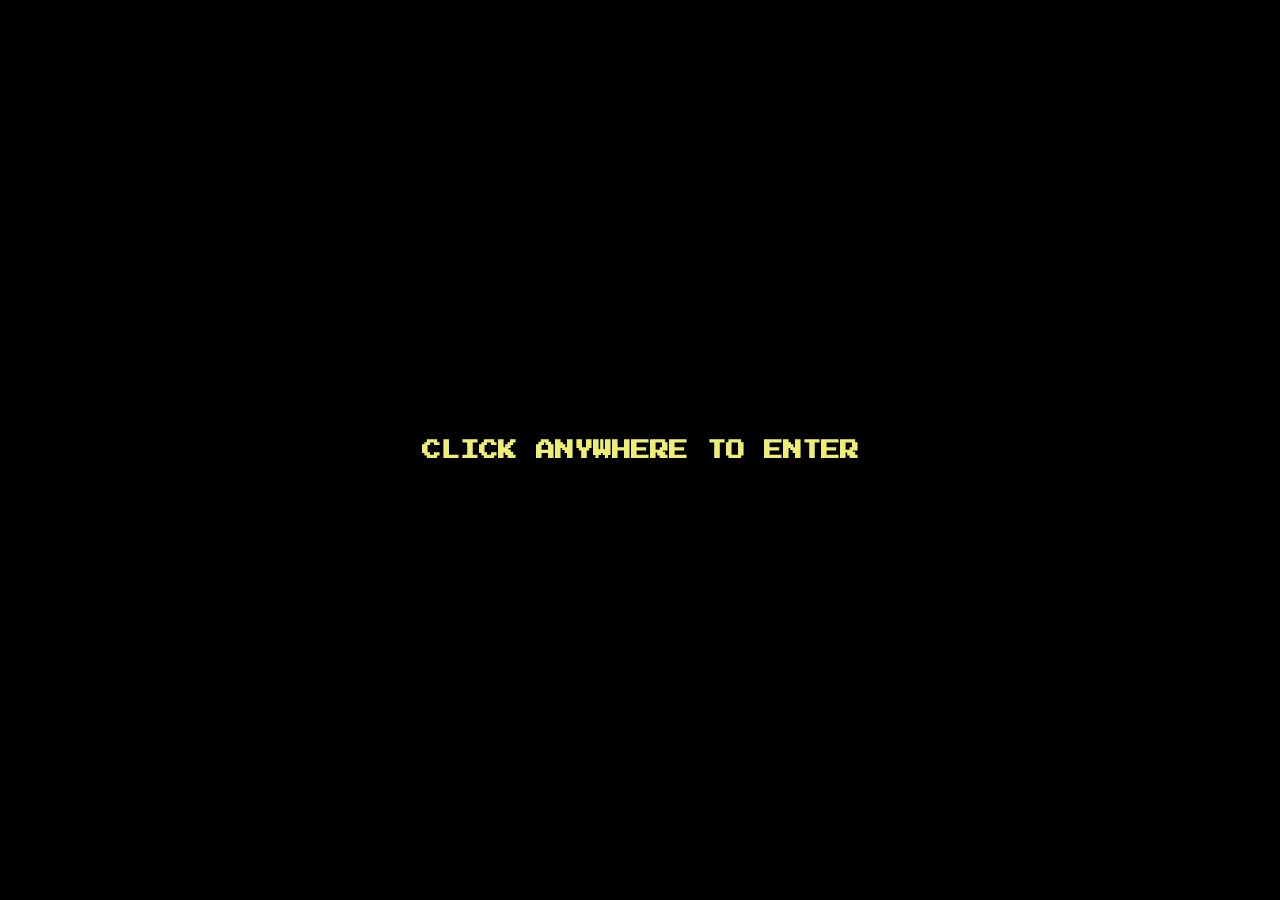
<file: index.html>
<!DOCTYPE html>
<html lang="en">

<head>
    <meta charset="UTF-8">
    <meta name="viewport" content="width=device-width, initial-scale=1.0">
    <title>The Deepest Depths</title>
    <!-- C64 Style Pixel Font -->
    <link href="https://fonts.googleapis.com/css2?family=Press+Start+2P&display=swap" rel="stylesheet">
    <link rel="stylesheet" href="style.css?v=111">
</head>

<body>
    <div id="app">
        <!-- Persistent Level Header -->
        <div id="level-header-container">
            <span id="level-title-display">LEVEL 1: The Red Chambers</span>
        </div>

        <!-- Column 1: Minimap, Quests, Menu -->
        <div class="app-col" id="col-center">
            <div class="panel-section fixed-height" id="minimap-panel">
                <h2>MAP</h2>
                <div id="minimap-container">
                    <canvas id="minimap-canvas" width="166" height="166"></canvas>
                </div>
            </div>

            <div class="panel-section quest-section flex-grow">
                <h2>QUESTS</h2>
                <div id="quest-text">Destroy all creatures on level for reward.</div>
                <div id="quest-progress">0/5 Slain</div>
            </div>

            <button id="btn-menu" class="splash-btn menu-btn" style="width:100%; font-size:11px; padding:8px;">MENU</button>
            <p style="font-size:10px; color:#777; text-align:center; margin:6px 0 0 0;">Press M for Depths Map</p>
        </div>

        <!-- Column 2: Game & Fighting -->
        <div class="app-col" id="col-game">
            <div id="crt-container">
                <canvas id="game-canvas" width="400" height="300"></canvas>
                <div id="scanlines"></div>
            </div>

            <div class="panel-section section-fighting" id="fighting-panel">
                <h2>FIGHTING (ATK: <span id="attack-val-text">1</span> | DEF: <span id="defense-val-text">0</span>)</h2>
                <div class="hands">
                    <div class="hand" id="left-hand">
                        <span class="hand-label">LEFT</span>
                        <div class="item">EMPTY</div>
                    </div>
                    <div class="hand" id="right-hand">
                        <span class="hand-label">RIGHT</span>
                        <div class="item">EMPTY</div>
                    </div>
                </div>
                <div class="armour-container">
                    <div class="hand" id="armour-slot">
                        <span class="hand-label">ARMOUR</span>
                        <div class="item">EMPTY</div>
                    </div>
                </div>
                <button id="attack-btn">ATTACK</button>
            </div>
        </div>

        <!-- Column 3: Controls, Stats, Inventory -->
        <div class="app-col" id="col-right">
            <div class="panel-section fixed-height" id="move-panel">
                <h2>MOVE</h2>
                <div class="controls-wrap">
                    <div class="control-row">
                        <button class="ctrl-btn" id="btn-q">Q</button>
                        <button class="ctrl-btn" id="btn-w">W</button>
                        <button class="ctrl-btn" id="btn-e">E</button>
                    </div>
                    <div class="control-row">
                        <button class="ctrl-btn" id="btn-a">A</button>
                        <button class="ctrl-btn" id="btn-s">S</button>
                        <button class="ctrl-btn" id="btn-d">D</button>
                    </div>
                    <div class="control-row">
                        <button class="ctrl-btn" id="wait-btn">Z(WAIT)</button>
                    </div>
                </div>
                <div class="control-desc">
                    W:Fwd S:Back A:TurnL D:TurnR Q:StrafeL E:StrafeR Z:Wait
                </div>
            </div>

            <div class="panel-section fixed-height" id="player-panel">
                <h2>PLAYER</h2>
                <div class="player-stats">
                    HP: <span id="hp-text">20/20</span><br>
                    Gold: <span id="gold-text" class="gold-val">0</span><br>
                    <label class="auto-potion-label" title="Drink potion automatically when HP &lt; 20%">
                        <input type="checkbox" id="auto-potion-cb"> Auto-Potion
                    </label>
                </div>
                <div class="health-bar-container">
                    <div id="health-bar-fill"></div>
                </div>
            </div>

            <div class="panel-section section-inventory flex-grow">
                <h2>INVENTORY</h2>
                <ul id="inventory-list">
                    <!-- Items go here -->
                </ul>
            </div>
            <button class="restart-level-btn" id="btn-restart-level">GOT STUCK? RESTART LEVEL</button>
        </div>

        <!-- Splash Screen Overlay -->
        <div id="splash-screen">
            <h1 id="game-title">The<br>Deepest<br>Depths</h1>
            <div id="splash-menu">
                <button class="splash-btn hidden" id="btn-resume">RESUME</button>
                <button class="splash-btn" id="btn-start">START</button>
                <button class="splash-btn" id="btn-save">SAVE</button>
                <button class="splash-btn" id="btn-load">LOAD</button>
                <button class="splash-btn" id="btn-sound">SOUND</button>
                <button class="splash-btn" id="btn-settings">SETTINGS</button>
                <button class="splash-btn" id="btn-info">INFO</button>
                <button class="splash-btn" id="btn-exit">EXIT</button>
            </div>

            <!-- Dev Warp Buttons - right side -->
            <div class="dev-warp-section">
                <span class="dev-warp-heading">TEST WARP</span>
                <div id="dev-warp-container" class="dev-warp-grid">
                    <button class="splash-btn dev-btn" onclick="warpToLevel(1)">1</button>
                    <button class="splash-btn dev-btn" onclick="warpToLevel(2)">2</button>
                    <button class="splash-btn dev-btn" onclick="warpToLevel(3)">3</button>
                    <button class="splash-btn dev-btn" onclick="warpToLevel(4)">4</button>
                    <button class="splash-btn dev-btn" onclick="warpToLevel(5)">5</button>
                    <button class="splash-btn dev-btn" onclick="warpToLevel(6)">6</button>
                    <button class="splash-btn dev-btn" onclick="warpToLevel(7)">7</button>
                    <button class="splash-btn dev-btn" onclick="warpToLevel(8)">8</button>
                    <button class="splash-btn dev-btn" onclick="warpToLevel(9)">9</button>
                    <button class="splash-btn dev-btn" onclick="warpToLevel(10)">10</button>
                    <button class="splash-btn dev-btn" onclick="warpToLevel(11)">11</button>
                    <button class="splash-btn dev-btn" onclick="warpToLevel(12)">12</button>
                    <button class="splash-btn dev-btn" onclick="warpToLevel(13)">13</button>
                    <button class="splash-btn dev-btn" onclick="warpToLevel(14)">14</button>
                    <button class="splash-btn dev-btn" onclick="warpToLevel(15)">15</button>
                    <button class="splash-btn dev-btn" onclick="warpToLevel(16)">16</button>
                    <button class="splash-btn dev-btn" onclick="warpToLevel(17)">17</button>
                    <button class="splash-btn dev-btn" onclick="warpToLevel(18)">18</button>
                    <button class="splash-btn dev-btn" onclick="warpToLevel(19)">19</button>
                    <button class="splash-btn dev-btn" onclick="warpToLevel(20)">20</button>
                </div>
            </div>
            <!-- Info Screen -->
            <div id="info-overlay" class="hidden" style="overflow-y:auto; max-height:90vh;">
                <h2>THE DEEPEST DEPTHS</h2>
                <p style="font-size:9px; line-height:2; text-align:left;">
                    Welcome to the Deepest Depths — a dungeon crawler debt collector game where you have been thrown into the depths so you can gather gold to pay off the money that you owe. This is a game where you never gain levels, but the monsters do, and you have to use your smarts to defeat the denizens of the depths, find gold, weapons and potions. Reach the bottom to conquer the darkest overlord at level 20 and surface debt free!
                </p>

                <h2 style="margin-top:20px;">CONTROLS</h2>
                <p style="font-size:9px; line-height:2; text-align:left;">
                    W: Move Forward | S: Move Backward<br>
                    A: Turn Left | D: Turn Right<br>
                    Q: Strafe Left | E: Strafe Right<br>
                    Z: Wait | Space: Interact/Move<br>
                    F5: Quicksave | F7: Quickload<br><br>
                    Click monsters or press Attack to fight.<br>
                    Click inventory items to equip or use them.
                </p>

                <h2 style="margin-top:20px;">HOW THIS GAME WAS MADE</h2>
                <p style="font-size:9px; line-height:2; text-align:left;">
                    The Deepest Depths was built entirely using AI-assisted development. The game concept, design, and creative direction were done by Mirko Ruckels. The code, rendering engine, procedural map generation, and all game systems were developed collaboratively with Claude (Anthropic) as the AI coding assistant. All pixel art enemy sprites and visual assets were generated using Gemini (Google) and processed for the C64 aesthetic. The game runs entirely in the browser using HTML5 Canvas and the Web Audio API — no frameworks, no libraries, just vanilla JavaScript.
                </p>

                <h2 style="margin-top:20px;">CREDITS</h2>
                <p style="font-size:10px; line-height:2.5; text-align:center;">
                    <span style="color:#EEEE77;">Game Design & Creative Direction</span><br>
                    Mirko Ruckels<br><br>
                    <span style="color:#EEEE77;">AI Development</span><br>
                    Claude (Anthropic)<br><br>
                    <span style="color:#EEEE77;">Art & Assets</span><br>
                    Gemini (Google) & Hand-Processed
                </p>

                <button class="splash-btn" id="btn-close-info" style="margin-top:20px;">CLOSE</button>
            </div>
            <!-- Sound Screen -->
            <div id="sound-overlay" class="hidden">
                <h2>Sound</h2>
                <div class="sound-control-group">
                    <label for="vol-music">Music Vol:</label><br><br>
                    <input type="range" id="vol-music" name="vol-music" title="Music Volume" min="0" max="1" step="0.1"
                        value="0.5" class="sound-slider">
                </div>
                <div class="sound-control-group">
                    <label for="vol-sfx">SFX Vol:</label><br><br>
                    <input type="range" id="vol-sfx" name="vol-sfx" title="SFX Volume" min="0" max="1" step="0.1"
                        value="0.5" class="sound-slider">
                </div>
                <button class="splash-btn sound-back-btn" id="btn-close-sound">BACK</button>
            </div>
            <!-- Settings Screen -->
            <div id="settings-overlay" class="hidden" style="max-width:400px;">
                <h2>SETTINGS</h2>
                <div class="sound-control-group settings-section" style="text-align:left;">
                    <label style="color:#EEEE77; font-size:10px;">Screen Size:</label><br><br>
                    <select id="screen-size-select" class="settings-select" title="Screen Size" style="width:100%; padding:8px; font-family:'Press Start 2P',monospace; font-size:9px; background:#333; color:#fff; border:2px solid #777;">
                        <option value="1x">Default (1x)</option>
                        <option value="2x">Large (2x)</option>
                        <option value="3x">Larger (3x)</option>
                    </select>
                </div>
                <div style="display:flex; gap:10px; margin-top:20px;">
                    <button class="splash-btn" id="btn-apply-settings" style="flex:1; font-size:10px;">APPLY</button>
                    <button class="splash-btn" id="btn-close-settings" style="flex:1; font-size:10px;">BACK</button>
                </div>
            </div>
        </div>

        <!-- Intro Screen Overlay -->
        <div id="intro-screen" class="hidden">
            <div class="intro-box">
                <p>You are on a quest to enter the deepest depth. No soul has ever returned from this dark festering
                    place. Get ready to fulfil your DESTINY</p>
                <p class="blink">press space or click to start</p>
            </div>
        </div>

        <!-- Level Transition Overlay -->
        <div id="transition-screen" class="hidden">
            <img id="stairs-bg" src="creepy_stairs_c64.png" alt="Creepy Stairs">
            <div class="transition-text">
                <p id="transition-message">You descend further into the depths...</p>
                <p id="transition-prompt" class="hidden blink">press space or click to continue your quest</p>
            </div>
        </div>

        <!-- Load Game Dialog -->
        <div id="load-overlay" class="hidden">
            <div id="load-box">
                <p style="color:var(--c-yellow); font-size:10px; margin:0 0 12px 0;">LOAD GAME</p>
                <div id="load-save-list"></div>
                <button class="splash-btn" id="load-cancel" style="width:100%; font-size:9px; margin-top:12px;">CANCEL</button>
            </div>
        </div>

        <!-- Shop Overlay -->
        <div id="shop-overlay" class="hidden">
            <div id="shop-box">
                <h2 style="color:#CC44CC; font-size:11px; margin:0 0 8px 0;">THE SHADOW MERCHANT</h2>
                <p style="color:#999; font-size:7px; margin:0 0 8px 0;">Buy items to gear up. Sell items to reduce your debt.</p>
                <div id="shop-tabs" style="display:flex; gap:5px; margin-bottom:8px;">
                    <button class="splash-btn shop-tab active" id="shop-tab-buy" style="flex:1; font-size:8px; padding:4px;">BUY</button>
                    <button class="splash-btn shop-tab" id="shop-tab-sell" style="flex:1; font-size:8px; padding:4px;">SELL</button>
                </div>
                <div id="shop-gold" style="color:#EEEE77; font-size:8px; margin-bottom:6px;">Gold: 0</div>
                <div id="shop-item-list" style="max-height:280px; overflow-y:auto; border:1px solid #333; padding:4px;"></div>
                <button class="splash-btn" id="shop-close" style="width:100%; font-size:9px; margin-top:8px;">LEAVE SHOP</button>
            </div>
        </div>

        <!-- Depths Map Overlay -->
        <div id="depths-map-overlay" class="hidden">
            <div id="depths-map-box">
                <h2 style="color:#EEEE77; font-size:12px; margin:0 0 10px 0;">THE DEEPEST DEPTHS</h2>
                <canvas id="depths-map-canvas" width="400" height="700"></canvas>
                <p style="color:#777; font-size:7px; margin:8px 0 0 0;">Press M or click to close</p>
            </div>
        </div>

        <!-- Save Name Input Dialog -->
        <div id="save-overlay" class="hidden">
            <div id="save-box">
                <p style="color:var(--c-yellow); font-size:10px; margin:0 0 10px 0;">SAVE GAME</p>
                <input type="text" id="save-name-input" placeholder="Enter save name..." maxlength="20"
                    style="width:100%; padding:8px; font-family:'Press Start 2P',monospace; font-size:9px;
                    background:var(--c-darkgrey); color:var(--c-white); border:2px solid var(--c-grey);
                    box-sizing:border-box;">
                <div style="display:flex; gap:10px; justify-content:center; margin-top:12px;">
                    <button class="splash-btn" id="save-confirm" style="width:100px; font-size:9px;">SAVE</button>
                    <button class="splash-btn" id="save-cancel" style="width:100px; font-size:9px;">CANCEL</button>
                </div>
            </div>
        </div>

        <!-- In-game Confirm Dialog -->
        <div id="confirm-overlay" class="hidden">
            <div id="confirm-box">
                <p id="confirm-text">Are you sure?</p>
                <div style="display:flex; gap:15px; justify-content:center; margin-top:15px;">
                    <button class="splash-btn" id="confirm-yes" style="width:100px;">YES</button>
                    <button class="splash-btn" id="confirm-no" style="width:100px;">NO</button>
                </div>
            </div>
        </div>

        <!-- Mandatory Audio Init Overlay -->
        <div id="startup-overlay">
            <h2 class="blink">CLICK ANYWHERE TO ENTER</h2>
        </div>

        <!-- Death Screen Overlay -->
        <div id="death-screen" class="hidden">
            <h1 class="fantasy-title">YOU DIED</h1>
            <div id="coffin-graphic"></div>
            <p class="blink">press space or click to return to menu</p>
        </div>


    </div>

    <!-- Tutorial Overlay: outside #app so zoom doesn't affect fixed positioning -->
    <div id="tutorial-overlay" class="hidden" style="position:fixed;inset:0;background:rgba(0,0,0,0.85);z-index:3000;display:flex;align-items:center;justify-content:center;">
        <div id="tutorial-box" style="background:#000;border:4px solid #70a4b2;padding:30px;max-width:448px;width:90%;display:flex;flex-direction:column;gap:18px;font-family:'Press Start 2P',monospace;color:#70a4b2;box-sizing:border-box;">
            <h2>WELCOME, ADVENTURER</h2>
            <p id="tutorial-text">Welcome to the Deepest Depths — a dungeon crawler debt collector game where you have been thrown into the depths so you can gather gold to pay off the money that you owe. This is a game where you never gain levels, but the monsters do, and have to use your smarts to defeat the denizens of the depths, find gold, weapons and potions. You need to reach the bottom of the depths to conquer the darkest overlord at level 20 and surface debt free! — Each level features a different environmental setting and monsters — The quests will guide you. Work out who to attack first and don't forget to equip your weapons! Get working to pay off that debt!</p>
            <label id="tutorial-no-show-label">
                <input type="checkbox" id="tutorial-no-show"> Don't show this again
            </label>
            <button class="splash-btn" id="tutorial-close-btn">OK, LET'S GO!</button>
        </div>
    </div>

    <!-- game.js first: defines all globals (state, colors, ctx, audio, assets, constants) -->
    <script src="game.js?v=111"></script>
    <!-- Module scripts: order doesn't matter as they only define functions -->
    <script src="renderer.js?v=111"></script>
    <script src="entities.js?v=111"></script>
    <script src="effects.js?v=111"></script>
    <script src="ui.js?v=111"></script>
    <script src="combat.js?v=111"></script>
    <script src="movement.js?v=111"></script>
    <script src="input.js?v=111"></script>
    <!-- Boot after all scripts loaded -->
    <script>
        if (document.readyState === 'loading') {
            document.addEventListener('DOMContentLoaded', boot);
        } else {
            boot();
        }
    </script>
    <script>
        (function fitToViewport() {
            const DESIGN_W = 900, DESIGN_H = 640;
            function apply() {
                const scale = Math.min(
                    window.innerWidth  / DESIGN_W,
                    window.innerHeight / DESIGN_H,
                    0.8
                );
                document.documentElement.style.zoom = scale;
            }
            apply();
            window.addEventListener('resize', apply);
        })();
    </script>
</body>

</html>
</file>
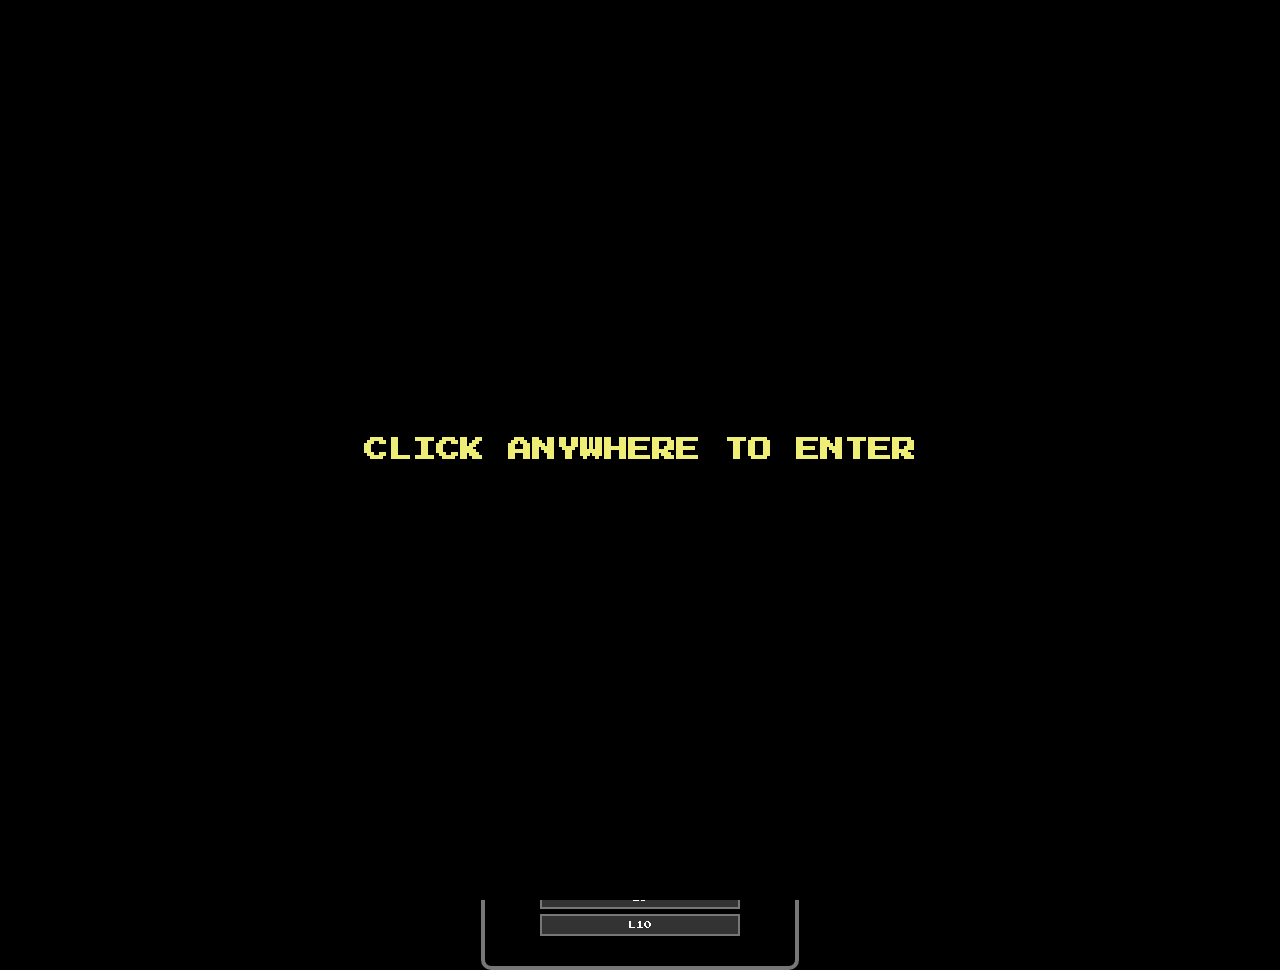
<file: extracted_backup/index.html>
<!DOCTYPE html>
<html lang="en">

<head>
    <meta charset="UTF-8">
    <meta name="viewport" content="width=device-width, initial-scale=1.0">
    <title>The Deepest Depths</title>
    <!-- C64 Style Pixel Font -->
    <link href="https://fonts.googleapis.com/css2?family=Press+Start+2P&display=swap" rel="stylesheet">
    <link rel="stylesheet" href="style.css">
</head>

<body>
    <div id="app">
        <!-- Persistent Level Header -->
        <div id="level-header-container">
            <span id="level-title-display">LEVEL 1: The Red Chambers</span>
        </div>

        <!-- Column 1: Center (Quest, Minimap, Menu) -->
        <div class="app-col" id="col-center">
            <div class="panel-section fixed-height">
                <button id="btn-menu" class="splash-btn menu-btn">MENU</button>
            </div>

            <div class="panel-section fixed-height" id="minimap-panel">
                <h2>MAGIC MAP</h2>
                <div id="minimap-container">
                    <!-- Minimap will be drawn here -->
                    <canvas id="minimap-canvas" width="124" height="124"></canvas>
                </div>
            </div>

            <div class="panel-section fixed-height quest-section flex-grow">
                <h2>QUESTS</h2>
                <div id="quest-text">Destroy all creatures on level for reward.</div>
                <div id="quest-progress">0/5 Slain</div>
            </div>
        </div>

        <!-- Column 2: Game & Fighting -->
        <div class="app-col" id="col-game">
            <div id="crt-container">
                <canvas id="game-canvas" width="400" height="300"></canvas>
                <div id="scanlines"></div>
            </div>

            <div class="panel-section section-fighting" id="fighting-panel">
                <h2>FIGHTING (ATK: <span id="attack-val-text">1</span>)</h2>
                <div class="hands">
                    <div class="hand" id="left-hand">
                        <span class="hand-label">LEFT</span>
                        <div class="item">EMPTY</div>
                    </div>
                    <div class="hand" id="right-hand">
                        <span class="hand-label">RIGHT</span>
                        <div class="item">EMPTY</div>
                    </div>
                </div>
                <button id="attack-btn">ATTACK</button>
            </div>
        </div>

        <!-- Column 3: Controls, Stats, Inventory -->
        <div class="app-col" id="col-right">
            <div class="panel-section fixed-height" id="move-panel">
                <h2>MOVE</h2>
                <div class="controls-wrap">
                    <div class="control-row">
                        <button class="ctrl-btn" id="btn-q">Q</button>
                        <button class="ctrl-btn" id="btn-w">W</button>
                        <button class="ctrl-btn" id="btn-e">E</button>
                    </div>
                    <div class="control-row">
                        <button class="ctrl-btn" id="btn-a">A</button>
                        <button class="ctrl-btn" id="btn-s">S</button>
                        <button class="ctrl-btn" id="btn-d">D</button>
                    </div>
                    <div class="control-row">
                        <button class="ctrl-btn" id="wait-btn">Z(WAIT)</button>
                    </div>
                </div>
                <div class="control-desc">
                    W:Fwd S:Back A:TurnL D:TurnR Q:StrafeL E:StrafeR Z:Wait
                </div>
            </div>

            <div class="panel-section fixed-height">
                <h2>PLAYER</h2>
                <div class="player-stats">
                    HP: <span id="hp-text">20/20</span><br>
                    Gold: <span id="gold-text" class="gold-val">0</span><br>
                    <label class="auto-potion-label" title="Drink potion automatically when HP &lt; 20%">
                        <input type="checkbox" id="auto-potion-cb"> Auto-Potion
                    </label>
                </div>
                <div class="health-bar-container">
                    <div id="health-bar-fill"></div>
                </div>
            </div>

            <div class="panel-section section-inventory flex-grow">
                <h2>INVENTORY</h2>
                <ul id="inventory-list">
                    <!-- Items go here -->
                </ul>
            </div>
        </div>

        <!-- Splash Screen Overlay -->
        <div id="splash-screen">
            <h1 id="game-title">The<br>Deepest<br>Depths</h1>
            <div id="splash-menu">
                <button class="splash-btn hidden" id="btn-resume">RESUME</button>
                <button class="splash-btn" id="btn-start">START</button>
                <button class="splash-btn" id="btn-save">SAVE</button>
                <button class="splash-btn" id="btn-load">LOAD</button>
                <button class="splash-btn" id="btn-sound">SOUND</button>
                <button class="splash-btn" id="btn-settings">SETTINGS</button>
                <button class="splash-btn" id="btn-info">INFO</button>
                <button class="splash-btn" id="btn-exit">EXIT</button>

                <!-- Dev Warp Buttons -->
                <div class="dev-warp-section">
                    <span class="dev-warp-heading">TEST WARP</span>
                    <div id="dev-warp-container" class="dev-warp-grid">
                        <button class="splash-btn dev-btn" onclick="warpToLevel(2)">L2</button>
                        <button class="splash-btn dev-btn" onclick="warpToLevel(3)">L3</button>
                        <button class="splash-btn dev-btn" onclick="warpToLevel(4)">L4</button>
                        <button class="splash-btn dev-btn" onclick="warpToLevel(5)">L5</button>
                        <button class="splash-btn dev-btn" onclick="warpToLevel(6)">L6</button>
                        <button class="splash-btn dev-btn" onclick="warpToLevel(7)">L7</button>
                        <button class="splash-btn dev-btn" onclick="warpToLevel(8)">L8</button>
                        <button class="splash-btn dev-btn" onclick="warpToLevel(9)">L9</button>
                        <button class="splash-btn dev-btn" onclick="warpToLevel(10)">L10</button>
                    </div>
                </div>
            </div>
            <!-- Info Screen -->
            <div id="info-overlay" class="hidden">
                <h2>Controls</h2>
                <p>W: Move Forward<br>S: Move Backward<br>A: Turn Left<br>D: Turn Right<br>Q: Strafe Left<br>E: Strafe
                    Right<br><br>Click monsters or use 'Attack' to fight.<br>Click Inventory items to equip/use.</p>
                <button class="splash-btn" id="btn-close-info">CLOSE</button>
            </div>
            <!-- Sound Screen -->
            <div id="sound-overlay" class="hidden">
                <h2>Sound</h2>
                <div class="sound-control-group">
                    <label for="vol-music">Music Vol:</label><br><br>
                    <input type="range" id="vol-music" name="vol-music" title="Music Volume" min="0" max="1" step="0.1"
                        value="0.5" class="sound-slider">
                </div>
                <div class="sound-control-group">
                    <label for="vol-sfx">SFX Vol:</label><br><br>
                    <input type="range" id="vol-sfx" name="vol-sfx" title="SFX Volume" min="0" max="1" step="0.1"
                        value="0.5" class="sound-slider">
                </div>
                <button class="splash-btn sound-back-btn" id="btn-close-sound">BACK</button>
            </div>
            <!-- Settings Screen -->
            <div id="settings-overlay" class="hidden">
                <h2>Settings</h2>
                <div class="sound-control-group settings-section">
                    <label>Screen Size:</label><br><br>
                    <select id="screen-size-select" class="settings-select" title="Screen Size">
                        <option value="1x">Default (1x)</option>
                        <option value="2x">Large (2x)</option>
                        <option value="3x">Larger (3x)</option>
                    </select>
                </div>
                <button class="splash-btn sound-back-btn settings-close-btn" id="btn-close-settings">BACK</button>
            </div>
        </div>

        <!-- Intro Screen Overlay -->
        <div id="intro-screen" class="hidden">
            <div class="intro-box">
                <p>You are on a quest to enter the deepest depth. No soul has ever returned from this dark festering
                    place. Get ready to fulfil your DESTINY</p>
                <p class="blink">press space or click to start</p>
            </div>
        </div>

        <!-- Level Transition Overlay -->
        <div id="transition-screen" class="hidden">
            <img id="stairs-bg" src="creepy_stairs_c64.png" alt="Creepy Stairs">
            <div class="transition-text">
                <p id="transition-message">You descend further into the depths...</p>
                <p id="transition-prompt" class="hidden blink">press space or click to continue your quest</p>
            </div>
        </div>

        <!-- Mandatory Audio Init Overlay -->
        <div id="startup-overlay">
            <h2 class="blink">CLICK ANYWHERE TO ENTER</h2>
        </div>

        <!-- Death Screen Overlay -->
        <div id="death-screen" class="hidden">
            <h1 class="fantasy-title">YOU DIED</h1>
            <div id="coffin-graphic"></div>
            <p class="blink">press space or click to return to menu</p>
        </div>

    </div>

    <script src="game.js"></script>
</body>

</html>
</file>
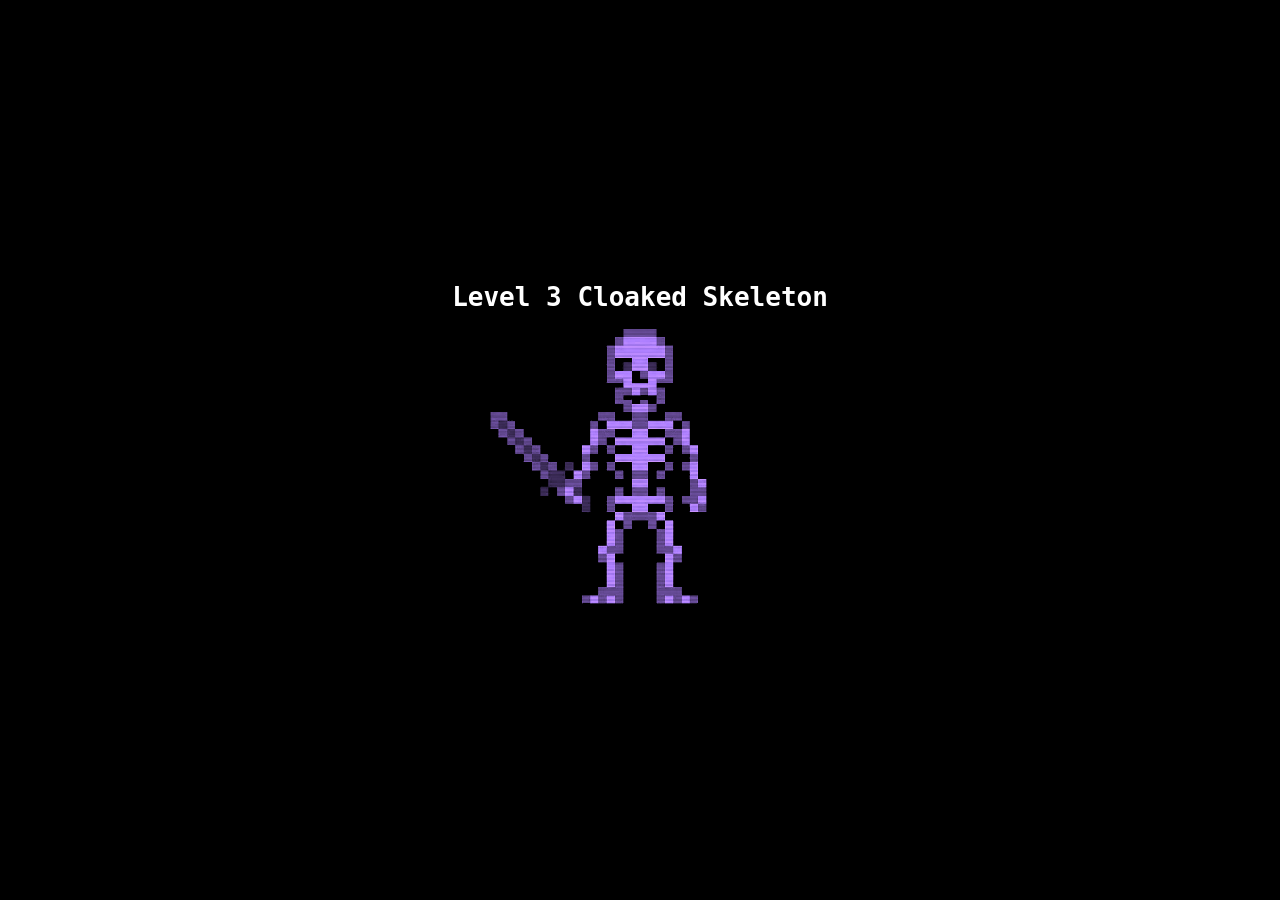
<file: cloaked_skeleton_preview.html>
<!DOCTYPE html>
<html lang="en">
<head>
    <meta charset="UTF-8">
    <meta name="viewport" content="width=device-width, initial-scale=1.0">
    <title>Cloaked Skeleton Preview</title>
    <style>
        body {
            background-color: #000;
            color: #fff;
            display: flex;
            flex-direction: column;
            align-items: center;
            justify-content: center;
            height: 100vh;
            margin: 0;
            font-family: monospace;
        }
        .skeleton {
            width: 300px;
            image-rendering: pixelated;
            filter: brightness(0.6) sepia(1) hue-rotate(220deg) saturate(3);
        }
    </style>
</head>
<body>
    <h1>Level 3 Cloaked Skeleton</h1>
    <img src="c64_skeleton.png" class="skeleton" alt="Cloaked Skeleton">
</body>
</html>
</file>
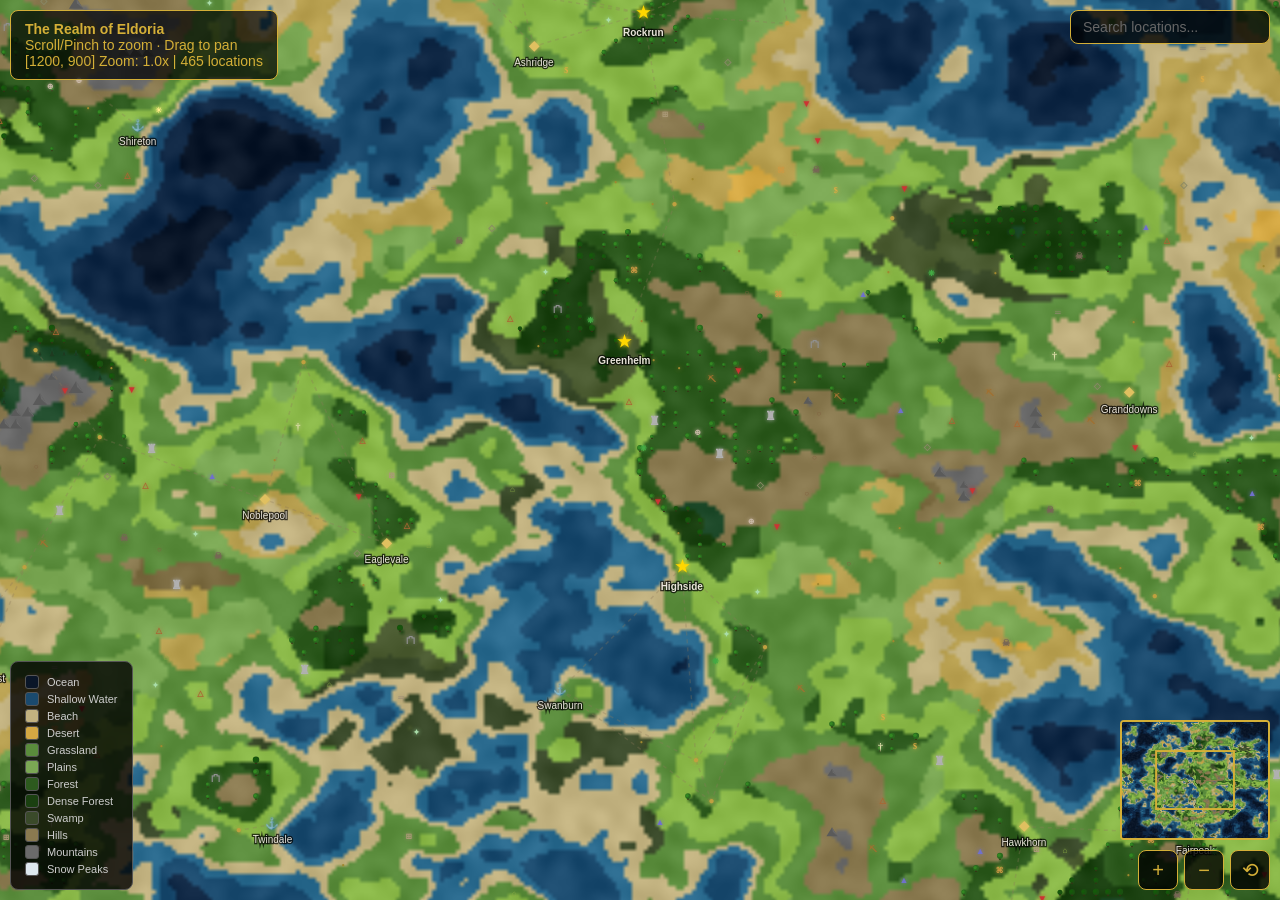
<file: fantasy_world_map.html>
<!DOCTYPE html>
<html lang="en">
<head>
<meta charset="UTF-8">
<meta name="viewport" content="width=device-width, initial-scale=1.0, user-scalable=no">
<meta name="apple-mobile-web-app-capable" content="yes">
<meta name="apple-mobile-web-app-status-bar-style" content="black-translucent">
<title>The Realm of Eldoria - Fantasy World Map</title>
<style>
*{margin:0;padding:0;box-sizing:border-box}
body{background:#1a1a2e;overflow:hidden;font-family:'Segoe UI',sans-serif;touch-action:none}
canvas{display:block;cursor:grab}
canvas:active{cursor:grabbing}
#ui{position:fixed;top:10px;left:10px;z-index:10;color:#d4af37;font-size:14px;
background:rgba(0,0,0,0.7);padding:10px 14px;border-radius:8px;border:1px solid #d4af37;
pointer-events:none;max-width:300px}
#tooltip{position:fixed;display:none;background:rgba(20,12,8,0.95);color:#f0e6d2;
padding:10px 14px;border-radius:6px;border:1px solid #d4af37;font-size:13px;
z-index:20;pointer-events:none;max-width:250px;box-shadow:0 4px 12px rgba(0,0,0,0.5)}
#tooltip .tt-name{font-weight:bold;color:#d4af37;font-size:15px;margin-bottom:4px}
#tooltip .tt-type{color:#aaa;font-size:11px;text-transform:uppercase;letter-spacing:1px}
#tooltip .tt-desc{margin-top:6px;font-size:12px;line-height:1.4;color:#ccc}
#legend{position:fixed;bottom:10px;left:10px;z-index:10;background:rgba(0,0,0,0.8);
padding:10px 14px;border-radius:8px;border:1px solid #555;color:#ccc;font-size:11px}
#legend div{display:flex;align-items:center;margin:3px 0}
#legend span{display:inline-block;width:14px;height:14px;border-radius:3px;margin-right:8px;border:1px solid #555}
#controls{position:fixed;bottom:10px;right:10px;z-index:10;display:flex;gap:6px}
#controls button{background:rgba(0,0,0,0.8);color:#d4af37;border:1px solid #d4af37;
width:40px;height:40px;border-radius:8px;font-size:20px;cursor:pointer}
#controls button:active{background:#d4af37;color:#000}
#search{position:fixed;top:10px;right:10px;z-index:10}
#search input{background:rgba(0,0,0,0.8);color:#f0e6d2;border:1px solid #d4af37;
padding:8px 12px;border-radius:8px;font-size:14px;width:200px;outline:none}
#search input::placeholder{color:#666}
#searchResults{background:rgba(0,0,0,0.9);border:1px solid #d4af37;border-top:none;
border-radius:0 0 8px 8px;max-height:200px;overflow-y:auto;display:none}
#searchResults div{padding:8px 12px;color:#f0e6d2;cursor:pointer;font-size:13px}
#searchResults div:hover{background:rgba(212,175,55,0.2)}
#minimap{position:fixed;bottom:60px;right:10px;z-index:10;border:2px solid #d4af37;
border-radius:4px;background:#000;width:150px;height:120px}
</style>
</head>
<body>
<canvas id="map"></canvas>
<div id="ui">
<strong>The Realm of Eldoria</strong><br>
Scroll/Pinch to zoom · Drag to pan<br>
<span id="coords"></span>
</div>
<div id="tooltip"><div class="tt-name"></div><div class="tt-type"></div><div class="tt-desc"></div></div>
<div id="legend"></div>
<div id="controls">
<button id="zoomIn">+</button>
<button id="zoomOut">−</button>
<button id="resetBtn">⟲</button>
</div>
<div id="search">
<input type="text" id="searchInput" placeholder="Search locations...">
<div id="searchResults"></div>
</div>
<canvas id="minimap"></canvas>
<script>
// Simplex noise implementation
const SimplexNoise=(function(){
const F2=0.5*(Math.sqrt(3)-1),G2=(3-Math.sqrt(3))/6;
const grad3=[[1,1],[-1,1],[1,-1],[-1,-1],[1,0],[-1,0],[0,1],[0,-1]];
function SN(seed){
this.p=new Uint8Array(512);
const p=new Uint8Array(256);
for(let i=0;i<256;i++)p[i]=i;
let s=seed||0;
for(let i=255;i>0;i--){s=(s*16807+1)&0x7fffffff;const j=s%(i+1);[p[i],p[j]]=[p[j],p[i]]}
for(let i=0;i<512;i++)this.p[i]=p[i&255];
}
SN.prototype.noise2D=function(x,y){
const p=this.p;
const s=(x+y)*F2;const i=Math.floor(x+s),j=Math.floor(y+s);
const t=(i+j)*G2;const x0=x-(i-t),y0=y-(j-t);
let i1,j1;if(x0>y0){i1=1;j1=0}else{i1=0;j1=1}
const x1=x0-i1+G2,y1=y0-j1+G2,x2=x0-1+2*G2,y2=y0-1+2*G2;
const ii=i&255,jj=j&255;
const gi0=p[ii+p[jj]]%8,gi1=p[ii+i1+p[jj+j1]]%8,gi2=p[ii+1+p[jj+1]]%8;
let n0=0,n1=0,n2=0;
let t0=0.5-x0*x0-y0*y0;if(t0>0){t0*=t0;n0=t0*t0*(grad3[gi0][0]*x0+grad3[gi0][1]*y0)}
let t1=0.5-x1*x1-y1*y1;if(t1>0){t1*=t1;n1=t1*t1*(grad3[gi1][0]*x1+grad3[gi1][1]*y1)}
let t2=0.5-x2*x2-y2*y2;if(t2>0){t2*=t2;n2=t2*t2*(grad3[gi2][0]*x2+grad3[gi2][1]*y2)}
return 70*(n0+n1+n2);
};
return SN;
})();

// ========== WORLD GENERATION ==========
const WORLD_W=2400,WORLD_H=1800;
const noise1=new SimplexNoise(42);
const noise2=new SimplexNoise(137);
const noise3=new SimplexNoise(256);
const noise4=new SimplexNoise(789);
const noise5=new SimplexNoise(1024);

function fbm(nx,ny,noise,octaves,lac,gain){
let v=0,amp=1,freq=1,max=0;
for(let i=0;i<octaves;i++){v+=amp*noise.noise2D(nx*freq,ny*freq);max+=amp;amp*=gain;freq*=lac}
return v/max;
}

function getElevation(x,y){
const nx=x/WORLD_W-0.5,ny=y/WORLD_H-0.5;
let e=0.5*fbm(nx*3,ny*3,noise1,6,2.0,0.5);
e+=0.3*fbm(nx*6,ny*6,noise2,4,2.0,0.5);
e+=0.15*fbm(nx*12,ny*12,noise3,3,2.0,0.5);
// Island shaping - push edges down
const dx=2*nx,dy=2*ny;
const dist=Math.sqrt(dx*dx+dy*dy);
e=e-0.3*dist*dist;
// Add mountain ridges
const ridge=Math.abs(fbm(nx*4,ny*4,noise4,4,2.0,0.5));
e+=0.2*(1-ridge);
return e;
}

function getMoisture(x,y){
const nx=x/WORLD_W-0.5,ny=y/WORLD_H-0.5;
return 0.5+0.5*fbm(nx*4+5,ny*4+5,noise5,4,2.0,0.5);
}

// Terrain types
const TERRAINS={
DEEP_OCEAN:{color:'#0a1628',name:'Deep Ocean'},
OCEAN:{color:'#0f2744',name:'Ocean'},
SHALLOW:{color:'#1a4a6e',name:'Shallow Water'},
COAST:{color:'#2a6a8e',name:'Coastal Water'},
BEACH:{color:'#c2b280',name:'Sandy Beach'},
DESERT:{color:'#d4a843',name:'Desert'},
ARID:{color:'#b8a050',name:'Arid Scrubland'},
GRASSLAND:{color:'#5a8c3c',name:'Grassland'},
PLAINS:{color:'#7ba854',name:'Rolling Plains'},
FARMLAND:{color:'#8ab848',name:'Fertile Farmland'},
FOREST:{color:'#2d5a1e',name:'Temperate Forest'},
DENSE_FOREST:{color:'#1a4010',name:'Dense Forest'},
PINE_FOREST:{color:'#1e4a2a',name:'Pine Forest'},
SWAMP:{color:'#3a4a2a',name:'Swampland'},
MARSH:{color:'#4a5a30',name:'Marshes'},
JUNGLE:{color:'#1a5a10',name:'Tropical Jungle'},
HILLS:{color:'#8a7a50',name:'Rolling Hills'},
HIGHLANDS:{color:'#7a6a40',name:'Highlands'},
MOUNTAIN:{color:'#6a6a6a',name:'Mountains'},
HIGH_MOUNTAIN:{color:'#8a8a8a',name:'High Mountains'},
SNOW_PEAK:{color:'#dde8ee',name:'Snow Peaks'},
TUNDRA:{color:'#8a9a7a',name:'Tundra'},
VOLCANIC:{color:'#4a2020',name:'Volcanic Wasteland'},
};

function getTerrain(e,m){
if(e<-0.35)return TERRAINS.DEEP_OCEAN;
if(e<-0.2)return TERRAINS.OCEAN;
if(e<-0.1)return TERRAINS.SHALLOW;
if(e<-0.05)return TERRAINS.COAST;
if(e<0.0)return TERRAINS.BEACH;
if(e<0.08){if(m<0.2)return TERRAINS.DESERT;if(m<0.35)return TERRAINS.ARID;if(m>0.7)return TERRAINS.SWAMP;return TERRAINS.GRASSLAND}
if(e<0.18){if(m<0.2)return TERRAINS.DESERT;if(m<0.4)return TERRAINS.PLAINS;if(m>0.75)return TERRAINS.MARSH;return TERRAINS.FARMLAND}
if(e<0.3){if(m<0.25)return TERRAINS.ARID;if(m<0.5)return TERRAINS.GRASSLAND;if(m>0.7)return TERRAINS.DENSE_FOREST;return TERRAINS.FOREST}
if(e<0.4){if(m<0.3)return TERRAINS.HIGHLANDS;if(m>0.7)return TERRAINS.PINE_FOREST;return TERRAINS.HILLS}
if(e<0.55)return TERRAINS.MOUNTAIN;
if(e<0.7)return TERRAINS.HIGH_MOUNTAIN;
return TERRAINS.SNOW_PEAK;
}

// Pre-generate terrain data at lower res for performance
const TILE=4;
const COLS=WORLD_W/TILE,ROWS=WORLD_H/TILE;
const terrainGrid=new Array(COLS*ROWS);
const elevGrid=new Float32Array(COLS*ROWS);
const moistGrid=new Float32Array(COLS*ROWS);

for(let y=0;y<ROWS;y++){
for(let x=0;x<COLS;x++){
const wx=x*TILE,wy=y*TILE;
const e=getElevation(wx,wy);
const m=getMoisture(wx,wy);
const idx=y*COLS+x;
elevGrid[idx]=e;
moistGrid[idx]=m;
terrainGrid[idx]=getTerrain(e,m);
}}


// ========== LOCATION GENERATION ==========
const LOC_TYPES={
CAPITAL:{icon:'★',color:'#ffd700',size:16,label:'Capital City'},
CITY:{icon:'◆',color:'#e0c060',size:13,label:'City'},
TOWN:{icon:'●',color:'#c0a040',size:10,label:'Town'},
VILLAGE:{icon:'•',color:'#a08830',size:7,label:'Village'},
CASTLE:{icon:'♜',color:'#b0b0b0',size:12,label:'Castle'},
FORTRESS:{icon:'⛫',color:'#909090',size:11,label:'Fortress'},
DUNGEON:{icon:'▼',color:'#cc3333',size:10,label:'Dungeon'},
RUINS:{icon:'◇',color:'#888866',size:9,label:'Ancient Ruins'},
TOWER:{icon:'▲',color:'#7070cc',size:9,label:'Wizard Tower'},
TEMPLE:{icon:'†',color:'#ddddaa',size:10,label:'Temple'},
SHRINE:{icon:'✦',color:'#aaddaa',size:7,label:'Shrine'},
CAVE:{icon:'○',color:'#806040',size:8,label:'Cave'},
MINE:{icon:'⛏',color:'#a07030',size:8,label:'Mine'},
PORT:{icon:'⚓',color:'#4488bb',size:11,label:'Port City'},
LIGHTHOUSE:{icon:'☀',color:'#ffee88',size:8,label:'Lighthouse'},
CAMP:{icon:'△',color:'#aa6633',size:7,label:'Encampment'},
FARM:{icon:'⌂',color:'#88aa44',size:6,label:'Farmstead'},
INN:{icon:'⌘',color:'#cc9944',size:7,label:'Roadside Inn'},
BRIDGE:{icon:'═',color:'#998877',size:7,label:'Bridge'},
MONUMENT:{icon:'⊕',color:'#ccbbaa',size:8,label:'Monument'},
GROVE:{icon:'❋',color:'#44aa44',size:8,label:'Sacred Grove'},
DRAGON_LAIR:{icon:'🐉',color:'#ff4444',size:12,label:"Dragon's Lair"},
TOMB:{icon:'☠',color:'#776655',size:9,label:'Ancient Tomb'},
OUTPOST:{icon:'⊞',color:'#aa9977',size:8,label:'Military Outpost'},
TRADING_POST:{icon:'$',color:'#ddaa44',size:8,label:'Trading Post'},
};

// Name parts for procedural generation
const PRE=['Aber','Ash','Bael','Black','Bright','Cair','Castle','Cedar','Cold','Crag',
'Crystal','Dark','Dawn','Deep','Dragon','Dusk','Eagle','East','Elder','Ember',
'Ever','Fair','Falcon','Far','Fern','Fire','Fog','Frost','Ghost','Glen',
'Gold','Grand','Gray','Green','Grim','Hallow','Haven','Hawk','High','Holly',
'Horn','Ice','Iron','Ivy','Jade','King','Lake','Last','Lion','Long',
'Lost','Lunar','Mist','Moon','Moss','Night','Noble','North','Oak','Old',
'Pale','Pine','Rain','Raven','Red','Ridge','River','Rock','Rose','Rust',
'Sage','Salt','Sand','Shadow','Shell','Shield','Shire','Silent','Silver','Sky',
'Snow','South','Spring','Star','Still','Stone','Storm','Sun','Swan','Swift',
'Thorn','Thunder','Tide','Tower','Twin','Vale','West','White','Wild','Wind',
'Winter','Wolf','Wood','Wrath','Wren','Wyrm'];

const SUF=['acre','bank','barrow','bay','berg','borough','bridge','brook','burg','burn',
'cairn','castle','cliff','combe','cove','crest','crossing','dale','dell','den',
'derry','dome','downs','fall','fell','ferry','field','fold','ford','forge',
'fort','gate','glen','grasp','guard','gulf','hall','ham','harbour','haven',
'heath','helm','hill','hollow','holm','hook','horn','hurst','keep','lake',
'landing','lea','loch','lodge','march','mark','maw','mead','mere','mill',
'moor','mount','mouth','nest','pass','peak','pier','point','pool','port',
'reach','rest','ridge','rise','rock','run','shire','shore','side','song',
'spire','spring','stead','stone','summit','thorpe','ton','vale','view','ville',
'wall','ward','warren','watch','water','well','wick','wind','wood','worth'];

const DESCS={
CAPITAL:['The grand capital','Seat of the throne','Heart of the realm','The jewel of Eldoria','Where kings are crowned'],
CITY:['A bustling metropolis','Hub of commerce','A city of great renown','Center of culture','A thriving city'],
TOWN:['A prosperous market town','A charming settlement','Known for its craftsmen','A friendly community','A growing township'],
VILLAGE:['A quiet hamlet','A peaceful settlement','A small farming community','A quaint village','A rural haven'],
CASTLE:['An imposing stronghold','A mighty fortification','Seat of a noble house','Guards the borderlands','A towering citadel'],
FORTRESS:['An ancient military keep','Built to withstand siege','Garrisoned by veterans','Defends the frontier','An impregnable bastion'],
DUNGEON:['A dark and perilous place','Rumored to hold treasure','Many have entered, few return','Echoes with dark whispers','A labyrinth of horrors'],
RUINS:['Remnants of a lost age','Crumbling but majestic','Whispers of ancient power','Time-worn stones','A forgotten civilization'],
TOWER:['Home to a reclusive mage','Arcane energy crackles','Books of forbidden knowledge','Reaches toward the heavens','A beacon of magic'],
TEMPLE:['A place of worship','Sacred to the old gods','Pilgrims gather here','Healing and blessing','Hallowed ground'],
SHRINE:['A small sacred site','Offerings are left here','A place of quiet prayer','Blessed by the spirits','Ancient and reverent'],
CAVE:['A dark cavern system','Strange sounds echo within','Rumored to be inhabited','Natural formations abound','Unexplored depths'],
MINE:['Rich mineral deposits','Dwarven engineering','Ore carts and tunnels','Deep shafts below','Wealth beneath the earth'],
PORT:['Ships from distant lands','A busy harbor','The smell of salt and fish','Trade routes converge here','Gateway to the sea'],
LIGHTHOUSE:['Guides ships to safety','Visible for miles','Keeper watches the storm','A beacon in darkness','Standing against the waves'],
CAMP:['A temporary settlement','Travelers rest here','Campfires and stories','A waypoint on the road','Shelter from the wild'],
FARM:['Fields of golden grain','Livestock and orchards','Feeds the nearby town','Humble but vital','Rich fertile soil'],
INN:['Rest and refreshment','Warm hearth and ale','Tales from travelers','A welcome sight','Comfort on the road'],
BRIDGE:['Spans a great river','Ancient stone arches','A vital crossing point','Connecting two regions','Tolls are collected'],
MONUMENT:['Commemorates a battle','Ancient carved stones','A landmark for travelers','History etched in stone','A place of remembrance'],
GROVE:['Ancient trees whisper','Druids gather here','Nature magic is strong','Dappled sunlight','Sacred to the forest'],
DRAGON_LAIR:['A terrifying lair','Scorched earth surrounds','Treasure beyond measure','Only the brave dare','The beast slumbers'],
TOMB:['Resting place of kings','Trapped and guarded','Ancient burial rites','Undead stir within','Sealed for centuries'],
OUTPOST:['Watches the frontier','Signal fires ready','A small garrison','Eyes of the kingdom','First line of defense'],
TRADING_POST:['Goods from everywhere','Merchants haggle daily','Exotic wares','A crossroads of trade','Currency flows freely'],
};

const rng={s:12345,next(){this.s=(this.s*16807+1)&0x7fffffff;return this.s/0x7fffffff}};

function genName(){
return PRE[Math.floor(rng.next()*PRE.length)]+SUF[Math.floor(rng.next()*SUF.length)];
}

const locations=[];
const usedNames=new Set();

function uniqueName(){
let n;do{n=genName()}while(usedNames.has(n));
usedNames.add(n);return n;
}

function isLand(x,y){
if(x<0||x>=WORLD_W||y<0||y>=WORLD_H)return false;
const gx=Math.floor(x/TILE),gy=Math.floor(y/TILE);
return elevGrid[gy*COLS+gx]>-0.05;
}

function isCoastal(x,y){
if(!isLand(x,y))return false;
for(let dy=-20;dy<=20;dy+=10)for(let dx=-20;dx<=20;dx+=10){
if(!isLand(x+dx,y+dy))return true;
}return false;
}

function elevAt(x,y){
const gx=Math.min(COLS-1,Math.max(0,Math.floor(x/TILE)));
const gy=Math.min(ROWS-1,Math.max(0,Math.floor(y/TILE)));
return elevGrid[gy*COLS+gx];
}
function moistAt(x,y){
const gx=Math.min(COLS-1,Math.max(0,Math.floor(x/TILE)));
const gy=Math.min(ROWS-1,Math.max(0,Math.floor(y/TILE)));
return moistGrid[gy*COLS+gx];
}

function placeLocs(type,count,filter){
let placed=0,attempts=0;
while(placed<count&&attempts<count*50){
attempts++;
const x=50+rng.next()*(WORLD_W-100);
const y=50+rng.next()*(WORLD_H-100);
if(!filter(x,y))continue;
// Check min distance from existing locations
const minDist=type.size*3;
let tooClose=false;
for(const l of locations){
const d=Math.hypot(l.x-x,l.y-y);
if(d<minDist){tooClose=true;break}
}
if(tooClose)continue;
const e=elevAt(x,y),m=moistAt(x,y);
const desc=DESCS[Object.keys(LOC_TYPES).find(k=>LOC_TYPES[k]===type)]||['A notable place'];
locations.push({x,y,type,name:uniqueName(),desc:desc[Math.floor(rng.next()*desc.length)],
elev:e,moist:m});
placed++;
}
}

// Place locations with terrain-appropriate filters
placeLocs(LOC_TYPES.CAPITAL,3,(_x,_y)=>isLand(_x,_y)&&elevAt(_x,_y)>0.02&&elevAt(_x,_y)<0.25&&moistAt(_x,_y)>0.3);
placeLocs(LOC_TYPES.CITY,15,(x,y)=>isLand(x,y)&&elevAt(x,y)>0&&elevAt(x,y)<0.3);
placeLocs(LOC_TYPES.PORT,12,(x,y)=>isCoastal(x,y)&&elevAt(x,y)>-0.02&&elevAt(x,y)<0.1);
placeLocs(LOC_TYPES.TOWN,40,(x,y)=>isLand(x,y)&&elevAt(x,y)>0&&elevAt(x,y)<0.35);
placeLocs(LOC_TYPES.VILLAGE,80,(x,y)=>isLand(x,y)&&elevAt(x,y)>0&&elevAt(x,y)<0.3);
placeLocs(LOC_TYPES.CASTLE,18,(x,y)=>isLand(x,y)&&elevAt(x,y)>0.1&&elevAt(x,y)<0.45);
placeLocs(LOC_TYPES.FORTRESS,10,(x,y)=>isLand(x,y)&&elevAt(x,y)>0.15&&elevAt(x,y)<0.5);
placeLocs(LOC_TYPES.DUNGEON,25,(x,y)=>isLand(x,y)&&elevAt(x,y)>0.05);
placeLocs(LOC_TYPES.RUINS,20,(x,y)=>isLand(x,y)&&elevAt(x,y)>0);
placeLocs(LOC_TYPES.TOWER,15,(x,y)=>isLand(x,y)&&elevAt(x,y)>0.08&&elevAt(x,y)<0.4);
placeLocs(LOC_TYPES.TEMPLE,12,(x,y)=>isLand(x,y)&&elevAt(x,y)>0.02&&elevAt(x,y)<0.35);
placeLocs(LOC_TYPES.SHRINE,20,(x,y)=>isLand(x,y)&&elevAt(x,y)>0);
placeLocs(LOC_TYPES.CAVE,18,(x,y)=>isLand(x,y)&&elevAt(x,y)>0.2);
placeLocs(LOC_TYPES.MINE,12,(x,y)=>isLand(x,y)&&elevAt(x,y)>0.25&&elevAt(x,y)<0.55);
placeLocs(LOC_TYPES.LIGHTHOUSE,8,(x,y)=>isCoastal(x,y));
placeLocs(LOC_TYPES.CAMP,25,(x,y)=>isLand(x,y)&&elevAt(x,y)>0);
placeLocs(LOC_TYPES.FARM,30,(x,y)=>isLand(x,y)&&elevAt(x,y)>0.02&&elevAt(x,y)<0.2&&moistAt(x,y)>0.35);
placeLocs(LOC_TYPES.INN,20,(x,y)=>isLand(x,y)&&elevAt(x,y)>0&&elevAt(x,y)<0.3);
placeLocs(LOC_TYPES.BRIDGE,10,(x,y)=>isLand(x,y)&&elevAt(x,y)>-0.02&&elevAt(x,y)<0.1);
placeLocs(LOC_TYPES.MONUMENT,12,(x,y)=>isLand(x,y)&&elevAt(x,y)>0);
placeLocs(LOC_TYPES.GROVE,15,(x,y)=>isLand(x,y)&&elevAt(x,y)>0.05&&moistAt(x,y)>0.5);
placeLocs(LOC_TYPES.DRAGON_LAIR,5,(x,y)=>isLand(x,y)&&elevAt(x,y)>0.35);
placeLocs(LOC_TYPES.TOMB,15,(x,y)=>isLand(x,y)&&elevAt(x,y)>0.05);
placeLocs(LOC_TYPES.OUTPOST,18,(x,y)=>isLand(x,y)&&elevAt(x,y)>0.05);
placeLocs(LOC_TYPES.TRADING_POST,12,(x,y)=>isLand(x,y)&&elevAt(x,y)>0&&elevAt(x,y)<0.25);

// Name the kingdom regions
const REGIONS=['The Ashen Wastes','Silverwind Plains','The Whispering Woods','Stormbreak Mountains',
'The Golden Reach','Thornvale','The Frozen North','Duskhollow Marshes','Sunfire Desert',
'The Emerald Coast','Ironforge Highlands','The Shattered Isles','Moonrise Valley',
'The Crimson Peaks','Starfall Basin','The Wraithwood','Thunderhorn Ridge','Crystal Lake Province'];


// ========== RENDERING ==========
const canvas=document.getElementById('map');
const ctx=canvas.getContext('2d');
const mmCanvas=document.getElementById('minimap');
const mmCtx=mmCanvas.getContext('2d');

let W,H;
function resize(){W=canvas.width=window.innerWidth;H=canvas.height=window.innerHeight}
resize();
window.addEventListener('resize',()=>{resize();renderMinimap();needsRender=true});

// Camera
let camX=WORLD_W/2,camY=WORLD_H/2,zoom=1;
const MIN_ZOOM=0.3,MAX_ZOOM=6;

// Pre-render terrain to offscreen canvas
const offscreen=document.createElement('canvas');
offscreen.width=COLS;offscreen.height=ROWS;
const offCtx=offscreen.getContext('2d');
const imgData=offCtx.createImageData(COLS,ROWS);

function hexToRgb(hex){
const r=parseInt(hex.slice(1,3),16),g=parseInt(hex.slice(3,5),16),b=parseInt(hex.slice(5,7),16);
return[r,g,b];
}

for(let y=0;y<ROWS;y++){
for(let x=0;x<COLS;x++){
const idx=y*COLS+x;
const t=terrainGrid[idx];
const[r,g,b]=hexToRgb(t.color);
// Add subtle variation
const v=(noise3.noise2D(x*0.1,y*0.1)*10)|0;
const pi=(y*COLS+x)*4;
imgData.data[pi]=Math.max(0,Math.min(255,r+v));
imgData.data[pi+1]=Math.max(0,Math.min(255,g+v));
imgData.data[pi+2]=Math.max(0,Math.min(255,b+v));
imgData.data[pi+3]=255;
}}
offCtx.putImageData(imgData,0,0);

// Render minimap
function renderMinimap(){
const mw=150,mh=120;
mmCanvas.width=mw;mmCanvas.height=mh;
mmCtx.drawImage(offscreen,0,0,COLS,ROWS,0,0,mw,mh);
}
renderMinimap();

function updateMinimapViewport(){
const mw=150,mh=120;
const sx=mw/WORLD_W,sy=mh/WORLD_H;
renderMinimap();
// Draw viewport rect
const vx=(camX-W/(2*zoom))*sx;
const vy=(camY-H/(2*zoom))*sy;
const vw=(W/zoom)*sx;
const vh=(H/zoom)*sy;
mmCtx.strokeStyle='#d4af37';
mmCtx.lineWidth=2;
mmCtx.strokeRect(vx,vy,vw,vh);
}

// Tree/mountain decorations
function drawTree(ctx,x,y,s,type){
ctx.save();
if(type==='pine'){
ctx.fillStyle='#1a4a2a';
ctx.beginPath();ctx.moveTo(x,y-s*1.5);ctx.lineTo(x-s*0.6,y+s*0.3);ctx.lineTo(x+s*0.6,y+s*0.3);ctx.fill();
ctx.fillStyle='#1e3a20';
ctx.beginPath();ctx.moveTo(x,y-s);ctx.lineTo(x-s*0.5,y+s*0.5);ctx.lineTo(x+s*0.5,y+s*0.5);ctx.fill();
}else if(type==='palm'){
ctx.strokeStyle='#5a4030';ctx.lineWidth=1.5;
ctx.beginPath();ctx.moveTo(x,y+s*0.5);ctx.quadraticCurveTo(x+s*0.3,y-s*0.5,x+s*0.2,y-s);ctx.stroke();
ctx.fillStyle='#2a7a2a';
for(let i=0;i<5;i++){const a=i*1.25-2.5;ctx.beginPath();ctx.ellipse(x+s*0.2,y-s,s*0.8,s*0.15,a,0,Math.PI*2);ctx.fill()}
}else{
ctx.fillStyle='#3a2a15';ctx.fillRect(x-1,y-s*0.2,2,s*0.6);
ctx.fillStyle=type==='dark'?'#1a5010':'#2a6a1e';
ctx.beginPath();ctx.arc(x,y-s*0.5,s*0.7,0,Math.PI*2);ctx.fill();
ctx.fillStyle=type==='dark'?'#155a0a':'#338822';
ctx.beginPath();ctx.arc(x-s*0.2,y-s*0.6,s*0.4,0,Math.PI*2);ctx.fill();
}
ctx.restore();
}

function drawMountain(ctx,x,y,s,snowy){
ctx.save();
ctx.fillStyle='#5a5a5a';
ctx.beginPath();ctx.moveTo(x,y-s*1.2);ctx.lineTo(x-s,y+s*0.4);ctx.lineTo(x+s,y+s*0.4);ctx.fill();
ctx.fillStyle='#6a6a6a';
ctx.beginPath();ctx.moveTo(x,y-s*1.2);ctx.lineTo(x+s*0.15,y-s*0.4);ctx.lineTo(x+s,y+s*0.4);ctx.fill();
if(snowy){
ctx.fillStyle='#dde8ee';
ctx.beginPath();ctx.moveTo(x,y-s*1.2);ctx.lineTo(x-s*0.3,y-s*0.5);ctx.lineTo(x+s*0.3,y-s*0.5);ctx.fill();
}
ctx.restore();
}

// Generate decoration positions
const decorations=[];
for(let y=0;y<ROWS;y+=3){
for(let x=0;x<COLS;x+=3){
const idx=y*COLS+x;
const t=terrainGrid[idx];
const wx=x*TILE,wy=y*TILE;
const r=noise4.noise2D(x*0.5,y*0.5);
if(t===TERRAINS.FOREST&&r>0.1)decorations.push({x:wx,y:wy,type:'tree',sub:'normal',s:4+rng.next()*3});
if(t===TERRAINS.DENSE_FOREST&&r>-0.1)decorations.push({x:wx,y:wy,type:'tree',sub:'dark',s:4+rng.next()*3});
if(t===TERRAINS.PINE_FOREST&&r>0)decorations.push({x:wx,y:wy,type:'tree',sub:'pine',s:4+rng.next()*3});
if(t===TERRAINS.JUNGLE&&r>0.05)decorations.push({x:wx,y:wy,type:'tree',sub:'palm',s:5+rng.next()*3});
if((t===TERRAINS.MOUNTAIN||t===TERRAINS.HIGH_MOUNTAIN)&&r>0.1)decorations.push({x:wx,y:wy,type:'mountain',snowy:false,s:6+rng.next()*5});
if(t===TERRAINS.SNOW_PEAK&&r>0)decorations.push({x:wx,y:wy,type:'mountain',snowy:true,s:7+rng.next()*5});
}}

let needsRender=true;

function render(){
ctx.save();
ctx.fillStyle='#0a1628';
ctx.fillRect(0,0,W,H);

// Transform
const tx=W/2-camX*zoom;
const ty=H/2-camY*zoom;
ctx.translate(tx,ty);
ctx.scale(zoom,zoom);

// Draw terrain
ctx.imageSmoothingEnabled=zoom<2;
ctx.drawImage(offscreen,0,0,COLS,ROWS,0,0,WORLD_W,WORLD_H);

// Draw grid lines at high zoom
if(zoom>2){
ctx.strokeStyle='rgba(255,255,255,0.03)';
ctx.lineWidth=0.5;
const step=50;
const sx=Math.max(0,Math.floor((camX-W/(2*zoom))/step)*step);
const sy=Math.max(0,Math.floor((camY-H/(2*zoom))/step)*step);
const ex=Math.min(WORLD_W,camX+W/(2*zoom));
const ey=Math.min(WORLD_H,camY+H/(2*zoom));
for(let x=sx;x<=ex;x+=step){ctx.beginPath();ctx.moveTo(x,sy);ctx.lineTo(x,ey);ctx.stroke()}
for(let y=sy;y<=ey;y+=step){ctx.beginPath();ctx.moveTo(sx,y);ctx.lineTo(ex,y);ctx.stroke()}
}

// Visible area for culling
const vx1=camX-W/(2*zoom)-50;
const vy1=camY-H/(2*zoom)-50;
const vx2=camX+W/(2*zoom)+50;
const vy2=camY+H/(2*zoom)+50;

// Draw decorations if zoomed in enough
if(zoom>0.6){
const ds=Math.min(1,zoom/1.5);
for(const d of decorations){
if(d.x<vx1||d.x>vx2||d.y<vy1||d.y>vy2)continue;
if(d.type==='tree')drawTree(ctx,d.x,d.y,d.s*ds,d.sub);
else if(d.type==='mountain')drawMountain(ctx,d.x,d.y,d.s*ds,d.snowy);
}
}

// Draw roads between nearby towns/cities
if(zoom>0.4){
ctx.strokeStyle='rgba(139,119,90,0.3)';
ctx.lineWidth=1.5/zoom;
ctx.setLineDash([4/zoom,4/zoom]);
const major=locations.filter(l=>l.type===LOC_TYPES.CAPITAL||l.type===LOC_TYPES.CITY||l.type===LOC_TYPES.PORT||l.type===LOC_TYPES.TOWN);
for(let i=0;i<major.length;i++){
for(let j=i+1;j<major.length;j++){
const d=Math.hypot(major[i].x-major[j].x,major[i].y-major[j].y);
if(d<200){
ctx.beginPath();ctx.moveTo(major[i].x,major[i].y);ctx.lineTo(major[j].x,major[j].y);ctx.stroke();
}
}}
ctx.setLineDash([]);
}

// Draw locations
for(const loc of locations){
if(loc.x<vx1||loc.x>vx2||loc.y<vy1||loc.y>vy2)continue;
const s=loc.type.size/zoom*0.7;
if(s<1.5)continue; // Too small to see

// Glow
ctx.shadowColor=loc.type.color;
ctx.shadowBlur=4;

ctx.fillStyle=loc.type.color;
ctx.font=`bold ${Math.max(8,loc.type.size*Math.min(zoom,2))}px serif`;
ctx.textAlign='center';
ctx.textBaseline='middle';
ctx.fillText(loc.type.icon,loc.x,loc.y);

ctx.shadowBlur=0;

// Labels
if(zoom>1||(zoom>0.6&&(loc.type===LOC_TYPES.CAPITAL||loc.type===LOC_TYPES.CITY||loc.type===LOC_TYPES.PORT))){
const fs=Math.max(6,Math.min(14,10*zoom));
ctx.font=`${loc.type===LOC_TYPES.CAPITAL?'bold ':''}${fs}px 'Segoe UI',sans-serif`;
ctx.fillStyle='rgba(255,250,240,0.9)';
ctx.strokeStyle='rgba(0,0,0,0.7)';
ctx.lineWidth=2.5;
ctx.strokeText(loc.name,loc.x,loc.y+loc.type.size*Math.min(zoom,2)*0.7+8);
ctx.fillText(loc.name,loc.x,loc.y+loc.type.size*Math.min(zoom,2)*0.7+8);
}
}

// Region labels at low zoom
if(zoom<0.8){
ctx.font=`italic ${20/zoom}px serif`;
ctx.fillStyle='rgba(212,175,55,0.15)';
ctx.textAlign='center';
for(let i=0;i<REGIONS.length;i++){
const rx=200+(i%5)*420+noise1.noise2D(i,0)*100;
const ry=200+Math.floor(i/5)*380+noise1.noise2D(0,i)*100;
if(rx>0&&rx<WORLD_W&&ry>0&&ry<WORLD_H)ctx.fillText(REGIONS[i],rx,ry);
}
}

ctx.restore();

// Coordinates display
const wx=camX|0,wy=camY|0;
document.getElementById('coords').textContent=`[${wx}, ${wy}] Zoom: ${zoom.toFixed(1)}x | ${locations.length} locations`;

updateMinimapViewport();
}


// ========== INPUT HANDLING ==========
let isDragging=false,lastX,lastY;
let pinchDist=0;

canvas.addEventListener('mousedown',e=>{isDragging=true;lastX=e.clientX;lastY=e.clientY});
canvas.addEventListener('mousemove',e=>{
if(isDragging){
camX-=(e.clientX-lastX)/zoom;
camY-=(e.clientY-lastY)/zoom;
lastX=e.clientX;lastY=e.clientY;
needsRender=true;
}
// Tooltip
const wx=(e.clientX-W/2)/zoom+camX;
const wy=(e.clientY-H/2)/zoom+camY;
let found=null;
for(const loc of locations){
const d=Math.hypot(loc.x-wx,loc.y-wy);
if(d<15/zoom){found=loc;break}
}
const tt=document.getElementById('tooltip');
if(found){
tt.style.display='block';
tt.style.left=(e.clientX+15)+'px';
tt.style.top=(e.clientY-10)+'px';
if(e.clientX>W-280)tt.style.left=(e.clientX-265)+'px';
if(e.clientY>H-120)tt.style.top=(e.clientY-120)+'px';
tt.querySelector('.tt-name').textContent=found.name;
tt.querySelector('.tt-type').textContent=found.type.label;
tt.querySelector('.tt-desc').textContent=found.desc;
}else{tt.style.display='none'}
});
canvas.addEventListener('mouseup',()=>{isDragging=false});
canvas.addEventListener('mouseleave',()=>{isDragging=false});

canvas.addEventListener('wheel',e=>{
e.preventDefault();
const zf=e.deltaY>0?0.9:1.1;
zoom=Math.max(MIN_ZOOM,Math.min(MAX_ZOOM,zoom*zf));
needsRender=true;
},{passive:false});

// Touch support
canvas.addEventListener('touchstart',e=>{
e.preventDefault();
if(e.touches.length===1){
isDragging=true;lastX=e.touches[0].clientX;lastY=e.touches[0].clientY;
}else if(e.touches.length===2){
isDragging=false;
pinchDist=Math.hypot(e.touches[0].clientX-e.touches[1].clientX,e.touches[0].clientY-e.touches[1].clientY);
}
},{passive:false});

canvas.addEventListener('touchmove',e=>{
e.preventDefault();
if(e.touches.length===1&&isDragging){
camX-=(e.touches[0].clientX-lastX)/zoom;
camY-=(e.touches[0].clientY-lastY)/zoom;
lastX=e.touches[0].clientX;lastY=e.touches[0].clientY;
needsRender=true;
}else if(e.touches.length===2){
const nd=Math.hypot(e.touches[0].clientX-e.touches[1].clientX,e.touches[0].clientY-e.touches[1].clientY);
const zf=nd/pinchDist;
zoom=Math.max(MIN_ZOOM,Math.min(MAX_ZOOM,zoom*zf));
pinchDist=nd;
// Pan to center of pinch
const cx=(e.touches[0].clientX+e.touches[1].clientX)/2;
const cy=(e.touches[0].clientY+e.touches[1].clientY)/2;
needsRender=true;
}
},{passive:false});

canvas.addEventListener('touchend',e=>{isDragging=false});

// Tap to show tooltip on mobile
canvas.addEventListener('click',e=>{
const wx=(e.clientX-W/2)/zoom+camX;
const wy=(e.clientY-H/2)/zoom+camY;
let found=null;
for(const loc of locations){
const d=Math.hypot(loc.x-wx,loc.y-wy);
if(d<20/zoom){found=loc;break}
}
const tt=document.getElementById('tooltip');
if(found){
tt.style.display='block';
tt.style.left=Math.min(e.clientX+10,W-260)+'px';
tt.style.top=Math.min(e.clientY-10,H-130)+'px';
tt.querySelector('.tt-name').textContent=found.name;
tt.querySelector('.tt-type').textContent=found.type.label;
tt.querySelector('.tt-desc').textContent=found.desc;
setTimeout(()=>tt.style.display='none',4000);
}else{tt.style.display='none'}
});

// Button controls
document.getElementById('zoomIn').addEventListener('click',()=>{zoom=Math.min(MAX_ZOOM,zoom*1.3);needsRender=true});
document.getElementById('zoomOut').addEventListener('click',()=>{zoom=Math.max(MIN_ZOOM,zoom/1.3);needsRender=true});
document.getElementById('resetBtn').addEventListener('click',()=>{camX=WORLD_W/2;camY=WORLD_H/2;zoom=1;needsRender=true});

// Minimap click navigation
mmCanvas.addEventListener('click',e=>{
const rect=mmCanvas.getBoundingClientRect();
const mx=(e.clientX-rect.left)/150*WORLD_W;
const my=(e.clientY-rect.top)/120*WORLD_H;
camX=mx;camY=my;needsRender=true;
});

// Search
const searchInput=document.getElementById('searchInput');
const searchResults=document.getElementById('searchResults');

searchInput.addEventListener('input',()=>{
const q=searchInput.value.toLowerCase().trim();
searchResults.innerHTML='';
if(q.length<2){searchResults.style.display='none';return}
const matches=locations.filter(l=>l.name.toLowerCase().includes(q)||l.type.label.toLowerCase().includes(q)).slice(0,10);
if(matches.length===0){searchResults.style.display='none';return}
searchResults.style.display='block';
for(const m of matches){
const div=document.createElement('div');
div.textContent=`${m.type.icon} ${m.name} (${m.type.label})`;
div.addEventListener('click',()=>{
camX=m.x;camY=m.y;zoom=3;
searchInput.value='';searchResults.style.display='none';
needsRender=true;
});
searchResults.appendChild(div);
}
});

searchInput.addEventListener('blur',()=>setTimeout(()=>searchResults.style.display='none',200));

// Build legend
const legendDiv=document.getElementById('legend');
const legendTypes=[
{c:TERRAINS.DEEP_OCEAN.color,n:'Ocean'},{c:TERRAINS.SHALLOW.color,n:'Shallow Water'},
{c:TERRAINS.BEACH.color,n:'Beach'},{c:TERRAINS.DESERT.color,n:'Desert'},
{c:TERRAINS.GRASSLAND.color,n:'Grassland'},{c:TERRAINS.PLAINS.color,n:'Plains'},
{c:TERRAINS.FOREST.color,n:'Forest'},{c:TERRAINS.DENSE_FOREST.color,n:'Dense Forest'},
{c:TERRAINS.SWAMP.color,n:'Swamp'},{c:TERRAINS.HILLS.color,n:'Hills'},
{c:TERRAINS.MOUNTAIN.color,n:'Mountains'},{c:TERRAINS.SNOW_PEAK.color,n:'Snow Peaks'},
];
for(const lt of legendTypes){
legendDiv.innerHTML+=`<div><span style="background:${lt.c}"></span>${lt.n}</div>`;
}

// Animation loop
function loop(){
if(needsRender){render();needsRender=false}
requestAnimationFrame(loop);
}
needsRender=true;
loop();

// Keyboard navigation
document.addEventListener('keydown',e=>{
const spd=30/zoom;
if(e.key==='ArrowLeft'||e.key==='a'){camX-=spd;needsRender=true}
if(e.key==='ArrowRight'||e.key==='d'){camX+=spd;needsRender=true}
if(e.key==='ArrowUp'||e.key==='w'){camY-=spd;needsRender=true}
if(e.key==='ArrowDown'||e.key==='s'){camY+=spd;needsRender=true}
if(e.key==='='||e.key==='+'){zoom=Math.min(MAX_ZOOM,zoom*1.1);needsRender=true}
if(e.key==='-'){zoom=Math.max(MIN_ZOOM,zoom/1.1);needsRender=true}
});

console.log(`Fantasy World Map loaded: ${locations.length} locations across ${Object.keys(TERRAINS).length} terrain types`);
</script>
</body>
</html>
</file>
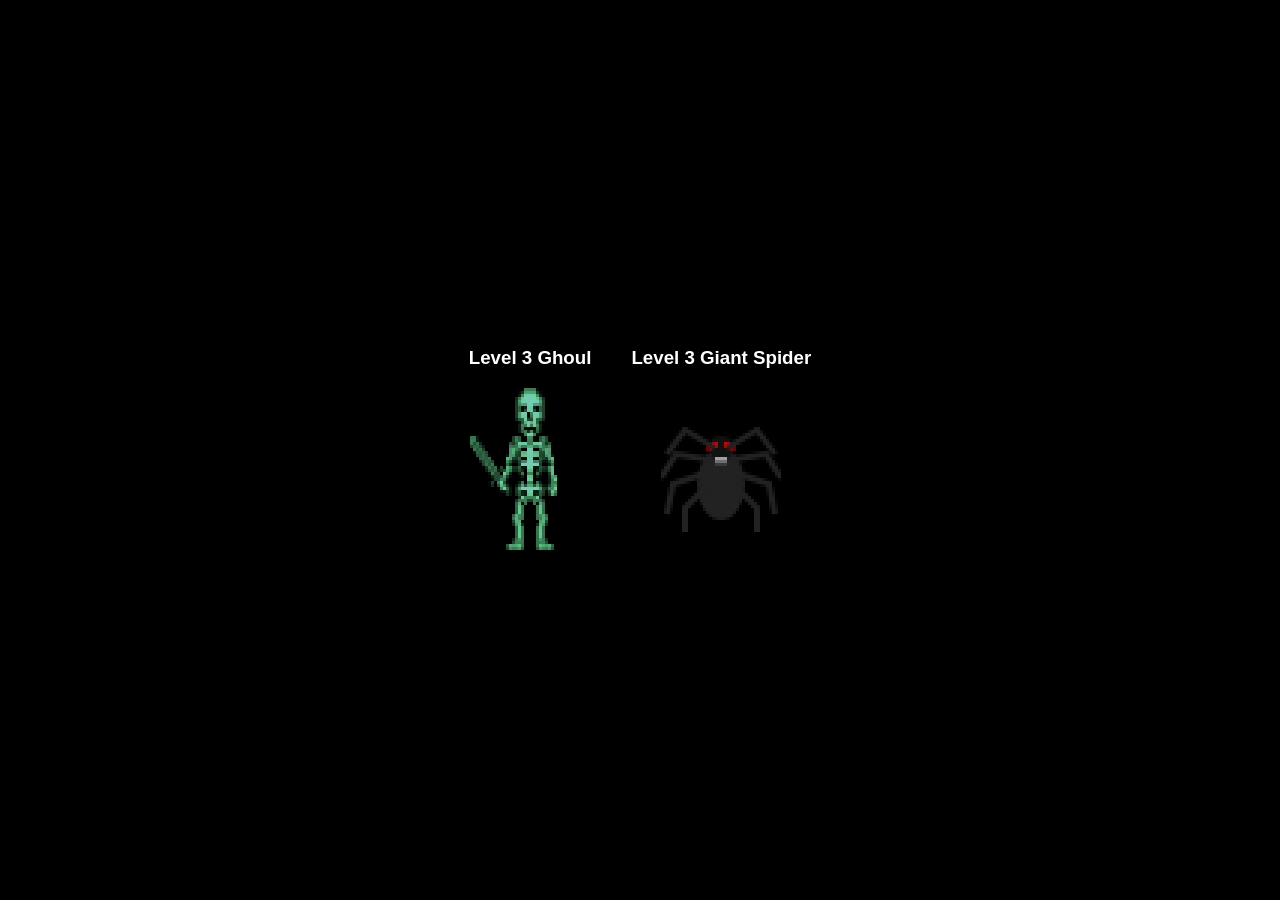
<file: preview_level3_enemies.html>
<!DOCTYPE html>
<html>
<head>
<style>
  body { background: #000; color: #fff; display: flex; flex-direction: column; align-items: center; justify-content: center; height: 100vh; margin: 0; gap: 40px; font-family: sans-serif;}
  .container { display: flex; gap: 40px; align-items: center; }
  .enemy { text-align: center; }
  canvas { width: 120px; height: 180px; image-rendering: pixelated; }
</style>
</head>
<body>
    
    <div class="container">
        <div class="enemy">
            <h3>Level 3 Ghoul</h3>
            <canvas id="c-ghoul" width="40" height="60"></canvas>
        </div>
        <div class="enemy">
            <h3>Level 3 Giant Spider</h3>
            <canvas id="c-spider" width="40" height="60"></canvas>
        </div>
    </div>

<script>
  const skel = new Image();
  skel.src = 'c64_skeleton.png';
  
  const spiderSVG = `
  <svg xmlns="http://www.w3.org/2000/svg" viewBox="0 0 40 40">
      <!-- Body -->
      <ellipse cx="20" cy="22" rx="8" ry="12" fill="#222222" />
      <ellipse cx="20" cy="10" rx="4" ry="4" fill="#111111" />
      
      <!-- Eyes -->
      <circle cx="18" cy="9" r="1" fill="#FF0000" />
      <circle cx="22" cy="9" r="1" fill="#FF0000" />
      <circle cx="16" cy="10" r="0.8" fill="#FF0000" />
      <circle cx="24" cy="10" r="0.8" fill="#FF0000" />

      <!-- Legs Left -->
      <path d="M 18 10 L 8 4 L 2 12" fill="none" stroke="#222222" stroke-width="2"/>
      <path d="M 17 14 L 5 12 L 0 20" fill="none" stroke="#222222" stroke-width="2"/>
      <path d="M 16 18 L 4 22 L 2 32" fill="none" stroke="#222222" stroke-width="2"/>
      <path d="M 16 22 L 8 30 L 8 38" fill="none" stroke="#222222" stroke-width="2"/>

      <!-- Legs Right -->
      <path d="M 22 10 L 32 4 L 38 12" fill="none" stroke="#222222" stroke-width="2"/>
      <path d="M 23 14 L 35 12 L 40 20" fill="none" stroke="#222222" stroke-width="2"/>
      <path d="M 24 18 L 36 22 L 38 32" fill="none" stroke="#222222" stroke-width="2"/>
      <path d="M 24 22 L 32 30 L 32 38" fill="none" stroke="#222222" stroke-width="2"/>
      
      <!-- Fangs -->
      <path d="M 18 13 L 19 16 L 20 13 Z" fill="#BBBBBB" />
      <path d="M 22 13 L 21 16 L 20 13 Z" fill="#BBBBBB" />
  </svg>
  `;
  const spiderImg = new Image();
  spiderImg.src = 'data:image/svg+xml;base64,' + btoa(spiderSVG);

  Promise.all([
    new Promise(r => skel.onload = r),
    new Promise(r => spiderImg.onload = r)
  ]).then(() => {
    // Drawn Ghoul
    const ctxGhoul = document.getElementById('c-ghoul').getContext('2d');
    ctxGhoul.filter = 'sepia(1) hue-rotate(90deg) saturate(2) brightness(0.8)';
    ctxGhoul.drawImage(skel, 0, 0, 40, 60);

    // Draw Spider (Spiders are wider, so we draw it centered)
    const ctxSpider = document.getElementById('c-spider').getContext('2d');
    ctxSpider.drawImage(spiderImg, 0, 10, 40, 40);
  });
</script>
</body>
</html>
</file>
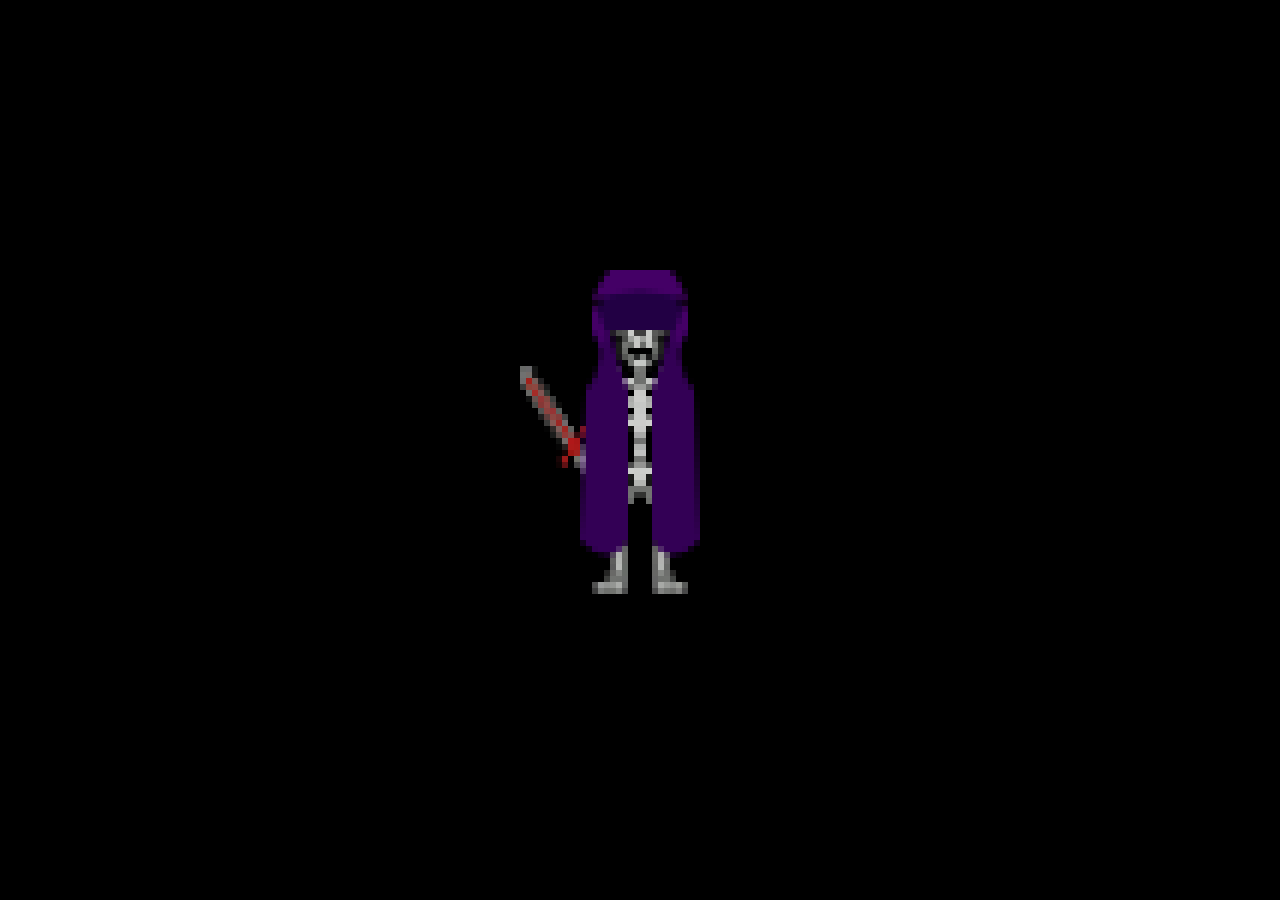
<file: preview_svg.html>
<!DOCTYPE html>
<html>
<head>
<style>
  body { background: #000; color: #fff; display: flex; align-items: center; justify-content: center; height: 100vh; margin: 0; }
  canvas { width: 240px; height: 360px; image-rendering: pixelated; }
</style>
</head>
<body>
<canvas id="c" width="40" height="60"></canvas>
<script>
  const ctx = document.getElementById('c').getContext('2d');
  
  const skel = new Image();
  skel.src = 'c64_skeleton.png';
  
  const robeSVG = `
  <svg xmlns="http://www.w3.org/2000/svg" viewBox="0 0 40 60">
      <!-- Back of hood -->
      <path d="M 15 0 Q 20 -2 25 0 L 28 10 L 12 10 Z" fill="#220044"/>
      
      <!-- Left side of robe -->
      <path d="M 12 10 Q 15 15 11 20 L 10 45 Q 15 50 18 45 L 18 20 Q 16 15 15 10 Z" fill="#330055"/>
      
      <!-- Right side of robe -->
      <path d="M 28 10 Q 25 15 29 20 L 30 45 Q 25 50 22 45 L 22 20 Q 24 15 25 10 Z" fill="#330055"/>

      <!-- Top of hood -->
      <path d="M 15 0 Q 20 -2 25 0 Q 27 2 28 5 Q 20 2 12 5 Q 13 2 15 0 Z" fill="#440066"/>
      
      <!-- Sides of hood -->
      <path d="M 12 5 Q 15 10 14 13 L 12 10 Z" fill="#440066"/>
      <path d="M 28 5 Q 25 10 26 13 L 28 10 Z" fill="#440066"/>
  </svg>
  `;
  const robe = new Image();
  robe.src = 'data:image/svg+xml;base64,' + btoa(robeSVG);

  Promise.all([
    new Promise(r => skel.onload = r),
    new Promise(r => robe.onload = r)
  ]).then(() => {
    ctx.drawImage(skel, 0, 0, 40, 60);
    ctx.drawImage(robe, 0, 0, 40, 60);
  });
</script>
</body>
</html>
</file>
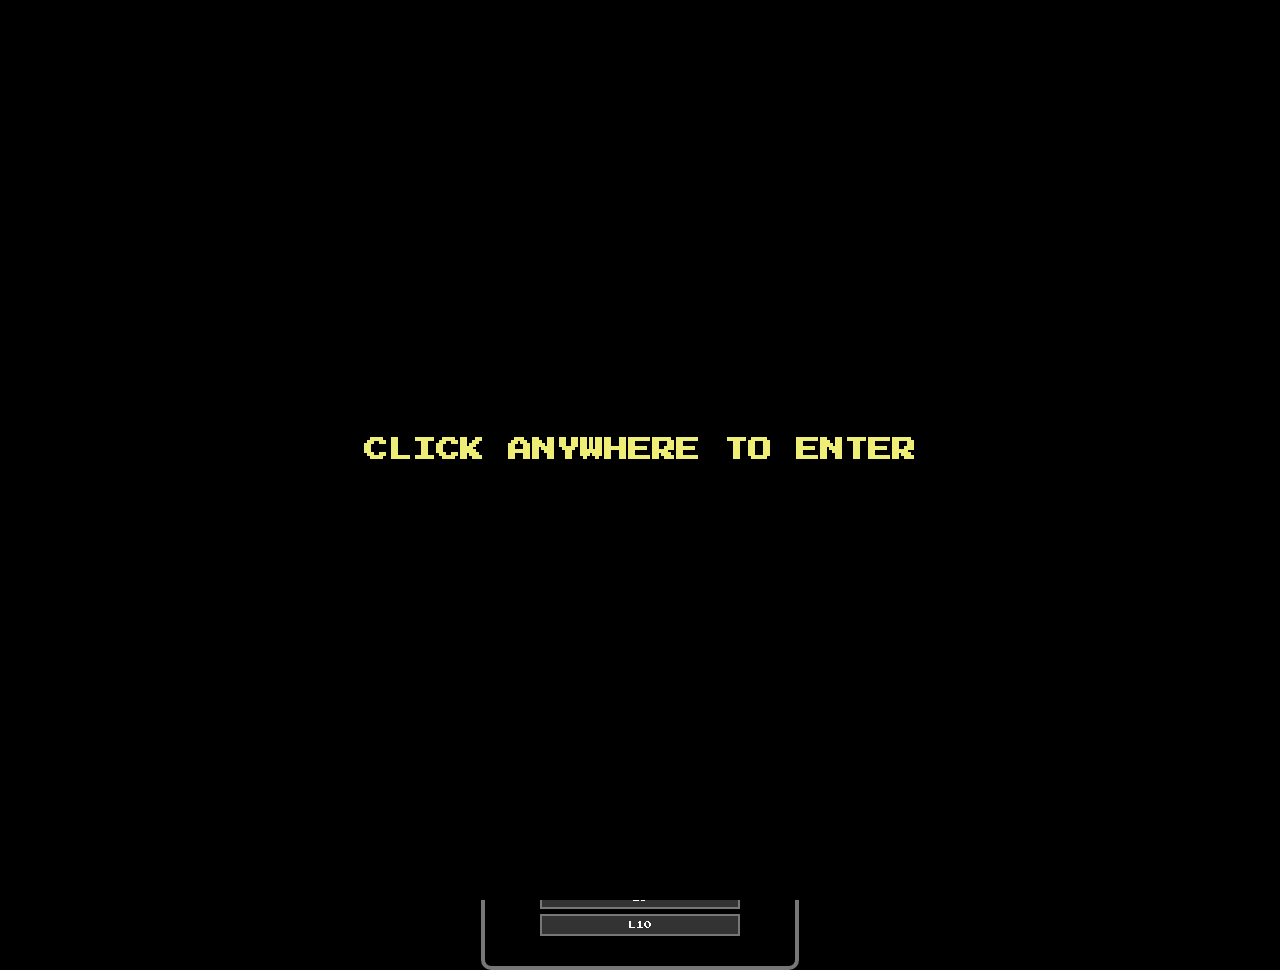
<file: standalone_dungeon.html>
<!DOCTYPE html>
<html lang="en">

<head>
    <meta charset="UTF-8">
    <meta name="viewport" content="width=device-width, initial-scale=1.0">
    <title>The Deepest Depths</title>
    <!-- C64 Style Pixel Font -->
    <link href="https://fonts.googleapis.com/css2?family=Press+Start+2P&display=swap" rel="stylesheet">
    <style>
:root {
    /* C64 Palette */
    --c-black: #000000;
    --c-white: #FFFFFF;
    --c-red: #880000;
    --c-cyan: #AAFFEE;
    --c-purple: #CC44CC;
    --c-green: #00CC55;
    --c-blue: #0000AA;
    --c-yellow: #EEEE77;
    --c-orange: #DD8855;
    --c-brown: #664400;
    --c-lightred: #FF7777;
    --c-darkgrey: #333333;
    --c-grey: #777777;
    --c-lightgreen: #AAFF66;
    --c-lightblue: #0088FF;
    --c-lightgrey: #BBBBBB;

    body {
        margin: 0;
        padding: 0;
        background-color: var(--c-black);
        color: var(--c-lightgrey);
        font-family: 'Press Start 2P', monospace;
        display: flex;
        justify-content: center;
        align-items: center;
        height: 100vh;
        -webkit-user-select: none;
        user-select: none;
        overflow: hidden;
    }

    /* APP LAYOUT */
    .app-container {
        display: flex;
        width: 800px;
        height: 600px;
        background-color: var(--c-darkgrey);
        border: 4px solid var(--c-grey);
        box-shadow: 10px 10px 0px rgba(0, 0, 0, 0.5);
        padding: 10px;
        gap: 10px;
        transition: width 0.3s, height 0.3s;
    }

    /* Scaling Classes */
    .app-container.scale-2x {
        width: 1000px;
        height: 720px;
    }

    .app-container.scale-3x {
        width: 1400px;
        height: 960px;
    }

    .app-col {
        display: flex;
        flex-direction: column;
        gap: 10px;
        transition: flex 0.3s, width 0.3s;
    }

    .sound-overlay {
        position: absolute;
        top: 10px;
        right: 10px;
        background-color: var(--c-darkgrey);
        border: 2px solid var(--c-grey);
        padding: 5px;
        display: flex;
        flex-direction: column;
        gap: 5px;
        z-index: 100;
        font-size: 10px;
        color: var(--c-lightgrey);
    }

    .sound-overlay input[type="range"] {
        -webkit-appearance: none;
        width: 80px;
        height: 8px;
        background: var(--c-black);
        outline: none;
        opacity: 0.7;
        transition: opacity .2s;
        border: 1px solid var(--c-grey);
    }

    .sound-overlay input[type="range"]::-webkit-slider-thumb {
        -webkit-appearance: none;
        appearance: none;
        width: 12px;
        height: 12px;
        background: var(--c-lightgrey);
        border: 1px solid var(--c-white);
        cursor: pointer;
    }

    h1.fantasy-title,
    #game-title {
        font-family: 'Press Start 2P', monospace;
        color: var(--c-red);
        text-shadow: 2px 2px var(--c-black), 0 0 10px var(--c-yellow);
    }

    #app {
        display: flex;
        flex-direction: row;
        gap: 20px;
        align-items: stretch;
        justify-content: center;
        width: 100%;
        max-width: 1200px;
        margin: 0 auto;
        padding: 60px 20px 20px 20px;
        box-sizing: border-box;
        height: 100vh;
        position: relative;
    }

    #level-header-container {
        position: absolute;
        top: 20px;
        left: 0;
        width: 100%;
        text-align: center;
        color: var(--c-yellow);
        font-size: 16px;
        text-shadow: 2px 2px var(--c-black);
        z-index: 50;
    }

    .app-col {
        display: flex;
        flex-direction: column;
        gap: 15px;
        flex: 1;
        height: 100%;
        max-height: 800px;
        box-sizing: border-box;
        background-color: var(--c-blue);
        border: 4px solid var(--c-lightblue);
        padding: 15px;
    }

    #col-game {
        background-color: transparent;
        border: none;
        padding: 0;
    }

    #crt-container {
        position: relative;
        width: 400px;
        height: 300px;
        background-color: var(--c-black);
        border: 10px solid var(--c-grey);
        border-radius: 10px;
        box-shadow: inset 0 0 20px rgba(0, 0, 0, 0.8);
        overflow: hidden;
        flex-shrink: 0;
        transition: transform 0.3s;
        transform-origin: top center;
    }

    .scale-2x #crt-container {
        transform: scale(2);
        margin-bottom: 300px;
        /* Make room for the scaled element in flow */
    }

    .scale-3x #crt-container {
        transform: scale(3);
        margin-bottom: 600px;
        /* Make room for the scaled element in flow */
    }

    #game-canvas {
        width: 100%;
        height: 100%;
        display: block;
        image-rendering: pixelated;
        object-fit: contain;
    }

    /* Scanlines overlay */
    #scanlines {
        position: absolute;
        top: 0;
        left: 0;
        right: 0;
        bottom: 0;
        pointer-events: none;
        background: linear-gradient(to bottom,
                rgba(255, 255, 255, 0),
                rgba(255, 255, 255, 0) 50%,
                rgba(0, 0, 0, 0.2) 50%,
                rgba(0, 0, 0, 0.2));
        background-size: 100% 4px;
        /* Scaled scanlines */
        z-index: 10;
    }

    /* Column panels removed, now using .app-col */

    .panel-section {
        background-color: var(--c-black);
        border: 2px solid var(--c-white);
        padding: 10px;
        display: flex;
        flex-direction: column;
    }

    .fixed-height {
        flex-shrink: 0;
    }

    .flex-grow {
        flex-grow: 1;
        overflow: hidden;
        /* Contains inner scroller */
        display: flex;
        flex-direction: column;
    }

    #inventory-list {
        overflow-y: auto;
        flex-grow: 1;
        margin: 0;
        padding-left: 20px;
        list-style-type: square;
    }

    .player-stats {
        margin-bottom: 10px;
        font-size: 10px;
        line-height: 1.5;
    }

    .panel-section h2 {
        color: var(--c-yellow);
        font-size: 14px;
        margin-top: 0;
        text-align: center;
        text-transform: uppercase;
        border-bottom: 2px dashed var(--c-grey);
        padding-bottom: 5px;
        flex-shrink: 0;
    }

    .settings-select:focus {
        border-color: var(--c-yellow);
    }

    .settings-section {
        margin-top: 15px;
    }

    .settings-close-btn {
        margin-top: 20px;
    }

    .quest-section {
        border-color: var(--c-yellow);
    }

    #quest-text {
        font-size: 10px;
        color: var(--c-white);
        margin-bottom: 5px;
    }

    #quest-progress {
        font-size: 12px;
        color: var(--c-lightgreen);
        text-align: right;
    }

    #inventory-list {
        list-style: none;
        padding: 0;
        margin: 0;
        font-size: 12px;
        color: var(--c-white);
        overflow-y: auto;
        flex-grow: 1;
    }

    /* Scrollbar styling for C64 feel */
    #inventory-list::-webkit-scrollbar {
        width: 10px;
    }

    #inventory-list::-webkit-scrollbar-track {
        background: var(--c-darkgrey);
        border-left: 2px solid var(--c-grey);
    }

    #inventory-list::-webkit-scrollbar-thumb {
        background: var(--c-lightgrey);
        border: 2px solid var(--c-white);
    }

    #inventory-list li {
        padding: 5px 0;
        border-bottom: 1px solid var(--c-darkgrey);
    }

    .hands {
        display: flex;
        justify-content: space-between;
        gap: 10px;
        margin-bottom: 10px;
    }

    .armour-container {
        display: flex;
        justify-content: center;
        margin-bottom: 10px;
    }

    .armour-container .hand {
        width: 100%;
        max-width: 150px;
    }

    .hand {
        flex: 1;
        border: 2px solid var(--c-grey);
        text-align: center;
        padding: 5px;
        background-color: var(--c-darkgrey);
        cursor: pointer;
    }

    .hand:hover {
        border-color: var(--c-yellow);
    }

    .hand-label {
        display: block;
        font-size: 10px;
        color: var(--c-lightgrey);
        margin-bottom: 5px;
    }

    .hand .item {
        color: var(--c-white);
        font-size: 14px;
    }

    #attack-btn {
        width: 100%;
        padding: 10px;
        background-color: var(--c-red);
        color: var(--c-white);
        font-family: inherit;
        border: 2px solid var(--c-lightred);
        cursor: pointer;
        font-size: 16px;
        text-transform: uppercase;
    }

    #attack-btn:active {
        background-color: var(--c-darkgrey);
    }

    .health-bar-container {
        width: 100%;
        height: 15px;
        background-color: var(--c-darkgrey);
        border: 2px solid var(--c-grey);
    }

    #health-bar-fill {
        height: 100%;
        background-color: var(--c-red);
        width: 100%;
        transition: width 0.3s;
    }

    #minimap-panel {
        align-items: center;
        justify-content: center;
    }

    #minimap-container {
        width: 124px;
        height: 124px;
        background-color: var(--c-black);
        border: 2px solid var(--c-white);
        image-rendering: pixelated;
    }

    .controls-wrap {
        display: flex;
        flex-direction: column;
        align-items: center;
        gap: 10px;
    }

    #col-left {
        width: 180px;
        min-width: 180px;
    }

    #col-game {
        /* The game column needs fixed width for the 320x240 CRT to center properly */
        width: 360px;
        min-width: 360px;
        align-items: center;
    }

    .scale-2x #col-game {
        width: 680px;
        min-width: 680px;
    }

    .scale-3x #col-game {
        width: 1000px;
        min-width: 1000px;
    }

    #col-right {
        flex-grow: 1;
        width: 200px;
        min-width: 200px;
    }

    .control-row {
        display: flex;
        gap: 10px;
    }

    .ctrl-btn {
        width: 40px;
        height: 40px;
        font-family: 'Press Start 2P', monospace;
        font-size: 16px;
        background-color: var(--c-darkgrey);
        color: var(--c-white);
        border: 2px solid var(--c-grey);
        cursor: pointer;
    }

    .auto-potion-label {
        font-size: 8px;
        cursor: pointer;
    }

    .dev-warp-section {
        margin-top: 15px;
        border-top: 2px solid #555;
        padding-top: 10px;
    }

    .dev-warp-heading {
        font-size: 8px;
        color: #aaa;
        margin-bottom: 5px;
        display: block;
    }

    .dev-warp-grid {
        display: flex;
        flex-wrap: wrap;
        gap: 5px;
        justify-content: center;
        max-width: 250px;
    }

    .dev-btn {
        padding: 5px;
        min-width: 40px;
        font-size: 8px;
    }

    display: flex;
    justify-content: center;
    align-items: center;
}

#wait-btn {
    width: 130px;
    font-size: 14px;
}

.ctrl-btn:active,
.ctrl-btn.active {
    border: 4px solid var(--c-grey);
    border-top-color: var(--c-black);
    border-left-color: var(--c-black);
    background-color: var(--c-white);
}

.control-desc {
    font-size: 10px;
    color: var(--c-yellow);
    text-align: center;
    padding-top: 10px;
}

/* UI Animations */
@keyframes flashRed {
    0% {
        background-color: var(--c-red);
    }

    100% {
        background-color: var(--c-black);
    }
}

@keyframes flashWhite {
    0% {
        background-color: var(--c-white);
    }

    100% {
        background-color: var(--c-black);
    }
}

.flash-red {
    animation: flashRed 0.2s;
}

.flash-white {
    animation: flashWhite 0.2s;
}

#overlay-message {
    position: absolute;
    top: 50%;
    left: 50%;
    transform: translate(-50%, -50%);
    font-size: 32px;
    font-family: 'Press Start 2P', monospace;
    /* Use pixel font for big messages */
    color: var(--c-white);
    text-shadow: 2px 2px var(--c-black);
    pointer-events: none;
    opacity: 0;
    transition: opacity 0.5s;
    z-index: 20;
}

/* Splash Screen UI */
#splash-screen {
    position: absolute;
    top: 0;
    left: 0;
    width: 100%;
    height: 100%;
    background-color: var(--c-black);
    background-image: url('splash.png');
    background-size: cover;
    background-position: center;
    z-index: 1000;
    display: flex;
    flex-direction: column;
    align-items: center;
    justify-content: center;
    gap: 40px;
}

#game-title {
    font-size: 64px;
    margin: 0;
    text-align: center;
    padding-top: 20px;
}

#splash-menu {
    display: flex;
    flex-direction: column;
    gap: 15px;
    background-color: rgba(0, 0, 0, 0.7);
    padding: 30px;
    border: 4px solid var(--c-grey);
    border-radius: 10px;
}

.splash-btn {
    width: 200px;
    padding: 15px;
    background-color: var(--c-darkgrey);
    color: var(--c-white);
    font-family: 'Press Start 2P', monospace;
    font-size: 14px;
    border: 2px solid var(--c-grey);
    cursor: pointer;
    text-transform: uppercase;
    transition: all 0.2s;
}

.splash-btn:hover {
    background-color: var(--c-red);
    border-color: var(--c-lightred);
    transform: scale(1.05);
}

.splash-btn:active {
    transform: scale(0.95);
}

#info-overlay h2,
#sound-overlay h2 {
    font-family: 'Press Start 2P', monospace;
    color: var(--c-yellow);
    font-size: 16px;
    margin-bottom: 20px;
}

#info-overlay p {
    line-height: 1.8;
    font-size: 12px;
}

#sound-overlay {
    position: absolute;
    top: 50%;
    left: 50%;
    transform: translate(-50%, -50%);
    background-color: rgba(0, 0, 0, 0.9);
    border: 4px solid var(--c-cyan);
    padding: 30px;
    color: var(--c-white);
    z-index: 1100;
    width: 80%;
    max-width: 400px;
    text-align: center;
}

.sound-control-group {
    margin: 20px 0;
    text-align: left;
    font-size: 14px;
}

.sound-slider {
    width: 100%;
}

.sound-back-btn {
    margin-top: 20px;
}

.menu-btn {
    width: 100%;
    font-size: 14px;
    padding: 5px;
    margin-bottom: 10px;
}

.hidden {
    display: none !important;
}

@keyframes flashRed {
    0% {
        background-color: var(--c-red);
    }

    100% {
        background-color: var(--c-black);
    }
}

@keyframes flashWhite {
    0% {
        background-color: var(--c-white);
    }

    100% {
        background-color: var(--c-black);
    }
}

.flash-red {
    animation: flashRed 0.2s;
}

.flash-white {
    animation: flashWhite 0.2s;
}

#overlay-message {
    position: absolute;
    top: 50%;
    left: 50%;
    transform: translate(-50%, -50%);
    font-size: 32px;
    font-family: 'Press Start 2P', monospace;
    /* Use pixel font for big messages */
    color: var(--c-white);
    text-shadow: 2px 2px var(--c-black);
    pointer-events: none;
    opacity: 0;
    transition: opacity 0.5s;
    z-index: 20;
}

#game-title {
    font-size: 64px;
    margin: 0;
    text-align: center;
    padding-top: 20px;
}

#splash-menu {
    display: flex;
    flex-direction: column;
    gap: 15px;
    background-color: rgba(0, 0, 0, 0.7);
    padding: 30px;
    border: 4px solid var(--c-grey);
    border-radius: 10px;
}

.splash-btn {
    width: 200px;
    padding: 15px;
    background-color: var(--c-darkgrey);
    color: var(--c-white);
    font-family: 'Press Start 2P', monospace;
    font-size: 14px;
    border: 2px solid var(--c-grey);
    cursor: pointer;
    text-transform: uppercase;
    transition: all 0.2s;
}

.splash-btn:hover {
    background-color: var(--c-red);
    border-color: var(--c-lightred);
    transform: scale(1.05);
}

.splash-btn:active {
    transform: scale(0.95);
}

#info-overlay {
    position: absolute;
    top: 50%;
    left: 50%;
    transform: translate(-50%, -50%);
    background-color: rgba(0, 0, 0, 0.9);
    border: 4px solid var(--c-cyan);
    padding: 30px;
    color: var(--c-white);
    z-index: 1100;
    width: 80%;
    max-width: 600px;
    text-align: center;
}

#info-overlay h2 {
    font-family: 'Press Start 2P', monospace;
    color: var(--c-yellow);
    font-size: 16px;
}

#info-overlay p {
    line-height: 1.8;
    font-size: 14px;
}

.hidden {
    display: none !important;
}

/* Startup Overlay */
#startup-overlay {
    position: absolute;
    top: 0;
    left: 0;
    width: 100%;
    height: 100%;
    background-color: var(--c-black);
    z-index: 2000;
    display: flex;
    justify-content: center;
    align-items: center;
    color: var(--c-yellow);
    font-family: inherit;
    cursor: pointer;
}

/* Death Screen */
#death-screen {
    position: absolute;
    top: 0;
    left: 0;
    width: 100%;
    height: 100%;
    background-color: var(--c-black);
    z-index: 1500;
    display: flex;
    flex-direction: column;
    justify-content: center;
    align-items: center;
    color: var(--c-red);
    gap: 30px;
}

#coffin-graphic {
    width: 320px;
    height: 180px;
    background-image: url('coffin.png');
    background-size: cover;
    background-position: center;
    background-repeat: no-repeat;
    border: 4px solid var(--c-darkgrey);
}

#death-screen .blink {
    color: var(--c-lightgrey);
    font-size: 14px;
    font-family: 'Press Start 2P', monospace;
}

/* Intro Screen */
#intro-screen {
    position: absolute;
    top: 0;
    left: 0;
    width: 100%;
    height: 100%;
    background-color: var(--c-black);
    background-image: url('intro.png');
    background-size: contain;
    background-repeat: no-repeat;
    background-position: center;
    z-index: 950;
    display: flex;
    flex-direction: column;
    align-items: center;
    justify-content: flex-end;
    padding-bottom: 50px;
}

.intro-box {
    background-color: rgba(0, 0, 0, 0.8);
    border: 4px solid var(--c-red);
    padding: 20px;
    width: 80%;
    max-width: 600px;
    text-align: center;
    color: var(--c-white);
    font-size: 14px;
    line-height: 1.6;
}

.blink {
    animation: blinker 1s linear infinite;
    text-align: center;
    margin-top: 20px;
    color: var(--c-yellow);
}

/* Transition Screen */
#transition-screen {
    position: absolute;
    top: 0;
    left: 0;
    width: 100%;
    height: 100%;
    background-color: var(--c-black);
    z-index: 1000;
    display: flex;
    flex-direction: column;
    align-items: center;
    justify-content: center;
}

#stairs-bg {
    width: 100%;
    max-width: 600px;
    image-rendering: pixelated;
    border: 4px solid var(--c-darkgrey);
    margin-bottom: 20px;
}

.transition-text {
    text-align: center;
    font-family: 'Press Start 2P', monospace;
    color: var(--c-lightred);
    font-size: 14px;
    text-shadow: 2px 2px var(--c-black);
}

#transition-prompt {
    margin-top: 20px;
    font-size: 10px;
    color: var(--c-yellow);
}

@keyframes blinker {
    50% {
        opacity: 0;
    }
}
</style>
</head>

<body>
    <div id="app">
        <!-- Persistent Level Header -->
        <div id="level-header-container">
            <span id="level-title-display">LEVEL 1: The Red Chambers</span>
        </div>

        <!-- Column 1: Center (Quest, Minimap, Menu) -->
        <div class="app-col" id="col-center">
            <div class="panel-section fixed-height">
                <button id="btn-menu" class="splash-btn menu-btn">MENU</button>
            </div>

            <div class="panel-section fixed-height" id="minimap-panel">
                <h2>MAGIC MAP</h2>
                <div id="minimap-container">
                    <!-- Minimap will be drawn here -->
                    <canvas id="minimap-canvas" width="124" height="124"></canvas>
                </div>
            </div>

            <div class="panel-section fixed-height quest-section flex-grow">
                <h2>QUESTS</h2>
                <div id="quest-text">Destroy all creatures on level for reward.</div>
                <div id="quest-progress">0/5 Slain</div>
            </div>
        </div>

        <!-- Column 2: Game & Fighting -->
        <div class="app-col" id="col-game">
            <div id="crt-container">
                <canvas id="game-canvas" width="400" height="300"></canvas>
                <div id="scanlines"></div>
            </div>

            <div class="panel-section section-fighting" id="fighting-panel">
                <h2>FIGHTING (ATK: <span id="attack-val-text">1</span> | DEF: <span id="defense-val-text">0</span>)</h2>
                <div class="hands">
                    <div class="hand" id="left-hand">
                        <span class="hand-label">LEFT</span>
                        <div class="item">EMPTY</div>
                    </div>
                    <div class="hand" id="right-hand">
                        <span class="hand-label">RIGHT</span>
                        <div class="item">EMPTY</div>
                    </div>
                </div>
                <div class="armour-container">
                    <div class="hand" id="armour-slot">
                        <span class="hand-label">ARMOUR</span>
                        <div class="item">EMPTY</div>
                    </div>
                </div>
                <button id="attack-btn">ATTACK</button>
            </div>
        </div>

        <!-- Column 3: Controls, Stats, Inventory -->
        <div class="app-col" id="col-right">
            <div class="panel-section fixed-height" id="move-panel">
                <h2>MOVE</h2>
                <div class="controls-wrap">
                    <div class="control-row">
                        <button class="ctrl-btn" id="btn-q">Q</button>
                        <button class="ctrl-btn" id="btn-w">W</button>
                        <button class="ctrl-btn" id="btn-e">E</button>
                    </div>
                    <div class="control-row">
                        <button class="ctrl-btn" id="btn-a">A</button>
                        <button class="ctrl-btn" id="btn-s">S</button>
                        <button class="ctrl-btn" id="btn-d">D</button>
                    </div>
                    <div class="control-row">
                        <button class="ctrl-btn" id="wait-btn">Z(WAIT)</button>
                    </div>
                </div>
                <div class="control-desc">
                    W:Fwd S:Back A:TurnL D:TurnR Q:StrafeL E:StrafeR Z:Wait
                </div>
            </div>

            <div class="panel-section fixed-height">
                <h2>PLAYER</h2>
                <div class="player-stats">
                    HP: <span id="hp-text">20/20</span><br>
                    Gold: <span id="gold-text" class="gold-val">0</span><br>
                    <label class="auto-potion-label" title="Drink potion automatically when HP &lt; 20%">
                        <input type="checkbox" id="auto-potion-cb"> Auto-Potion
                    </label>
                </div>
                <div class="health-bar-container">
                    <div id="health-bar-fill"></div>
                </div>
            </div>

            <div class="panel-section section-inventory flex-grow">
                <h2>INVENTORY</h2>
                <ul id="inventory-list">
                    <!-- Items go here -->
                </ul>
            </div>
        </div>

        <!-- Splash Screen Overlay -->
        <div id="splash-screen">
            <h1 id="game-title">The<br>Deepest<br>Depths</h1>
            <div id="splash-menu">
                <button class="splash-btn hidden" id="btn-resume">RESUME</button>
                <button class="splash-btn" id="btn-start">START</button>
                <button class="splash-btn" id="btn-save">SAVE</button>
                <button class="splash-btn" id="btn-load">LOAD</button>
                <button class="splash-btn" id="btn-sound">SOUND</button>
                <button class="splash-btn" id="btn-settings">SETTINGS</button>
                <button class="splash-btn" id="btn-info">INFO</button>
                <button class="splash-btn" id="btn-exit">EXIT</button>

                <!-- Dev Warp Buttons -->
                <div class="dev-warp-section">
                    <span class="dev-warp-heading">TEST WARP</span>
                    <div id="dev-warp-container" class="dev-warp-grid">
                        <button class="splash-btn dev-btn" onclick="warpToLevel(2)">L2</button>
                        <button class="splash-btn dev-btn" onclick="warpToLevel(3)">L3</button>
                        <button class="splash-btn dev-btn" onclick="warpToLevel(4)">L4</button>
                        <button class="splash-btn dev-btn" onclick="warpToLevel(5)">L5</button>
                        <button class="splash-btn dev-btn" onclick="warpToLevel(6)">L6</button>
                        <button class="splash-btn dev-btn" onclick="warpToLevel(7)">L7</button>
                        <button class="splash-btn dev-btn" onclick="warpToLevel(8)">L8</button>
                        <button class="splash-btn dev-btn" onclick="warpToLevel(9)">L9</button>
                        <button class="splash-btn dev-btn" onclick="warpToLevel(10)">L10</button>
                    </div>
                </div>
            </div>
            <!-- Info Screen -->
            <div id="info-overlay" class="hidden">
                <h2>Controls</h2>
                <p>W: Move Forward<br>S: Move Backward<br>A: Turn Left<br>D: Turn Right<br>Q: Strafe Left<br>E: Strafe
                    Right<br><br>Click monsters or use 'Attack' to fight.<br>Click Inventory items to equip/use.</p>
                <button class="splash-btn" id="btn-close-info">CLOSE</button>
            </div>
            <!-- Sound Screen -->
            <div id="sound-overlay" class="hidden">
                <h2>Sound</h2>
                <div class="sound-control-group">
                    <label for="vol-music">Music Vol:</label><br><br>
                    <input type="range" id="vol-music" name="vol-music" title="Music Volume" min="0" max="1" step="0.1"
                        value="0.5" class="sound-slider">
                </div>
                <div class="sound-control-group">
                    <label for="vol-sfx">SFX Vol:</label><br><br>
                    <input type="range" id="vol-sfx" name="vol-sfx" title="SFX Volume" min="0" max="1" step="0.1"
                        value="0.5" class="sound-slider">
                </div>
                <button class="splash-btn sound-back-btn" id="btn-close-sound">BACK</button>
            </div>
            <!-- Settings Screen -->
            <div id="settings-overlay" class="hidden">
                <h2>Settings</h2>
                <div class="sound-control-group settings-section">
                    <label>Screen Size:</label><br><br>
                    <select id="screen-size-select" class="settings-select" title="Screen Size">
                        <option value="1x">Default (1x)</option>
                        <option value="2x">Large (2x)</option>
                        <option value="3x">Larger (3x)</option>
                    </select>
                </div>
                <button class="splash-btn sound-back-btn settings-close-btn" id="btn-close-settings">BACK</button>
            </div>
        </div>

        <!-- Intro Screen Overlay -->
        <div id="intro-screen" class="hidden">
            <div class="intro-box">
                <p>You are on a quest to enter the deepest depth. No soul has ever returned from this dark festering
                    place. Get ready to fulfil your DESTINY</p>
                <p class="blink">press space or click to start</p>
            </div>
        </div>

        <!-- Level Transition Overlay -->
        <div id="transition-screen" class="hidden">
            <img id="stairs-bg" src="creepy_stairs_c64.png" alt="Creepy Stairs">
            <div class="transition-text">
                <p id="transition-message">You descend further into the depths...</p>
                <p id="transition-prompt" class="hidden blink">press space or click to continue your quest</p>
            </div>
        </div>

        <!-- Mandatory Audio Init Overlay -->
        <div id="startup-overlay">
            <h2 class="blink">CLICK ANYWHERE TO ENTER</h2>
        </div>

        <!-- Death Screen Overlay -->
        <div id="death-screen" class="hidden">
            <h1 class="fantasy-title">YOU DIED</h1>
            <div id="coffin-graphic"></div>
            <p class="blink">press space or click to return to menu</p>
        </div>

    </div>

    <script>
const canvas = document.getElementById('game-canvas');
const ctx = canvas.getContext('2d');
// Disable smoothing for pixelated rendering
ctx.imageSmoothingEnabled = false;

const minimapCanvas = document.getElementById('minimap-canvas');
const minimapCtx = minimapCanvas.getContext('2d');
minimapCtx.imageSmoothingEnabled = false;

// Audio Context Setup
let audioCtx;
let droneOsc = null;
let droneGain = null;
let musicGainNode, sfxGainNode;
let currentMusicContext = null;
let ambientTimerEvent = null; // Track ambient setTimeout

function initAudio() {
    if (audioCtx) return;
    try {
        audioCtx = new (window.AudioContext || window.webkitAudioContext)();

        musicGainNode = audioCtx.createGain();
        musicGainNode.gain.value = document.getElementById('vol-music') ? parseFloat(document.getElementById('vol-music').value) : 0.5;
        musicGainNode.connect(audioCtx.destination);

        sfxGainNode = audioCtx.createGain();
        sfxGainNode.gain.value = document.getElementById('vol-sfx') ? parseFloat(document.getElementById('vol-sfx').value) : 0.5;
        sfxGainNode.connect(audioCtx.destination);
    } catch (e) {
        console.warn('Web Audio API not supported', e);
    }
}

function stopMusic() {
    if (currentMusicContext && currentMusicContext.stop) {
        currentMusicContext.stop();
    }
    if (ambientTimerEvent) {
        clearTimeout(ambientTimerEvent);
        ambientTimerEvent = null;
    }
    if (droneOsc) {
        droneOsc.stop();
        droneOsc.disconnect();
        droneOsc = null;
    }
}

function playSplashMusic() {
    stopMusic();
    if (!audioCtx) return;

    let isPlaying = true;
    currentMusicContext = { stop: () => { isPlaying = false; } };

    let noteIdx = 0;
    const tempo = 120; // bpm
    const tickTime = 60 / (tempo * 4); // 16th notes
    let nextNoteTime = audioCtx.currentTime + 0.1;

    function schedule() {
        if (!isPlaying) return;
        while (nextNoteTime < audioCtx.currentTime + 0.1) {
            playFugueNote(nextNoteTime);
            nextNoteTime += tickTime;
        }
        requestAnimationFrame(schedule);
    }

    function playFugueNote(time) {
        const t = noteIdx % 64;
        let f = 0;

        // D minor scale: D, E, F, G, A, Bb, C, C#
        const dMin = [293.66, 329.63, 349.23, 392.00, 440.00, 466.16, 523.25, 554.37, 587.33];

        if (t < 16) {
            const motif = [0, 2, 4, 3, 2, 1, 2, 0, 0, 2, 4, 3, 2, 1, 2, 0];
            if (motif[t] !== null) f = dMin[motif[t]];
        } else if (t < 32) {
            const motif = [1, 3, 5, 4, 3, 2, 3, 1, 1, 3, 5, 4, 3, 2, 3, 1];
            if (motif[t - 16] !== null) f = dMin[motif[t - 16]];
        } else if (t < 48) {
            const motif = [0, 4, 8, 4, 2, 4, 0, 4, 0, 4, 8, 4, 2, 4, 0, 4];
            f = dMin[motif[t - 32]];
        } else {
            const motif = [4, 7, 8, 7, 8, 7, 4, 7, 8, 7, 4, 2, 1, 0, 0, 0];
            f = dMin[motif[t - 48]];
        }

        noteIdx++;
        if (f === 0) return;

        const osc = audioCtx.createOscillator();
        const gain = audioCtx.createGain();
        osc.type = 'square'; // harpsichord
        osc.frequency.value = f;

        gain.gain.setValueAtTime(0, time);
        gain.gain.linearRampToValueAtTime(0.3, time + 0.01);
        gain.gain.exponentialRampToValueAtTime(0.01, time + 0.2);

        osc.connect(gain);
        gain.connect(musicGainNode);

        osc.start(time);
        osc.stop(time + 0.2);
    }
    schedule();
}

function playIntroMusic() {
    stopMusic();
    if (!audioCtx) return;

    let isPlaying = true;
    currentMusicContext = { stop: () => { isPlaying = false; } };

    let noteIdx = 0;
    const tempo = 180;
    const tickTime = 60 / (tempo * 4); // 32nd notes
    let nextNoteTime = audioCtx.currentTime + 0.1;

    function schedule() {
        if (!isPlaying) return;
        while (nextNoteTime < audioCtx.currentTime + 0.1) {
            playDimNote(nextNoteTime);
            nextNoteTime += tickTime;
        }
        requestAnimationFrame(schedule);
    }

    function playDimNote(time) {
        // Diminished 7th chord (C Eb Gb A)
        const dim = [130.81, 155.56, 185.00, 220.00, 261.63, 311.13, 369.99, 440.00, 523.25, 622.25, 739.99, 880.00];
        const idx = Math.floor((Math.sin(noteIdx * 0.1) * 0.5 + 0.5) * (dim.length - 1));
        const idx2 = (idx + (noteIdx % 3)) % dim.length;
        const f = dim[idx2];

        noteIdx++;

        const osc = audioCtx.createOscillator();
        const gain = audioCtx.createGain();
        osc.type = 'triangle';
        osc.frequency.value = f;

        gain.gain.setValueAtTime(0, time);
        gain.gain.linearRampToValueAtTime(0.2, time + 0.05);
        gain.gain.linearRampToValueAtTime(0, time + 0.4);

        osc.connect(gain);
        gain.connect(musicGainNode);

        osc.start(time);
        osc.stop(time + 0.4);
    }
    schedule();
}

function playGameMusic() {
    stopMusic();
    if (!audioCtx) return;

    const now = audioCtx.currentTime;

    // 1. Core Drone (Low A)
    let droneOsc = audioCtx.createOscillator();
    let droneGain = audioCtx.createGain();
    droneOsc.type = 'sine';
    droneOsc.frequency.value = 55;

    const droneLfo = audioCtx.createOscillator();
    droneLfo.type = 'sine';
    droneLfo.frequency.value = 0.1;

    const droneLfoGain = audioCtx.createGain();
    droneLfoGain.gain.value = 5;

    droneLfo.connect(droneLfoGain);
    droneLfoGain.connect(droneOsc.frequency);

    droneGain.gain.value = 0.0;
    droneGain.gain.setTargetAtTime(0.3, now, 2.0);

    const droneFilter = audioCtx.createBiquadFilter();
    droneFilter.type = 'lowpass';
    droneFilter.frequency.value = 400;
    droneFilter.Q.value = 5;

    droneOsc.connect(droneGain);
    droneGain.connect(droneFilter);
    droneFilter.connect(musicGainNode);

    // 2. Parallax Stereo Wind (Two Noise Sources, Panned and LFO'd differently)
    const bufferSize = audioCtx.sampleRate * 2; // 2 seconds of noise
    const noiseBuffer = audioCtx.createBuffer(1, bufferSize, audioCtx.sampleRate);
    const output = noiseBuffer.getChannelData(0);
    for (let i = 0; i < bufferSize; i++) {
        output[i] = Math.random() * 2 - 1;
    }

    // Wind Layer 1 (Left, slower LFO)
    const windSource1 = audioCtx.createBufferSource();
    windSource1.buffer = noiseBuffer;
    windSource1.loop = true;

    const windFilter1 = audioCtx.createBiquadFilter();
    windFilter1.type = 'lowpass';
    windFilter1.frequency.value = 100;
    windFilter1.Q.value = 3;

    const windLFO1 = audioCtx.createOscillator();
    windLFO1.type = 'sine';
    windLFO1.frequency.value = 0.15;

    const windLFOGain1 = audioCtx.createGain();
    windLFOGain1.gain.value = 400;

    windLFO1.connect(windLFOGain1);
    windLFOGain1.connect(windFilter1.frequency);

    const panner1 = audioCtx.createStereoPanner ? audioCtx.createStereoPanner() : audioCtx.createPanner();
    if (panner1.pan) panner1.pan.value = -0.6; // Left

    const windGain1 = audioCtx.createGain();
    windGain1.gain.value = 0;
    windGain1.gain.setTargetAtTime(0.2, now, 5.0);

    windSource1.connect(windFilter1);
    windFilter1.connect(panner1);
    panner1.connect(windGain1);
    windGain1.connect(musicGainNode);

    // Wind Layer 2 (Right, faster LFO, slightly quieter)
    const windSource2 = audioCtx.createBufferSource();
    windSource2.buffer = noiseBuffer;
    windSource2.loop = true;

    const windFilter2 = audioCtx.createBiquadFilter();
    windFilter2.type = 'lowpass';
    windFilter2.frequency.value = 150;
    windFilter2.Q.value = 2;

    const windLFO2 = audioCtx.createOscillator();
    windLFO2.type = 'sine';
    windLFO2.frequency.value = 0.22; // Out of sync

    const windLFOGain2 = audioCtx.createGain();
    windLFOGain2.gain.value = 300;

    windLFO2.connect(windLFOGain2);
    windLFOGain2.connect(windFilter2.frequency);

    const panner2 = audioCtx.createStereoPanner ? audioCtx.createStereoPanner() : audioCtx.createPanner();
    if (panner2.pan) panner2.pan.value = 0.6; // Right

    const windGain2 = audioCtx.createGain();
    windGain2.gain.value = 0;
    windGain2.gain.setTargetAtTime(0.15, now, 5.0);

    windSource2.connect(windFilter2);
    windFilter2.connect(panner2);
    panner2.connect(windGain2);
    windGain2.connect(musicGainNode);

    // Start continuous nodes
    droneLfo.start();
    droneOsc.start();
    windSource1.start();
    windLFO1.start();
    windSource2.start();
    windLFO2.start();

    // 3. Random Ambient Event Generator (3 to 15s)
    function triggerRandomAmbientEvent() {
        if (state.appState !== 'playing' && state.appState !== 'low_health') return;

        const eventType = Math.random();

        if (eventType < 0.4) {
            // Distant Howl
            playDistantHowl();
        } else {
            // Dissonant Echoing Piano Note
            playDissonantPiano();
        }

        // Schedule next random event
        const nextDelay = 3000 + Math.random() * 12000;
        ambientTimerEvent = setTimeout(triggerRandomAmbientEvent, nextDelay);
    }

    // Kick off first event soon
    ambientTimerEvent = setTimeout(triggerRandomAmbientEvent, 2000);

    // Expose cleanup
    currentMusicContext = {
        stop: () => {
            droneOsc.stop();
            droneLfo.stop();
            windSource1.stop();
            windLFO1.stop();
            windSource2.stop();
            windLFO2.stop();
            /* the specific ambient event oscillators clean themselves up */
        }
    };
}

function playDistantHowl() {
    if (!audioCtx) return;
    const now = audioCtx.currentTime;

    const howlOsc = audioCtx.createOscillator();
    const howlGain = audioCtx.createGain();
    howlOsc.type = 'triangle';

    // Varying low pitches for howl
    const freqs = [110, 146.8, 164.8, 220]; // A2, D3, E3, A3
    howlOsc.frequency.value = freqs[Math.floor(Math.random() * freqs.length)];

    // Slow fade in and out to sound distant
    howlGain.gain.setValueAtTime(0, now);
    howlGain.gain.linearRampToValueAtTime(0.23, now + 2); // 2 sec fade in (increased vol)
    howlGain.gain.linearRampToValueAtTime(0, now + 5);    // 3 sec fade out

    // Modulate pitch slightly for eerie wind/beast effect
    howlOsc.frequency.linearRampToValueAtTime(howlOsc.frequency.value * 0.95, now + 5);

    howlOsc.connect(howlGain);
    howlGain.connect(musicGainNode);

    howlOsc.start(now);
    howlOsc.stop(now + 5);
}

function playDissonantPiano() {
    if (!audioCtx) return;
    const now = audioCtx.currentTime;

    // Pick a low base frequency
    const baseFreqs = [65.41, 73.42, 82.41, 110]; // C2, D2, E2, A2
    const baseF = baseFreqs[Math.floor(Math.random() * baseFreqs.length)];

    // Dissonant interval (minor second, flat five, etc.)
    const dissonances = [1.0594, 1.414]; // x * 2^(1/12) (minor 2nd), x * 2^(6/12) (tritone)
    const dissF = baseF * dissonances[Math.floor(Math.random() * dissonances.length)];

    // Shared piano envelope
    const attack = 0.05;
    const decay = 3.5;

    // Echo/Delay network
    const delayNode = audioCtx.createDelay();
    delayNode.delayTime.value = 0.4; // 400ms echo

    const feedbackGain = audioCtx.createGain();
    feedbackGain.gain.value = 0.5; // Echo fades out slowly

    const delayFilter = audioCtx.createBiquadFilter();
    delayFilter.type = 'lowpass';
    delayFilter.frequency.value = 1200; // Muffle echo slightly

    // Connect delay ring
    delayNode.connect(feedbackGain);
    feedbackGain.connect(delayFilter);
    delayFilter.connect(delayNode);
    delayNode.connect(musicGainNode);

    // Synth 1: Root Tone
    const osc1 = audioCtx.createOscillator();
    const gain1 = audioCtx.createGain();
    osc1.type = 'sawtooth';
    osc1.frequency.value = baseF;
    gain1.gain.setValueAtTime(0, now);
    gain1.gain.linearRampToValueAtTime(0.08, now + attack);
    gain1.gain.exponentialRampToValueAtTime(0.001, now + decay);

    // Synth 2: Dissonant Tone
    const osc2 = audioCtx.createOscillator();
    const gain2 = audioCtx.createGain();
    osc2.type = 'sawtooth';
    osc2.frequency.value = dissF;
    gain2.gain.setValueAtTime(0, now);
    gain2.gain.linearRampToValueAtTime(0.06, now + attack);
    gain2.gain.exponentialRampToValueAtTime(0.001, now + decay);

    // Route dry signals and to delay
    osc1.connect(gain1);
    gain1.connect(musicGainNode);
    gain1.connect(delayNode);

    osc2.connect(gain2);
    gain2.connect(musicGainNode);
    gain2.connect(delayNode);

    osc1.start(now);
    osc2.start(now);
    osc1.stop(now + decay);
    osc2.stop(now + decay);
}

function playSound(type) {
    if (!audioCtx || !sfxGainNode) return;

    const osc = audioCtx.createOscillator();
    const gain = audioCtx.createGain();

    osc.connect(gain);
    gain.connect(sfxGainNode);

    const now = audioCtx.currentTime;

    if (type === 'attack') {
        osc.type = 'square';
        osc.frequency.setValueAtTime(400, now);
        osc.frequency.exponentialRampToValueAtTime(100, now + 0.1);
        gain.gain.setValueAtTime(0.1, now);
        gain.gain.exponentialRampToValueAtTime(0.01, now + 0.1);
        osc.start(now);
        osc.stop(now + 0.1);
    } else if (type === 'hit') {
        osc.type = 'sawtooth';
        osc.frequency.setValueAtTime(150, now);
        osc.frequency.exponentialRampToValueAtTime(50, now + 0.2);
        gain.gain.setValueAtTime(0.3, now);
        gain.gain.linearRampToValueAtTime(0, now + 0.2);
        osc.start(now);
        osc.stop(now + 0.2);
    } else if (type === 'death') {
        osc.type = 'square';
        osc.frequency.setValueAtTime(100, now);
        osc.frequency.linearRampToValueAtTime(20, now + 0.5);

        // Tremolo
        const lfo = audioCtx.createOscillator();
        lfo.frequency.value = 10;
        const lfoGain = audioCtx.createGain();
        lfoGain.gain.value = 0.2;
        lfo.connect(lfoGain);
        lfoGain.connect(gain.gain);
        lfo.start(now);
        lfo.stop(now + 0.5);

        gain.gain.setValueAtTime(0.2, now);
        gain.gain.linearRampToValueAtTime(0, now + 0.5);
        osc.start(now);
        osc.stop(now + 0.5);
    } else if (type === 'miss') {
        osc.type = 'sine';
        osc.frequency.setValueAtTime(600, now);
        osc.frequency.linearRampToValueAtTime(800, now + 0.1);
        gain.gain.setValueAtTime(0.1, now);
        gain.gain.linearRampToValueAtTime(0, now + 0.1);
        osc.start(now);
        osc.stop(now + 0.1);
    } else if (type === 'step') {
        osc.type = 'triangle';
        osc.frequency.setValueAtTime(80, now);
        osc.frequency.exponentialRampToValueAtTime(30, now + 0.1);
        gain.gain.setValueAtTime(0.5, now);
        gain.gain.exponentialRampToValueAtTime(0.01, now + 0.1);

        // Echo for footsteps
        const delayNode = audioCtx.createDelay();
        delayNode.delayTime.value = 0.25;
        const feedbackGain = audioCtx.createGain();
        feedbackGain.gain.value = 0.3; // quiet echo
        delayNode.connect(feedbackGain);
        feedbackGain.connect(delayNode);

        // Connect both the dry signal and the delay signal to output
        gain.connect(sfxGainNode);
        delayNode.connect(sfxGainNode);
        gain.connect(delayNode);

        osc.start(now);
        osc.stop(now + 0.1);
    }
}

function playDeathMusic() {
    stopMusic();
    if (!audioCtx) return;
    currentMusicContext = audioCtx.currentTime;

    // Funereal 8-bit minor dirge (C minor)
    const notes = [
        { f: 130.81, d: 1 }, // C3
        { f: 155.56, d: 1 }, // Eb3
        { f: 196.00, d: 1 }, // G3
        { f: 130.81, d: 3 }, // C3
    ];
    let time = currentMusicContext;
    notes.forEach(n => {
        const osc = audioCtx.createOscillator();
        const gain = audioCtx.createGain();
        osc.type = 'square';
        osc.frequency.value = n.f;
        osc.connect(gain);
        gain.connect(musicGainNode);

        gain.gain.setValueAtTime(0, time);
        gain.gain.linearRampToValueAtTime(0.5, time + 0.1);
        gain.gain.linearRampToValueAtTime(0, time + n.d - 0.1);

        osc.start(time);
        osc.stop(time + n.d);
        time += n.d;
    });
}

function playTransitionMusic() {
    stopMusic();
    if (!audioCtx) return;

    let isPlaying = true;
    currentMusicContext = { stop: () => { isPlaying = false; } };

    let noteIdx = 0;
    const tempo = 40; // very slow and creeping
    const tickTime = 60 / tempo; // quarter notes
    let nextNoteTime = audioCtx.currentTime + 0.1;

    function schedule() {
        if (!isPlaying) return;
        while (nextNoteTime < audioCtx.currentTime + 0.1) {
            playOrganChord(nextNoteTime);
            nextNoteTime += tickTime;
        }
        requestAnimationFrame(schedule);
    }

    function playOrganChord(time) {
        // Creepy diminished descending sequence
        const seq = [
            [261.63, 311.13, 369.99], // C dim (C, Eb, Gb)
            [246.94, 293.66, 349.23], // B dim (B, D, F)
            [233.08, 277.18, 329.63], // Bb dim (Bb, Db, E)
            [220.00, 261.63, 311.13]  // A dim (A, C, Eb)
        ];

        const chord = seq[noteIdx % seq.length];
        const bass = chord[0] / 2;

        for (let f of [...chord, bass]) {
            const osc = audioCtx.createOscillator();
            const gain = audioCtx.createGain();
            osc.type = 'sawtooth'; // organ bite
            osc.frequency.value = f;

            gain.gain.setValueAtTime(0, time);
            gain.gain.linearRampToValueAtTime(0.2, time + 0.1);
            gain.gain.setValueAtTime(0.2, time + tickTime * 0.8);
            gain.gain.linearRampToValueAtTime(0, time + tickTime * 0.99);

            osc.connect(gain);
            gain.connect(musicGainNode);

            osc.start(time);
            osc.stop(time + tickTime);
        }
        noteIdx++;
    }
    schedule();
}

// C64 Colors
const colors = {
    black: '#000000',
    white: '#FFFFFF',
    red: '#880000',
    cyan: '#AAFFEE',
    purple: '#CC44CC',
    green: '#00CC55',
    blue: '#0000AA',
    yellow: '#EEEE77',
    orange: '#DD8855',
    brown: '#664400',
    lightred: '#FF7777',
    darkgrey: '#333333',
    grey: '#777777',
    lightgreen: '#AAFF66',
    lightblue: '#0088FF',
    lightgrey: '#BBBBBB'
};

const LEVEL_ARMOR = [
    { name: "Rusty Armor", defenseBonus: 1 },
    { name: "Slightly Less Rusty Armor", defenseBonus: 2 },
    { name: "Even Less Rusty Armor", defenseBonus: 3 },
    { name: "Mostly Unrusty Armor", defenseBonus: 5 },
    { name: "Not Really Shiny Armor", defenseBonus: 7 },
    { name: "Fairly Shiny Armor", defenseBonus: 9 },
    { name: "Quite Shiny Armor", defenseBonus: 12 },
    { name: "Very Shiny Armor", defenseBonus: 16 },
    { name: "Sparkling Shiny Armor", defenseBonus: 20 },
    { name: "The Perfect Shiny Armor", defenseBonus: 25 },
    { name: "Rusty Armor 2", defenseBonus: 35 },
    { name: "Slightly Less Rusty Armor 2", defenseBonus: 45 },
    { name: "Even Less Rusty Armor 2", defenseBonus: 55 },
    { name: "Mostly Unrusty Armor 2", defenseBonus: 70 },
    { name: "Not Really Shiny Armor 2", defenseBonus: 85 },
    { name: "Fairly Shiny Armor 2", defenseBonus: 105 },
    { name: "Quite Shiny Armor 2", defenseBonus: 130 },
    { name: "Very Shiny Armor 2", defenseBonus: 160 },
    { name: "Sparkling Shiny Armor 2", defenseBonus: 195 },
    { name: "The Perfect Shiny Armor 2", defenseBonus: 240 }
];

// Game State
const GAME_WIDTH = 400;
const GAME_HEIGHT = 300;

const state = {
    appState: 'splash', // splash, intro, playing, dead
    deathTime: 0,
    turnTick: 0, // Increments every action
    level: 1, // Start at level 1
    player: {
        x: 1, y: 1, dir: 0, // 0: N, 1: E, 2: S, 3: W
        hp: 20, maxHp: 20,
        gold: 0,
        attack: 1
    },
    map: [],
    enemies: [],
    items: [],
    inventory: ['Rusty Sword', 'Health Potion', 'Rusty Armor'],
    hands: { left: null, right: null },
    armorSlot: null,
    animations: [], // To store temporary visual effects
    visibleSecretWalls: [],
    revealedSecrets: {},
    quest: {
        totalEnemies: 0,
        slainEnemies: 0,
        completed: false,
        goldKeyFound: false,
        goldRoomOpened: false,
        blackKeyFound: false
    },
    settings: {
        autoPotion: false,
        generationMode: 'static'
    },
    mistParticles: [], // For Level 1 atmosphere
    torches: []
};

const skeletonImg = new Image();
let skeletonLoaded = false;
skeletonImg.onload = () => { skeletonLoaded = true; };
skeletonImg.src = "c64_skeleton.png";

const wraithImg = new Image();
let wraithLoaded = false;
wraithImg.onload = () => { wraithLoaded = true; };
wraithImg.src = "c64_wraith.png";

// Potion SVG Asset
const potionSVG = `
<svg xmlns="http://www.w3.org/2000/svg" viewBox="0 0 100 100">
  <g stroke="#FFFFFF" fill="none" stroke-width="4">
    <!-- Cork -->
    <path d="M 40 20 L 60 20 L 55 35 L 45 35 Z" fill="#664400" />
    
    <!-- Bottle Neck -->
    <path d="M 45 35 L 55 35 L 55 50 L 45 50 Z" fill="#BBBBBB" />
    
    <!-- Bottle Bulb -->
    <path d="M 45 50 Q 20 60 25 85 L 75 85 Q 80 60 55 50" fill="#FF0000" />
    
    <!-- Highlight Reflection -->
    <path d="M 35 65 Q 30 75 35 80" stroke="#FFFFFF" stroke-linecap="round" />
  </g>
</svg>
`;

const potionImg = new Image();
let potionLoaded = false;
potionImg.onload = () => { potionLoaded = true; };
const encodedPotionSVG = "data:image/svg+xml;base64," + btoa(potionSVG);
potionImg.src = encodedPotionSVG;

// Chest SVG Asset
const chestSVG = `
<svg xmlns="http://www.w3.org/2000/svg" viewBox="0 0 100 100">
  <!-- Body of chest -->
  <rect x="20" y="40" width="60" height="40" fill="#664400" stroke="#FFFFFF" stroke-width="2"/>
  <!-- Lid of chest -->
  <path d="M 20 40 Q 50 10 80 40 Z" fill="#664400" stroke="#FFFFFF" stroke-width="2"/>
  <!-- Iron bands -->
  <line x1="30" y1="40" x2="30" y2="80" stroke="#BBBBBB" stroke-width="4"/>
  <line x1="70" y1="40" x2="70" y2="80" stroke="#BBBBBB" stroke-width="4"/>
  <path d="M 30 40 Q 40 25 50 25 Q 60 25 70 40" stroke="#BBBBBB" fill="none" stroke-width="4"/>
  <!-- Lock -->
  <rect x="45" y="35" width="10" height="15" fill="#EEEE77" stroke="#000000" stroke-width="1"/>
  <rect x="48" y="42" width="4" height="4" fill="#000000"/>
</svg>
`;
const chestImg = new Image();
let chestLoaded = false;
chestImg.onload = () => { chestLoaded = true; };
const encodedChestSVG = "data:image/svg+xml;base64," + btoa(chestSVG);
chestImg.src = encodedChestSVG;

// Fountain SVG Asset
const encodedFountainPNG = "[data-uri]";
const fountainImg = new Image();
let fountainLoaded = false;
fountainImg.onload = () => { fountainLoaded = true; };
fountainImg.src = encodedFountainPNG;

// Sword SVG Asset
const encodedSwordPNG = "[data-uri]";
const swordImg = new Image();
let swordLoaded = false;
swordImg.onload = () => { swordLoaded = true; };
swordImg.src = encodedSwordPNG;

const levelNames = [
    "The Deepest Depths", // 0
    "The Red Chambers",   // 1
    "Green Depths",       // 2
    "Shadow Crypts",      // 3
    "Obsidian Labyrinth", // 4
    "The Bone Vaults",    // 5
    "The Abyss"           // 6+
];

function getLevelName(lvl) {
    if (lvl < levelNames.length) return levelNames[lvl];
    return "The Abyss";
}

// Key SVG Asset
const keySVG = `
    <svg xmlns="http://www.w3.org/2000/svg" viewBox="0 0 100 100">
        <g fill="#FFD700" stroke="#B8860B" stroke-width="3">
            <!-- Bow (Head) -->
            <path d="M 30 50 A 20 20 0 1 1 70 50 A 20 20 0 1 1 30 50 M 40 50 A 10 10 0 1 0 60 50 A 10 10 0 1 0 40 50" fill-rule="evenodd" />
            <!-- Collar and Shank (Shaft) -->
            <rect x="46" y="70" width="8" height="40" rx="2" ry="2" />
            <rect x="42" y="68" width="16" height="4" />
            <!-- Bit (Teeth) -->
            <rect x="54" y="90" width="18" height="8" rx="1" ry="1" />
            <rect x="54" y="100" width="12" height="8" rx="1" ry="1" />
        </g>
    </svg>
    `;
const keyImg = new Image();
let keyLoaded = false;
keyImg.onload = () => { keyLoaded = true; };
const encodedKeySVG = "data:image/svg+xml;base64," + btoa(keySVG);
keyImg.src = encodedKeySVG;

// Black Key Injection Fix
const encodedBlackKeyPNG = "[data-uri]";
const blackKeyImg = new Image();
let blackKeyLoaded = false;
blackKeyImg.onload = () => { blackKeyLoaded = true; };
blackKeyImg.src = encodedBlackKeyPNG;

// Spike SVG Assets
const spikeUpSVG = `
    <svg xmlns="http://www.w3.org/2000/svg" viewBox="0 0 100 100">
        <g stroke="#000000" stroke-width="1">
            <path d="M 25 80 L 30 0 L 35 80 Z" fill="#BBBBBB" />
            <path d="M 45 80 L 50 0 L 55 80 Z" fill="#BBBBBB" />
            <path d="M 65 80 L 70 0 L 75 80 Z" fill="#BBBBBB" />
            <!-- Base plate -->
            <rect x="15" y="80" width="70" height="10" fill="#333333" />
        </g>
    </svg>
    `;
const spikeUpImg = new Image();
let spikeUpLoaded = false;
spikeUpImg.onload = () => { spikeUpLoaded = true; };
spikeUpImg.src = "data:image/svg+xml;base64," + btoa(spikeUpSVG);

const spikeDownSVG = `
    <svg xmlns="http://www.w3.org/2000/svg" viewBox="0 0 100 100">
        <g stroke="#000000" stroke-width="1">
            <!-- Holes -->
            <ellipse cx="30" cy="85" rx="8" ry="4" fill="#000000" />
            <ellipse cx="50" cy="85" rx="8" ry="4" fill="#000000" />
            <ellipse cx="70" cy="85" rx="8" ry="4" fill="#000000" />
            <!-- Base plate -->
            <rect x="15" y="80" width="70" height="10" fill="#333333" />
        </g>
    </svg>
    `;
const spikeDownImg = new Image();
let spikeDownLoaded = false;
spikeDownImg.onload = () => { spikeDownLoaded = true; };
spikeDownImg.src = "data:image/svg+xml;base64," + btoa(spikeDownSVG);

// Directions: N, E, S, W
const DIRS = [
    { dx: 0, dy: -1 }, // 0 N
    { dx: 1, dy: 0 },  // 1 E
    { dx: 0, dy: 1 },  // 2 S
    { dx: -1, dy: 0 }  // 3 W
];

function generateMap(W, H) {
    let map = Array(H).fill(0).map(() => Array(W).fill(1));

    // Simple random walk for cavern/corridor mix
    let cx = Math.floor(W / 2);
    let cy = Math.floor(H / 2);
    map[cy][cx] = 0;

    let pathLen = W * H * 0.3; // 30% cleared - tighter maze
    let dir = 0;

    for (let i = 0; i < pathLen; i++) {
        // Change dir sometimes
        if (Math.random() < 0.4) { // More turns
            dir = Math.floor(Math.random() * 4);
        }

        let d = DIRS[dir];
        let nx = cx + d.dx;
        let ny = cy + d.dy;

        // Bounds check with 1-tile border
        if (nx > 0 && nx < W - 1 && ny > 0 && ny < H - 1) {
            cx = nx;
            cy = ny;

            // Randomly carve small cavern (less frequent)
            if (Math.random() < 0.05) {
                for (let yy = -1; yy <= 1; yy++) {
                    for (let xx = -1; xx <= 1; xx++) {
                        if (cx + xx > 0 && cx + xx < W - 1 && cy + yy > 0 && cy + yy < H - 1) {
                            map[cy + yy][cx + xx] = 0;
                        }
                    }
                }
            } else {
                map[cy][cx] = 0;
            }
        } else {
            // Pick new direction if hit wall
            dir = Math.floor(Math.random() * 4);
        }
    }

    // Find safe start point
    let startFound = false;
    for (let y = 1; y < H - 1 && !startFound; y++) {
        for (let x = 1; x < H - 1 && !startFound; x++) {
            if (map[y][x] === 0) {
                state.player.x = x;
                state.player.y = y;
                startFound = true;
            }
        }
    }

    // Place exit door (2) far from start
    let exitPlaced = false;
    for (let y = H - 2; y > 0 && !exitPlaced; y--) {
        for (let x = W - 2; x > 0 && !exitPlaced; x--) {
            if (map[y][x] === 0 && (x !== state.player.x || y !== state.player.y)) {
                map[y][x] = 2; // Door wall
                exitPlaced = true;
            }
        }
    }

    // Spawn exactly 5 skeletons, one of each level (1-5)
    state.enemies = [];
    state.items = [];
    let spawned = 0;

    const getOpenness = (cx, cy) => {
        let emptyCount = 0;
        for (let yy = -1; yy <= 1; yy++) {
            for (let xx = -1; xx <= 1; xx++) {
                if (map[cy + yy] && map[cy + yy][cx + xx] === 0) emptyCount++;
            }
        }
        return emptyCount;
    };

    const trySpawnEnemy = (type, lvl) => {
        for (let attempts = 0; attempts < 100; attempts++) {
            let x = Math.floor(Math.random() * (W - 2)) + 1;
            let y = Math.floor(Math.random() * (H - 2)) + 1;
            if (map[y][x] === 0 && (x !== state.player.x || y !== state.player.y)) {
                if (!state.enemies.find(e => e.x === x && e.y === y)) {

                    const openness = getOpenness(x, y);
                    const isRoom = openness >= 6;
                    const isCorridor = openness <= 5;

                    let validPlacement = false;
                    // Lower levels (1-2) prefer corridors, higher levels (3-5) prefer rooms
                    if (lvl <= 2 && isCorridor) validPlacement = true;
                    if (lvl >= 3 && isRoom) validPlacement = true;

                    // Fallback to any valid floor if we get stuck trying to find a perfect spot
                    if (attempts > 50) validPlacement = true;

                    if (validPlacement) {
                        const hp = 10 + (lvl * 4);
                        state.enemies.push({ x, y, hp: hp, maxHp: hp, type: type, level: lvl, state: 'idle' });
                        return true;
                    }
                }
            }
        }
        return false;
    };

    const requiredLevels = [1, 2, 3, 4, 5];
    for (let i = 0; i < 5; i++) {
        const lvl = requiredLevels[i];
        if (trySpawnEnemy('Skeleton', lvl)) {
            spawned++;
            const e = state.enemies[state.enemies.length - 1];
            // Pre-spawn loot under high-level enemies
            if (lvl === 5) {
                state.items.push({ x: e.x, y: e.y, type: 'key', name: 'Gold Key' });
            } else if (lvl >= 3 && Math.random() < 0.5) {
                state.items.push({ x: e.x, y: e.y, type: 'chest', name: 'Chest' });
            }
        }
    }

    // Spawn 1 Save Fountain on Level 2 and above
    if (state.level >= 2) {
        let fountainPlaced = false;
        while (!fountainPlaced) {
            let x = Math.floor(Math.random() * (W - 2)) + 1;
            let y = Math.floor(Math.random() * (H - 2)) + 1;
            // Place fountain on an empty floor away from player
            if (map[y][x] === 0 && (x !== state.player.x || y !== state.player.y)) {
                state.items.push({ x, y, type: 'fountain', name: 'Save Fountain', persistent: true });
                fountainPlaced = true;
            }
        }
    }

    // Level 2 special spawns: Wraiths and Slightly Less Rusty Sword
    if (state.level === 2) {
        // Spawn 3 additional Wraiths
        let wraithsSpawned = 0;
        for (let attemptsWrap = 0; attemptsWrap < 20 && wraithsSpawned < 3; attemptsWrap++) {
            const lvl = Math.floor(Math.random() * 3) + 1; // Level 1-3 Wraith
            if (trySpawnEnemy('Wraith', lvl)) {
                wraithsSpawned++;
                spawned++;
            }
        }
    } else if (state.level === 3) {
        // --- NEW LEVEL 3 ENEMIES ---
        for (let i = 0; i < 6; i++) {
            for (let attempts = 0; attempts < 100; attempts++) {
                let x = Math.floor(Math.random() * (W - 2)) + 1;
                let y = Math.floor(Math.random() * (H - 2)) + 1;
                if (map[y][x] === 0 && (x !== state.player.x || y !== state.player.y)) {
                    if (!state.enemies.find(e => e.x === x && e.y === y)) {
                        state.enemies.push({ x, y, hp: 18, maxHp: 18, type: 'Skeleton', name: 'Cloaked Skeleton', level: 3, state: 'idle', attack: 8 });
                        spawned++;
                        break;
                    }
                }
            }
        }
        for (let attempts = 0; attempts < 100; attempts++) {
            let x = Math.floor(Math.random() * (W - 2)) + 1;
            let y = Math.floor(Math.random() * (H - 2)) + 1;
            if (map[y][x] === 0 && (x !== state.player.x || y !== state.player.y)) {
                if (!state.enemies.find(e => e.x === x && e.y === y)) {
                    state.enemies.push({ x, y, hp: 25, maxHp: 25, type: 'Skeleton', name: 'Mimic', level: 3, state: 'idle', attack: 12, isMimic: true });
                    spawned++;
                    break;
                }
            }
        }    
    } else if (state.level > 3) {
        // Higher levels spawn more Wraiths
        let extraWraiths = state.level + 2;
        let wraithsSpawned = 0;
        for (let attemptsWrap = 0; attemptsWrap < 50 && wraithsSpawned < extraWraiths; attemptsWrap++) {
            const lvl = Math.min(5, Math.floor(Math.random() * state.level) + 1);
            if (trySpawnEnemy('Wraith', lvl)) {
                wraithsSpawned++;
                spawned++;
            }
        }
    }

    // Quest Tracker Init
    state.quest.totalEnemies = spawned;
    state.quest.slainEnemies = 0;
    state.quest.completed = false;
    state.quest.secretsFound = 0;
    state.quest.totalSecrets = 0;

    // Carve exactly 2 small locked rooms behind doors
    const numLockedRooms = 2;
    let roomsCarved = 0;

    // Find all valid anchor points for a vault
    // An anchor is a wall tile (1) with exactly one adjacent floor (0) 
    // and a solid 5x5 block of walls (1) behind it to carve into.
    let validAnchors = [];

    for (let y = 2; y < H - 2; y++) {
        for (let x = 2; x < W - 2; x++) {
            if (map[y][x] === 1) { // Potential door
                let floorCount = 0;
                let cdx = 0, cdy = 0; // Dig direction

                if (map[y - 1][x] === 0) { floorCount++; cdy = 1; }
                if (map[y + 1][x] === 0) { floorCount++; cdy = -1; }
                if (map[y][x - 1] === 0) { floorCount++; cdx = 1; }
                if (map[y][x + 1] === 0) { floorCount++; cdx = -1; }

                if (floorCount === 1) {
                    // Check if there is enough solid rock behind it to carve a 3x3 room
                    // The room will be from (x+cdx*1, y+cdy*1) to (x+cdx*3, y+cdy*3) width-wise spread
                    let validRock = true;

                    let startX = x + cdx;
                    let startY = y + cdy;

                    // We check a 5x5 area around the target room center to ensure a 1-tile wall buffer exists around the room
                    let centerRoomX = x + cdx * 2;
                    let centerRoomY = y + cdy * 2;

                    for (let ry = centerRoomY - 2; ry <= centerRoomY + 2; ry++) {
                        for (let rx = centerRoomX - 2; rx <= centerRoomX + 2; rx++) {
                            // If out of bounds or not a wall (and not the door itself)
                            if (rx < 1 || rx >= W - 1 || ry < 1 || ry >= H - 1) {
                                validRock = false;
                                break;
                            }
                            if (map[ry][rx] !== 1 && !(rx === x && ry === y)) {
                                validRock = false;
                                break;
                            }
                        }
                        if (!validRock) break;
                    }

                    if (validRock) {
                        validAnchors.push({ x, y, cdx, cdy, centerRoomX, centerRoomY });
                    }
                }
            }
        }
    }

    // Shuffle anchors to randomize room placement
    validAnchors.sort(() => Math.random() - 0.5);

    for (let i = 0; i < validAnchors.length && roomsCarved < numLockedRooms; i++) {
        let a = validAnchors[i];

        // Final sanity check, ensure the anchor hasn't been overwritten by another room
        if (map[a.y][a.x] !== 1) continue;

        // Place Door
        map[a.y][a.x] = 4;

        // Carve 3x3 Room
        for (let ry = a.centerRoomY - 1; ry <= a.centerRoomY + 1; ry++) {
            for (let rx = a.centerRoomX - 1; rx <= a.centerRoomX + 1; rx++) {
                map[ry][rx] = 0;
            }
        }

        // Place items
        if (roomsCarved === 0) {
            // First room ALWAYS gets the Black Key dead center
            state.items.push({ x: a.centerRoomX, y: a.centerRoomY, type: 'Black Key', name: 'Black Key' });
        } else {
            // Additional rooms get treasure
            if (state.level === 1) {
                state.items.push({ x: a.centerRoomX, y: a.centerRoomY, type: 'weapon', name: 'Rusty Sword' });
            } else if (state.level === 2) {
                state.items.push({ x: a.centerRoomX, y: a.centerRoomY, type: 'weapon', name: 'Slightly Less Rusty Sword' });
            } else {
                if (Math.random() < 0.5) {
                    state.items.push({ x: a.centerRoomX, y: a.centerRoomY, type: 'chest', name: 'Chest' });
                } else {
                    state.items.push({ x: a.centerRoomX, y: a.centerRoomY, type: 'Health Potion', name: 'Health Potion' });
                }
            }
        }
        roomsCarved++;
    }

    // Extreme fallback if absolutely 0 anchors existed (e.g. perfectly filled map)
    if (roomsCarved === 0) {
        // Just crush whatever is at top-left and force it
        map[2][3] = 4; // Door
        map[2][4] = 0; map[2][5] = 0; map[2][6] = 0; // 3x3 vault
        map[3][4] = 0; map[3][5] = 0; map[3][6] = 0;
        map[4][4] = 0; map[4][5] = 0; map[4][6] = 0;

        // Surround with walls just in case
        for (let yy = 1; yy <= 5; yy++) {
            for (let xx = 3; xx <= 7; xx++) {
                if (map[yy][xx] !== 0 && map[yy][xx] !== 4) map[yy][xx] = 1;
            }
        }
        // Force path to door
        map[2][2] = 0;
        map[2][1] = 0;

        state.items.push({ x: 5, y: 3, type: 'Black Key', name: 'Black Key' });
    }

    // Connect separate areas using random corridors
    const numPotions = Math.floor(Math.random() * 2) + 1;
    let potionsSpawned = 0;
    while (potionsSpawned < numPotions) {
        let x = Math.floor(Math.random() * (W - 2)) + 1;
        let y = Math.floor(Math.random() * (H - 2)) + 1;
        if (map[y][x] === 0 && (x !== state.player.x || y !== state.player.y)) {
            // Don't spawn perfectly on top of another item
            if (!state.items.find(i => i.x === x && i.y === y)) {
                state.items.push({ x, y, type: 'Health Potion', name: 'Health Potion' });
                potionsSpawned++;
            }
        }
    }

    // Spawn 0-4 Chests at dead ends
    const numChests = Math.floor(Math.random() * 5);
    let deadEnds = [];
    for (let y = 1; y < H - 1; y++) {
        for (let x = 1; x < W - 1; x++) {
            if (map[y][x] === 0) {
                let walls = 0;
                if (map[y - 1][x] === 1) walls++;
                if (map[y + 1][x] === 1) walls++;
                if (map[y][x - 1] === 1) walls++;
                if (map[y][x + 1] === 1) walls++;
                if (walls >= 3 && (x !== state.player.x || y !== state.player.y)) {
                    deadEnds.push({ x, y });
                }
            }
        }
    }
    // Shuffle dead ends
    deadEnds.sort(() => Math.random() - 0.5);

    let chestsSpawned = 0;
    while (chestsSpawned < numChests && deadEnds.length > 0) {
        let spot = deadEnds.pop();
        if (!state.items.find(i => i.x === spot.x && i.y === spot.y)) {
            state.items.push({ x: spot.x, y: spot.y, type: 'chest', name: 'Chest' });
            chestsSpawned++;
        }
    }

    // Spawn 1 piece of Armor 50% of the time for the current level
    if (Math.random() < 0.5 && typeof LEVEL_ARMOR !== 'undefined') {
        let placedArmor = false;
        let attemptsArmor = 0;
        const armorData = LEVEL_ARMOR[Math.min(state.level - 1, LEVEL_ARMOR.length - 1)];
        while (!placedArmor && attemptsArmor < 100) {
            let x = Math.floor(Math.random() * (W - 2)) + 1;
            let y = Math.floor(Math.random() * (H - 2)) + 1;
            if (map[y][x] === 0 && (x !== state.player.x || y !== state.player.y)) {
                if (!state.items.find(i => i.x === x && i.y === y)) {
                    state.items.push({ x, y, type: 'armor', name: armorData.name });
                    placedArmor = true;
                }
            }
            attemptsArmor++;
        }
    }

    // Spawn 1-5 Spike Traps (50% reduced)
    const numSpikes = Math.floor(Math.random() * 5) + 1;
    let spikesSpawned = 0;
    let attempts = 0; // Prevent infinite loops
    while (spikesSpawned < numSpikes && attempts < 100) {
        attempts++;
        let x = Math.floor(Math.random() * (W - 2)) + 1;
        let y = Math.floor(Math.random() * (H - 2)) + 1;
        // 3 represents Spike Trap on floor
        if (map[y][x] === 0 && (x !== state.player.x || y !== state.player.y)) {
            map[y][x] = 3;
            spikesSpawned++;
        }
    }

    // Turn roughly 1.5% of inner walls into Secret Walls, ensuring they are not side-by-side
    let wallCoords = [];
    for (let y = 1; y < H - 1; y++) {
        for (let x = 1; x < W - 1; x++) {
            if (map[y][x] === 1) {
                wallCoords.push({ x, y });
            }
        }
    }

    let targetSecrets = Math.floor(wallCoords.length * 0.04); // Multiplier reduced to halve the appearance rate
    // Shuffle the wallCoords to pick randomly
    for (let i = wallCoords.length - 1; i > 0; i--) {
        const j = Math.floor(Math.random() * (i + 1));
        [wallCoords[i], wallCoords[j]] = [wallCoords[j], wallCoords[i]];
    }

    let placedSecrets = 0;
    for (let i = 0; i < wallCoords.length && placedSecrets < targetSecrets; i++) {
        let { x, y } = wallCoords[i];

        // Check if any adjacent tile is already a secret wall (5)
        let hasAdjacentSecret = false;
        for (let dy = -1; dy <= 1; dy++) {
            for (let dx = -1; dx <= 1; dx++) {
                if (dx === 0 && dy === 0) continue;
                if (map[y + dy][x + dx] === 5) {
                    hasAdjacentSecret = true;
                }
            }
        }

        if (!hasAdjacentSecret) {
            map[y][x] = 5;
            placedSecrets++;
        }
    }
    state.quest.totalSecrets = placedSecrets;

    state.turnTick = 0;
    state.torches = [];

    // --- GENERATE TORCHES (LEVEL 3) ---
    if (state.level === 3) {
        for (let y = 1; y < H - 1; y++) {
            for (let x = 1; x < W - 1; x++) {
                if (map[y][x] === 1) {
                    // Check if adjacent to floor
                    if (map[y-1][x] === 0 || map[y+1][x] === 0 || map[y][x-1] === 0 || map[y][x+1] === 0) {
                        if (Math.random() < 0.12) { // 12% chance for a torch on exposed walls
                            state.torches.push({x, y});
                        }
                    }
                }
            }
        }
    }

    // Initialize Explored Array for Fog of War
    state.explored = Array(H).fill(0).map(() => Array(W).fill(false));
    if (typeof revealFog === 'function') revealFog(); // Reveal starting area

    // Initialize Mist
    state.mistParticles = [];
    if (state.level === 1 || state.level === 2) {
        for (let i = 0; i < 40; i++) {
            state.mistParticles.push({
                x: Math.random() * GAME_WIDTH,
                y: GAME_HEIGHT / 2 - 20 + Math.random() * (GAME_HEIGHT / 2 + 20), // Mostly cover lower half and horizon
                speed: 0.2 + Math.random() * 0.8,
                size: 8 + Math.random() * 24,
                opacity: 0.05 + Math.random() * 0.15
            });
        }
    }

    return map;
}

function calcPlayerAttack() {
    let atk = 1; // base Unarmed
    if (state.hands.left === 'Slightly Less Rusty Sword' || state.hands.right === 'Slightly Less Rusty Sword') {
        atk = 4;
    } else if (state.hands.left === 'Rusty Sword' || state.hands.right === 'Rusty Sword') {
        atk = 3; // Example weapon power
    }
    state.player.attack = atk;

    const atkText = document.getElementById('attack-val-text');
    if (atkText) atkText.innerText = state.player.attack;
}

function calcPlayerDefense() {
    let def = state.player.baseDefense || 0;
    
    // Check if player has armor equipped
    if (state.armorSlot) {
        // Find armor in LEVEL_ARMOR
        const armorData = LEVEL_ARMOR.find(a => a.name === state.armorSlot);
        if (armorData) {
            def += armorData.defenseBonus;
        }
    }
    
    state.player.armorDefense = def;
    
    const defText = document.getElementById('defense-val-text');
    if (defText) defText.innerText = state.player.armorDefense;
}

function updateUIState() {
    calcPlayerAttack();
    calcPlayerDefense();

    const titleDisplay = document.getElementById('level-title-display');
    if (titleDisplay) {
        titleDisplay.innerText = `LEVEL ${state.level}: ${getLevelName(state.level)} `;
    }

    if (state.player.hp > state.player.maxHp * 0.15) {
        state.lowHealthWarned = false;
    }

    // Health
    const hpText = document.getElementById('hp-text');
    const hpFill = document.getElementById('health-bar-fill');
    if (hpText) hpText.innerText = `${state.player.hp}/${state.player.maxHp}`;
    if (hpFill) hpFill.style.width = `${(state.player.hp / state.player.maxHp) * 100}%`;

    // Gold
    const goldText = document.getElementById('gold-text');
    if (goldText) goldText.innerText = state.player.gold;

    // Quest
    const qText = document.getElementById('quest-text');
    if (qText) {
        let details = `
            <span style='color:var(--c-green)'>1. Kill 'em all-</span> <span style='color:var(--c-white)'>(Slay all monsters for a prize. Total: ${state.quest.slainEnemies}/${state.quest.totalEnemies})</span><br><br>
            <span style='color:var(--c-green)'>2. Find the Gold Key-</span> <span style='color:var(--c-white)'>(This will open the door to the mystery room).</span><br><br>
            <span style='color:var(--c-green)'>3. Find the black key-</span> <span style='color:var(--c-white)'>(This will unlock the exit).</span><br><br>
            <span style='color:var(--c-green)'>4. Find all the secret walls-</span> <span style='color:var(--c-white)'>(Found: ${state.quest.secretsFound}/${state.quest.totalSecrets}).</span><br><br>
            <span style='color:var(--c-green)'>5. Find ${getLevelName(state.level + 1)}.</span>
        `;
        qText.innerHTML = details;
    }
    const questProg = document.getElementById('quest-progress');
    if (questProg) {
        questProg.innerHTML = ""; // Clear old text as it's now in details
    }

    const autoPotionCb = document.getElementById('auto-potion-cb');
    if (autoPotionCb) autoPotionCb.checked = state.settings.autoPotion;

    // Inventory
    const invList = document.getElementById('inventory-list');
    if (invList) {
        let itemCounts = {};
        let uniqueItems = [];
        state.inventory.forEach(item => {
            if (!itemCounts[item]) {
                itemCounts[item] = 0;
                uniqueItems.push(item);
            }
            itemCounts[item]++;
        });

        invList.innerHTML = uniqueItems.map(item => {
            let displayItem = itemCounts[item] > 1 ? `${item} (${itemCounts[item]})` : item;
            let idx = state.inventory.indexOf(item);
            return `<li><a href="#" onclick="equipItem(${idx}); return false;" style="color:var(--c-white);text-decoration:none;">${displayItem}</a></li>`;
        }).join('');
    }

    // Hands & Armour
    const leftEl = document.querySelector('#left-hand .item');
    const rightEl = document.querySelector('#right-hand .item');
    const armourEl = document.querySelector('#armour-slot .item');
    if (leftEl) leftEl.innerText = state.hands.left || 'EMPTY';
    if (rightEl) rightEl.innerText = state.hands.right || 'EMPTY';
    if (armourEl) armourEl.innerText = state.armorSlot || 'EMPTY';
}

window.equipItem = function (idx) {
    if (state.appState === 'low_health') {
        state.appState = 'playing';
    }

    const item = state.inventory[idx];

    if (item === 'Health Potion') {
        state.inventory.splice(idx, 1);
        state.player.hp = Math.min(state.player.maxHp, state.player.hp + Math.floor(state.player.maxHp / 2));
        showMessage("HEALED");
        updateUIState();
        render();
        return; // Always return so it doesn't get equipped to hands
    }

    if (item === 'Super Potion') {
        state.inventory.splice(idx, 1);
        state.player.hp = state.player.maxHp;
        showMessage("100% HEALED!");
        updateUIState();
        render();
        return; // Always return so it doesn't get equipped to hands
    }

    if (LEVEL_ARMOR.some(a => a.name === item)) {
        const oldArmor = state.armorSlot;
        state.armorSlot = item;
        if (oldArmor) {
            state.inventory[idx] = oldArmor;
        } else {
            state.inventory.splice(idx, 1);
        }
        updateUIState();
        return; // Always return so it doesn't get equipped to hands
    }

    if (item === 'Slightly Less Rusty Sword') {
        let hasRusty = false;
        if (state.hands.right === 'Rusty Sword') {
            state.hands.left = 'Rusty Sword';
            state.hands.right = item;
            hasRusty = true;
        } else if (state.hands.left === 'Rusty Sword') {
            state.hands.right = 'Rusty Sword';
            state.hands.left = item;
            hasRusty = true;
        }

        if (hasRusty) {
            state.inventory.splice(idx, 1);
            updateUIState();
            return;
        }
    }

    if (!state.hands.right) {
        state.hands.right = item;
        state.inventory.splice(idx, 1);
    } else if (!state.hands.left) {
        state.hands.left = item;
        state.inventory.splice(idx, 1);
    } else {
        // Swap with right hand
        const old = state.hands.right;
        state.hands.right = item;
        state.inventory[idx] = old;
    }
    updateUIState();
};

function showMessage(msg, options = {}) {
    state.animations.push({
        type: 'text',
        text: msg,
        timer: 180,
        color: options.color || colors.yellow,
        flash: options.flash || false
    }); // 3 seconds at 60fps
}

function takeDamage(amount) {
    state.player.hp -= amount;
    playSound('hit');

    // UI Flash
    const crt = document.getElementById('crt-container');
    crt.classList.remove('flash-red');
    void crt.offsetWidth; // trigger reflow
    crt.classList.add('flash-red');

    // Auto-Potion Logic (Intercepts Death)
    if (state.player.hp <= (state.player.maxHp * 0.2) && state.settings.autoPotion) {
        const potIdx = state.inventory.indexOf('Health Potion');
        if (potIdx !== -1) {
            state.inventory.splice(potIdx, 1);
            let hpToAdd = Math.floor(state.player.maxHp / 2);

            if (state.player.hp <= 0) {
                state.player.hp = hpToAdd;
                showMessage("DEATH AVERTED! POTION USED!", { color: colors.green });
            } else {
                state.player.hp = Math.min(state.player.maxHp, state.player.hp + hpToAdd);
                showMessage("AUTO-POTION USED!", { color: colors.green });
            }
        }
    }

    if (state.player.hp <= 0) {
        state.player.hp = 0;
        if (state.appState !== 'dead') {
            state.appState = 'dead';
            state.deathTime = Date.now();
            const deathScreen = document.getElementById('death-screen');
            if (deathScreen) deathScreen.classList.remove('hidden');
            playDeathMusic();
        }
    } else if (state.player.hp <= (state.player.maxHp * 0.15) && !state.lowHealthWarned) {
        state.appState = 'low_health';
        state.lowHealthWarned = true;
    }
    updateUIState();
}

function advanceTurn() {
    state.turnTick++;

    // Check Spike Traps
    const cell = getCell(state.player.x, state.player.y);
    if (cell === 3) {
        // Since turnTick just incremented, if it's currently EVEN, spikes are UP, dealing damage.
        // That means the player stepping on odd turns (making it even when they arrive) gets hurt.
        // The user requested: "They move up or down every turn. So they have to be up, for the player not to be hurt the next turn as they step onto it."
        // This confirms that stepping on DOWN spikes triggers UP and damage, stepping on UP spikes triggers DOWN and safety.
        if (state.turnTick % 2 === 0) {
            showMessage("SPIKED!");
            takeDamage(5); // 5 damage from spikes
        }
    }
}

function attackFront() {
    if (!audioCtx) initAudio(); // Initialize audio on first interaction

    const d = DIRS[state.player.dir];
    const tx = state.player.x + d.dx;
    const ty = state.player.y + d.dy;

    let hit = false;
    for (let i = 0; i < state.enemies.length; i++) {
        const e = state.enemies[i];
        if (e.x === tx && e.y === ty && e.state !== 'dead') {

            // First time attacking this enemy? Suggest difficulty
            if (e.hp === e.maxHp) {
                const dangerDiff = e.level - state.player.attack;
                let diffMsg = 'EASY';
                let diffColor = colors.white;

                if (dangerDiff === 0 || dangerDiff === 1) {
                    diffMsg = 'MODERATE DIFFICULTY';
                    diffColor = colors.lightblue;
                } else if (dangerDiff === 2) {
                    diffMsg = 'HARD';
                    diffColor = colors.lightred;
                } else if (dangerDiff >= 3) {
                    diffMsg = 'VERY HARD';
                    diffColor = colors.purple;
                }

                showMessage(diffMsg, { color: diffColor, flash: true });
            }

            // 20% Miss chance for player
            if (Math.random() < 0.2) {
                showMessage("MISS");
                playSound('miss');
            } else {
                playSound('attack');
                state.animations.push({ type: 'swipe', timer: 10, color: colors.white });

                // Check for dual wielding
                let isDualWielding = (state.hands.left === 'Rusty Sword' && state.hands.right === 'Slightly Less Rusty Sword') ||
                    (state.hands.right === 'Rusty Sword' && state.hands.left === 'Slightly Less Rusty Sword');

                if (isDualWielding) {
                    state.animations.push({ type: 'swipe', timer: 15, color: colors.cyan });
                }

                // Base player dmg scales with attack stat (Unarmed=1->2dmg, Rusty=3->6dmg, SLRusty=4->8dmg)
                let playerDmg = state.player.attack * 2;
                let offHandDmg = isDualWielding ? 3 : 0; // Offhand Rusty Sword adds 3 damage (0.5x 6)

                let totalDmg = playerDmg + offHandDmg;

                // Higher level skeletons reduce damage taken
                let dmgReduction = Math.max(0, e.level - 1);
                let finalDmg = Math.max(1, totalDmg - dmgReduction);

                // User requested level 4 and 5 skeletons to take ~15% more damage
                if (e.level >= 4) {
                    finalDmg = Math.ceil(finalDmg * 1.15);
                }

                e.hp -= finalDmg;

                if (e.hp <= 0) {
                    // Enemy died - calculate loot
                    e.state = 'dead';
                    e.deathTimer = 15; // Animation frames
                    playSound('death');

                    // Drop Gold on floor
                    const droppedGold = Math.floor(Math.random() * 15) + 1;
                    state.items.push({ x: e.x, y: e.y, type: 'gold', amount: droppedGold });

                    // Level 3 and 4 Skeletons always drop a Potion
                    if (e.level === 3 || e.level === 4) {
                        state.items.push({ x: e.x, y: e.y, type: 'Health Potion', name: 'Health Potion' });
                    }

                    // Quest Tracking
                    state.quest.slainEnemies++;
                    if (!state.quest.completed && state.quest.slainEnemies >= state.quest.totalEnemies) {
                        state.quest.completed = true;
                        state.player.gold += 50;
                        state.inventory.push('Super Potion');
                        setTimeout(() => showMessage("QUEST COMPLETE! +50G +SUPER POTION"), 1000);
                    }

                    updateUIState();
                }
                hit = true;
            }

            // Enemy attacks back if still alive
            if (e.hp > 0) {
                setTimeout(() => {
                    if (Math.random() < 0.2) {
                        showMessage("ENEMY MISS");
                        playSound('miss');
                    } else {
                        // Enemy deals more dmg at higher levels
                        const baseDmg = state.player.attack === 2 ? 3 : 2;
                        const levelBonus = e.level - 1;
                        let finalEnemyDmg = Math.max(1, Math.floor(Math.random() * (baseDmg + levelBonus)) + 1);
                        
                        // Mitigate damage with armor defense, ensuring at least 1 damage is always taken if hit
                        let mitigatedDmg = Math.max(1, finalEnemyDmg - state.player.armorDefense);
                        
                        takeDamage(mitigatedDmg);
                        render();
                    }
                }, 300);
            }
            break;
        }
    }

    if (!hit) {
        // Just swipe air
        playSound('attack');
        state.animations.push({ type: 'swipe', timer: 10 });
    }
    render();
}

function wait() {
    if (!audioCtx) initAudio(); // Initialize audio on first interaction
    advanceTurn();
    render();
}

state.map = generateMap(21, 21); // Smaller map

// Pseudo-3D Rendering Constants
// Based on traditional grid crawler viewport (e.g. Bard's Tale / Wizardry)

function init() {
    bindControls();
    updateUIState();

    // Bind Splash Screen Buttons
    const btnStart = document.getElementById('btn-start');
    const btnLoad = document.getElementById('btn-load');
    const splashScreen = document.getElementById('splash-screen');
    const introScreen = document.getElementById('intro-screen');
    const infoOverlay = document.getElementById('info-overlay');
    const btnInfo = document.getElementById('btn-info');
    const btnCloseInfo = document.getElementById('btn-close-info');

    const btnMenu = document.getElementById('btn-menu');
    if (btnMenu) {
        btnMenu.addEventListener('click', () => {
            state.appState = 'menu';
            splashScreen.style.display = 'flex';
            document.getElementById('btn-resume').classList.remove('hidden');
            playSplashMusic();
        });
    }

    const btnResume = document.getElementById('btn-resume');
    if (btnResume) {
        btnResume.addEventListener('click', () => {
            splashScreen.style.display = 'none';
            state.appState = 'playing';
            playGameMusic();
        });
    }

    const btnSound = document.getElementById('btn-sound');
    const soundOverlay = document.getElementById('sound-overlay');
    const btnCloseSound = document.getElementById('btn-close-sound');

    if (btnSound) {
        btnSound.addEventListener('click', () => {
            soundOverlay.classList.remove('hidden');
            initAudio(); // Initialize just in case so we can set volumes
        });
    }

    if (btnCloseSound) {
        btnCloseSound.addEventListener('click', () => {
            soundOverlay.classList.add('hidden');
        });
    }

    const btnSettings = document.getElementById('btn-settings');
    const settingsOverlay = document.getElementById('settings-overlay');
    const btnCloseSettings = document.getElementById('btn-close-settings');
    const genModeSelect = document.getElementById('gen-mode-select');
    const screenSizeSelect = document.getElementById('screen-size-select');

    if (btnSettings) {
        btnSettings.addEventListener('click', () => {
            settingsOverlay.classList.remove('hidden');
        });
    }

    if (btnCloseSettings) {
        btnCloseSettings.addEventListener('click', () => {
            settingsOverlay.classList.add('hidden');
        });
    }

    if (genModeSelect) {
        // default static
        state.settings.generationMode = 'static';
        genModeSelect.value = state.settings.generationMode;
        genModeSelect.addEventListener('change', (e) => {
            state.settings.generationMode = e.target.value;
        });
    }

    if (screenSizeSelect) {
        const appContainer = document.querySelector('.app-container');
        screenSizeSelect.addEventListener('change', (e) => {
            if (appContainer) {
                appContainer.classList.remove('scale-1x', 'scale-2x', 'scale-3x');
                appContainer.classList.add(`scale-${e.target.value}`);
            }
        });
    }

    const volMusic = document.getElementById('vol-music');
    if (volMusic) {
        volMusic.addEventListener('input', (e) => {
            if (musicGainNode) musicGainNode.gain.value = parseFloat(e.target.value);
        });
    }

    const volSfx = document.getElementById('vol-sfx');
    if (volSfx) {
        volSfx.addEventListener('input', (e) => {
            if (sfxGainNode) sfxGainNode.gain.value = parseFloat(e.target.value);
        });
    }

    if (btnStart) {
        btnStart.addEventListener('click', () => {
            splashScreen.style.display = 'none';
            state.appState = 'intro';
            introScreen.classList.remove('hidden');
            initAudio();
            playIntroMusic();
        });
    }

    if (btnLoad) {
        btnLoad.addEventListener('click', () => {
            const savedStateStr = localStorage.getItem('c64_dungeon_save');
            if (savedStateStr) {
                try {
                    const savedState = JSON.parse(savedStateStr);
                    // Overwrite global state
                    Object.assign(state, savedState);

                    splashScreen.style.display = 'none';
                    state.appState = 'playing';
                    initAudio(); // Initialize just in case so we can set volumes
                    playGameMusic();
                    render(); // Draw first frame immediately
                    updateUIState();
                    showMessage("GAME LOADED.");
                } catch (e) {
                    console.error("Failed to parse save", e);
                }
            } else {
                alert("No save found!");
            }
        });
    }

    const startupOverlay = document.getElementById('startup-overlay');
    if (startupOverlay) {
        startupOverlay.addEventListener('click', () => {
            startupOverlay.style.display = 'none';
            if (!audioCtx) {
                initAudio();
                playSplashMusic();
            }
        });
    }

    if (introScreen) {
        introScreen.addEventListener('click', () => {
            if (state.appState === 'intro') {
                introScreen.classList.add('hidden');
                state.appState = 'playing';
                playGameMusic();
                render(); // Draw first frame immediately
            }
        });
    }

    const autoPotionCb = document.getElementById('auto-potion-cb');
    if (autoPotionCb) {
        autoPotionCb.addEventListener('change', (e) => {
            state.settings.autoPotion = e.target.checked;
        });
    }

    if (btnInfo) {
        btnInfo.addEventListener('click', () => {
            infoOverlay.style.display = 'block';
        });
    }

    if (btnCloseInfo) {
        btnCloseInfo.addEventListener('click', () => {
            infoOverlay.style.display = 'none';
        });
    }

    const gameCanvas = document.getElementById('game-canvas');
    if (gameCanvas) {
        gameCanvas.addEventListener('click', () => {
            if (state.appState === 'low_health') state.appState = 'playing';
            if (state.appState === 'playing') {
                attackFront();
            }
        });
    }

    const attackBtn = document.getElementById('attack-btn');
    if (attackBtn) {
        attackBtn.addEventListener('click', () => {
            if (state.appState === 'low_health') state.appState = 'playing';
            if (state.appState === 'playing') attackFront();
        });
    }

    const waitBtn = document.getElementById('wait-btn');
    if (waitBtn) {
        waitBtn.addEventListener('click', () => {
            if (state.appState === 'low_health') state.appState = 'playing';
            if (state.appState === 'playing') wait();
        });
    }

    const deathScreen = document.getElementById('death-screen');
    if (deathScreen) {
        deathScreen.addEventListener('click', () => {
            if (state.appState === 'dead' && Date.now() - state.deathTime > 3000) {
                location.reload();
            }
        });
    }

    const transitionScreen = document.getElementById('transition-screen');
    if (transitionScreen) {
        transitionScreen.addEventListener('click', () => {
            if (state.appState === 'transition' && state.transitionReady) {
                nextLevel();
            }
        });
    }

    document.addEventListener('keydown', (e) => {
        if (state.appState === 'dead' && e.code === 'Space') {
            if (Date.now() - state.deathTime > 3000) {
                location.reload();
            }
        }
    });

    render();
    gameLoop();
}

function gameLoop() {
    let needsRender = false;

    // Process animations
    for (let i = state.animations.length - 1; i >= 0; i--) {
        state.animations[i].timer--;
        needsRender = true;
        if (state.animations[i].timer <= 0) {
            state.animations.splice(i, 1);
        }
    }

    // Process enemy deaths
    for (let i = state.enemies.length - 1; i >= 0; i--) {
        const e = state.enemies[i];
        if (e.state === 'dead') {
            e.deathTimer--;
            needsRender = true;
            if (e.deathTimer <= 0) {
                state.enemies.splice(i, 1);
            }
        }
    }

    if (needsRender) render();
    requestAnimationFrame(gameLoop);
}

function bindControls() {
    function interactOrMove() {
        const d = DIRS[state.player.dir];
        const tx = state.player.x + d.dx;
        const ty = state.player.y + d.dy;
        const targetCell = getCell(tx, ty);

        // Check if there is an enemy in front
        let enemyInFront = false;
        for (let e of state.enemies) {
            if (e.x === tx && e.y === ty && e.state !== 'dead') {
                enemyInFront = true;
                break;
            }
        }

        if (enemyInFront) {
            attackFront();
        } else if (targetCell === 5) {
            // Secret Wall
            if (!state.revealedSecrets[`${tx},${ty}`]) {
                state.revealedSecrets[`${tx},${ty}`] = true;
                state.quest.secretsFound = (state.quest.secretsFound || 0) + 1;

                let extraMsg = "";
                if (state.quest.secretsFound === state.quest.totalSecrets && state.quest.totalSecrets > 0) {
                    state.player.gold += 100;
                    extraMsg = " ALL SECRETS FOUND! +100G!";
                }

                showMessage("You found a secret..." + extraMsg, { color: colors.cyan });
                if (audioCtx) playSound('powerup');

                // Turn wall into floor
                state.map[ty][tx] = 0;

                // Drop a Potion
                state.items.push({ x: tx, y: ty, type: 'Health Potion', name: 'Health Potion' });

                render();
            }
        } else {
            // Nothing to interact with, move
            moveForward(1);
        }
    }

    const keyMap = {
        'KeyW': () => interactOrMove(),
        'Space': () => interactOrMove(),
        'KeyS': () => moveForward(-1),
        'KeyA': () => turn(-1),
        'KeyD': () => { if (state.appState === 'playing') turn(1); },
        'KeyQ': () => { if (state.appState === 'playing') strafe(-1); },
        'KeyE': () => { if (state.appState === 'playing') strafe(1); },
        'KeyZ': () => { if (state.appState === 'playing') wait(); } // 'Z' for wait
    };

    window.addEventListener('keydown', (e) => {
        if (state.appState === 'intro' && (e.code === 'Space' || e.code === 'Enter')) {
            document.getElementById('intro-screen').classList.add('hidden');
            state.appState = 'playing';
            playGameMusic();
            return;
        }

        if (state.appState === 'transition' && state.transitionReady && (e.code === 'Space' || e.code === 'Enter')) {
            nextLevel();
            return;
        }

        if (state.appState === 'low_health') {
            state.appState = 'playing';
            // Even if it unpaused, execute the keypress immediately (e.g. S to step back)
        }

        if (state.appState !== 'playing') return;
        if (keyMap[e.code]) {
            keyMap[e.code]();
            updateUI(e.code);
            render();
        }
    });

    window.addEventListener('keyup', (e) => {
        const btnId = 'btn-' + e.key.toLowerCase();
        const btn = document.getElementById(btnId);
        if (btn) btn.classList.remove('active');
    });

    // Also bind UI buttons
    document.querySelectorAll('.ctrl-btn').forEach(btn => {
        btn.addEventListener('mousedown', () => {
            if (state.appState === 'low_health') state.appState = 'playing';

            const code = 'Key' + btn.id.split('-')[1].toUpperCase();
            if (state.appState === 'playing') {
                if (keyMap[code]) {
                    keyMap[code]();
                    render();
                }
            }
        });
    });
}

function updateUI(code) {
    const char = code.replace('Key', '').toLowerCase();
    const btn = document.getElementById('btn-' + char);
    if (btn) btn.classList.add('active');
}

function getCell(x, y) {
    if (y >= 0 && y < state.map.length && x >= 0 && x < state.map[y].length) {
        return state.map[y][x];
    }
    return 1; // Wall out of bounds
}

function checkAutoLoot() {
    const px = state.player.x;
    const py = state.player.y;

    for (let i = state.items.length - 1; i >= 0; i--) {
        const item = state.items[i];
        if (item.x === px && item.y === py) {
            if (item.type === 'fountain') {
                if (!item.used) {
                    item.used = true;
                    // Interact with fountain
                    state.player.hp = state.player.maxHp;
                    playSound('powerup');
                    showMessage("HEALTH RESTORED! GAME SAVED", { timer: 120, color: colors.cyan });
                    updateUIState();
                    // In a real game, localStorage.setItem() would be called here
                }
                continue; // Do not remove fountain, it is persistent
            } else if (item.type === 'gold') {
                state.player.gold += item.amount;
                showMessage(`Found ${item.amount} Gold!`);
            } else if (item.type === 'key' || item.type === 'Black Key') {
                state.inventory.push(item.name);
                showMessage(`Found ${item.name}!`);
                if (item.name === 'Gold Key') state.quest.goldKeyFound = true;
                if (item.name === 'Black Key') state.quest.blackKeyFound = true;
            } else if (item.type === 'Health Potion') {
                state.inventory.push(item.name);
                showMessage(`Found ${item.name}!`, { timer: 120 });
            } else if (item.type === 'chest') {
                // Chests are opened, not picked up
                // For now, just give gold and a potion
                const goldAmount = Math.floor(Math.random() * 20) + 10;
                state.player.gold += goldAmount;
                state.inventory.push('Health Potion');
                showMessage(`Opened Chest! Found ${goldAmount} Gold and a Health Potion!`);
            } else {
                state.inventory.push(item.name);
                showMessage(`Found ${item.name}!`);
            }
            state.items.splice(i, 1);
            playSound('hit'); // Simple sound for pickup
            updateUIState();
        }
    }
}

function revealFog() {
    if (!state.explored) return;
    const px = state.player.x;
    const py = state.player.y;
    for (let yy = -1; yy <= 1; yy++) {
        for (let xx = -1; xx <= 1; xx++) {
            if (state.explored[py + yy] && state.explored[py + yy][px + xx] !== undefined) {
                state.explored[py + yy][px + xx] = true;
            }
        }
    }
}

function handleMove(nx, ny) {
    const cell = getCell(nx, ny);
    if (cell === 0 || cell === 3) {
        // Prevent walking into enemies
        if (!state.enemies.find(e => e.x === nx && e.y === ny && e.state !== 'dead')) {
            state.player.x = nx;
            state.player.y = ny;
            playSound('step');
            revealFog();
            checkAutoLoot();
            advanceTurn();
            render(); // draw minimap updates etc
        }
    } else if (cell === 4) {
        // Locked Door
        const keyIdx = state.inventory.indexOf('Gold Key');
        if (keyIdx !== -1) {
            // Gold Key is no longer consumed to allow opening multiple rooms
            state.map[ny][nx] = 0; // Open the door
            state.quest.goldRoomOpened = true;
            playSound('hit'); // Generic sound for opening
            showMessage("UNLOCKED DOOR");
            updateUIState();
            render();
        } else {
            showMessage("LOCKED. NEEDS A GOLD KEY.");
        }
    } else if (cell === 2) {
        const keyIdx = state.inventory.indexOf('Black Key');
        if (keyIdx !== -1) {
            state.inventory.splice(keyIdx, 1);
            state.appState = 'transition';
            state.transitionReady = false;
            state.level++; // Increment early to show next level name during transition

            updateUIState();

            const transScreen = document.getElementById('transition-screen');
            const prompt = document.getElementById('transition-prompt');
            if (transScreen) transScreen.classList.remove('hidden');
            if (prompt) prompt.classList.add('hidden');

            playTransitionMusic();

            setTimeout(() => {
                if (state.appState === 'transition') {
                    if (prompt) prompt.classList.remove('hidden');
                    state.transitionReady = true;
                }
            }, 3000);
            render();
        } else {
            showMessage("EXIT LOCKED. FIND THE BLACK KEY.");
        }
    }
}

function nextLevel() {
    document.getElementById('transition-screen').classList.add('hidden');

    // Wipe Keys
    state.inventory = state.inventory.filter(item => item !== 'Gold Key' && item !== 'Black Key');

    let w = 21, h = 21;
    if (state.level === 2) {
        w = 31; h = 31;
    } else if (state.level > 2) {
        w = Math.min(51, 31 + (state.level - 2) * 6);
        h = Math.min(51, 31 + (state.level - 2) * 6);
    }

    state.map = generateMap(w, h);
    state.appState = 'playing';
    playGameMusic();
    render();
}

window.warpToLevel = function (targetLevel) {
    if (state.appState !== 'splash') return;

    const splashScreen = document.getElementById('splash-screen');
    if (splashScreen) splashScreen.style.display = 'none';

    // Ensure audio context is ready
    if (typeof audioCtx === 'undefined' || !audioCtx) {
        initAudio();
    }

    // Reset stats for new game but set the target level
    state.level = targetLevel;
    state.player.hp = 20;
    state.player.maxHp = 20;
    state.player.gold = 0;
    state.inventory = ['Rusty Sword', 'Health Potion'];
    state.hands.left = null;
    state.hands.right = null;

    // nextLevel dynamically calculates W/H and generates the map
    let w = 21, h = 21;
    if (state.level === 2) {
        w = 31; h = 31;
    } else if (state.level > 2) {
        w = Math.min(51, 31 + (state.level - 2) * 6);
        h = Math.min(51, 31 + (state.level - 2) * 6);
    }

    state.map = generateMap(w, h);
    state.appState = 'playing';
    playGameMusic();
    updateUIState();
    render();
};

function moveForward(amount) {
    const d = DIRS[state.player.dir];
    const nx = state.player.x + d.dx * amount;
    const ny = state.player.y + d.dy * amount;
    handleMove(nx, ny);
}

function turn(amount) {
    state.player.dir = (state.player.dir + amount + 4) % 4;
}

function strafe(amount) {
    const sideDir = (state.player.dir + amount + 4) % 4;
    const d = DIRS[sideDir];
    const nx = state.player.x + d.dx;
    const ny = state.player.y + d.dy;
    handleMove(nx, ny);
}

// 3D Rendering (Painter's algorithm: draw from back to front)
// We will draw cells relative to player view up to depth 5
// Coordinates in view space:
// z goes forward (0 to 5)
// x goes left/right (-3 to +3)

const MAX_DEPTH = 7;

// Screen geometry for a standard perspective
// Front-facing walls are rectangles: [left, top, width, height]
// We can define the screen coordinates of the inner rectangle at each depth level.
const depthRects = [
    { l: 0, t: 0, w: 320, h: 240 }, // z=0 (Actually outside screen, or screen edge)
    { l: 30, t: 20, w: 260, h: 200 }, // z=1
    { l: 80, t: 60, w: 160, h: 120 }, // z=2
    { l: 110, t: 85, w: 100, h: 70 }, // z=3
    { l: 130, t: 105, w: 60, h: 30 }, // z=4
    { l: 140, t: 115, w: 40, h: 10 }  // z=5
];

function drawWall(z, xOffset, isSideContext) {
    // If it's a front wall, we draw the rectangle at depth z + 1 offset by xOffset * width_at_depth
    // Actually, xOffset is typically -2, -1, 0, 1, 2
    // A simpler approach: a front-facing wall at depth Z, offset X.

    // Using a simple fixed perspective array for drawing trapezoids/rectangles.
    // For a cleaner look, let's write custom projection relative to center:
    // Screen is 320x240. Center is 160, 120.
}

let currentAnimationFrame = null;

function render() {
    if (state.appState !== 'playing' && state.appState !== 'low_health') return;

    // Clear screen
    ctx.fillStyle = colors.black;
    ctx.fillRect(0, 0, GAME_WIDTH, GAME_HEIGHT);

    // Draw Floor and Ceiling
    ctx.fillStyle = colors.darkgrey;
    ctx.fillRect(0, GAME_HEIGHT / 2, GAME_WIDTH, GAME_HEIGHT / 2); // Floor

    drawView();
    if (state.level === 1 || state.level === 2) drawMist();
    drawLighting();
    drawMinimap();
    drawAnimations();

    if (state.appState === 'low_health') {
        // Red translucent overlay
        ctx.fillStyle = 'rgba(255, 0, 0, 0.3)';
        ctx.fillRect(0, 0, GAME_WIDTH, GAME_HEIGHT);

        // Warning message
        ctx.fillStyle = colors.yellow;
        ctx.shadowColor = colors.black;
        ctx.shadowBlur = 5;
        ctx.font = '10px "Press Start 2P"';
        ctx.textAlign = 'center';
        ctx.textBaseline = 'middle';

        const warning = "The next hit could mean death! Step back to escape the battle or drink a health potion";
        const maxWidth = GAME_WIDTH * 0.8;
        const words = warning.split(' ');
        let line = '';
        let lines = [];

        for (let i = 0; i < words.length; i++) {
            let testLine = line + words[i] + ' ';
            let metrics = ctx.measureText(testLine);
            if (metrics.width > maxWidth && i > 0) {
                lines.push(line);
                line = words[i] + ' ';
            } else {
                line = testLine;
            }
        }
        lines.push(line);

        let yStart = GAME_HEIGHT / 2 - (lines.length * 15) / 2;
        for (let i = 0; i < lines.length; i++) {
            ctx.fillText(lines[i], GAME_WIDTH / 2, yStart);
            yStart += 16;
        }
        ctx.shadowBlur = 0; // reset
    }

    // Schedule next frame if animations are active or mist is present
    if (currentAnimationFrame) cancelAnimationFrame(currentAnimationFrame);
    if (state.animations.length > 0 || state.level === 1 || state.level === 2 || state.level === 3) {
        currentAnimationFrame = requestAnimationFrame(render);
    }
}

function drawMinimap() {
    const mw = minimapCanvas.width;
    const mh = minimapCanvas.height;

    minimapCtx.fillStyle = colors.black;
    minimapCtx.fillRect(0, 0, mw, mh);

    if (state.appState !== 'playing' || !state.map || !state.explored) return;

    const map = state.map;
    const w = map[0].length;
    const h = map.length;

    const ts = Math.floor(mw / w); // Tile size
    const offX = Math.floor((mw - w * ts) / 2);
    const offY = Math.floor((mh - h * ts) / 2);

    for (let y = 0; y < h; y++) {
        for (let x = 0; x < w; x++) {
            if (!state.explored[y][x]) continue; // Fog of war
            if (map[y][x] === 0 || map[y][x] === 3) {
                minimapCtx.fillStyle = colors.brown;
                minimapCtx.fillRect(offX + x * ts, offY + y * ts, ts, ts);
            } else if (map[y][x] === 1) {
                minimapCtx.fillStyle = colors.darkgrey;
                minimapCtx.fillRect(offX + x * ts, offY + y * ts, ts, ts);
            } else if (map[y][x] === 2) {
                minimapCtx.fillStyle = colors.lightblue;
                minimapCtx.fillRect(offX + x * ts, offY + y * ts, ts, ts);
            } else if (map[y][x] === 4) {
                minimapCtx.fillStyle = colors.orange; // Locked Door color on minimap
                minimapCtx.fillRect(offX + x * ts, offY + y * ts, ts, ts);
            }
        }
    }

    // Draw player beacon
    const px = state.player.x;
    const py = state.player.y;
    minimapCtx.fillStyle = (Date.now() % 500 < 250) ? colors.yellow : colors.orange; // Blink
    minimapCtx.fillRect(offX + px * ts + 1, offY + py * ts + 1, ts - 2, ts - 2);

    // Draw items on minimap
    for (let item of state.items) {
        if (state.explored[item.y] && state.explored[item.y][item.x]) {
            if (item.type === 'fountain') {
                minimapCtx.fillStyle = colors.cyan;
                minimapCtx.fillRect(offX + item.x * ts + 1, offY + item.y * ts + 1, ts - 2, ts - 2);
            } else if (item.type === 'chest') {
                minimapCtx.fillStyle = colors.yellow;
                minimapCtx.fillRect(offX + item.x * ts + 1, offY + item.y * ts + 1, ts - 2, ts - 2);
            }
        }
    }

    // Draw enemies on minimap
    for (let e of state.enemies) {
        if (e.state !== 'dead' && state.explored[e.y] && state.explored[e.y][e.x]) {
            minimapCtx.fillStyle = colors.red;
            minimapCtx.fillRect(offX + e.x * ts + 1, offY + e.y * ts + 1, ts - 2, ts - 2);
        }
    }
}

function drawMist() {
    // Atmospheric Glow
    if (state.level === 1) {
        ctx.fillStyle = 'rgba(80, 0, 0, 0.3)'; // Constant eerie red tint over Everything
    } else if (state.level === 2) {
        ctx.fillStyle = 'rgba(0, 80, 0, 0.3)'; // Sickly green tint
    }
    ctx.fillRect(0, 0, GAME_WIDTH, GAME_HEIGHT);

    // Drifting Mist Clouds
    for (let i = 0; i < state.mistParticles.length; i++) {
        let p = state.mistParticles[i];

        if (state.level === 1) {
            p.x -= (p.speed * 0.45); // Drift left
            if (p.x + p.size < 0) {
                p.x = GAME_WIDTH; // wrap around
                p.y = GAME_HEIGHT / 2 - 20 + Math.random() * (GAME_HEIGHT / 2 + 20);
            }
        } else if (state.level === 2) {
            p.x += (p.speed * 0.45); // Drift right
            if (p.x - p.size > GAME_WIDTH) { // wrap around correctly logic fixed
                p.x = -p.size * 2;
                p.y = GAME_HEIGHT / 2 - 20 + Math.random() * (GAME_HEIGHT / 2 + 20);
            }
        }

        ctx.fillStyle = `rgba(180, 180, 180, ${p.opacity})`;
        ctx.fillRect(p.x, p.y, p.size * 2, p.size); // Rectangular pixel mist clusters

        // Add a few scattered "pixels" around the block to make it look fragmented
        ctx.fillRect(p.x - 4, p.y + p.size / 2, 4, 4);
        ctx.fillRect(p.x + p.size * 2, p.y + p.size / 4, 8, 4);
    }
}

// Initialize offscreen canvas for complex destination-out masking
const lightingCanvas = document.createElement('canvas');
lightingCanvas.width = 400; // GAME_WIDTH
lightingCanvas.height = 300; // GAME_HEIGHT
const lightingCtx = lightingCanvas.getContext('2d');

function drawLighting() {
    if (state.level !== 3) return;
    
    // Clear lighting mask
    lightingCtx.globalCompositeOperation = 'source-over';
    lightingCtx.fillStyle = 'rgba(0, 0, 0, 0.95)'; // Very dark visceral shadow
    lightingCtx.fillRect(0, 0, GAME_WIDTH, GAME_HEIGHT);
    
    // Cut out lights
    lightingCtx.globalCompositeOperation = 'destination-out';
    
    // Player's personal light
    let pLight = lightingCtx.createRadialGradient(GAME_WIDTH / 2, GAME_HEIGHT - 20, 0, GAME_WIDTH / 2, GAME_HEIGHT - 20, GAME_HEIGHT * 0.7);
    pLight.addColorStop(0, 'rgba(0,0,0,1)');
    pLight.addColorStop(0.4, 'rgba(0,0,0,0.8)');
    pLight.addColorStop(1, 'rgba(0,0,0,0)');
    lightingCtx.fillStyle = pLight;
    lightingCtx.fillRect(0, 0, GAME_WIDTH, GAME_HEIGHT);
    
    // Torch lights
    const { x: px, y: py, dir } = state.player;
    const forward = DIRS[dir];
    const right = DIRS[(dir + 1) % 4];

    for (let t of state.torches) {
        const dx = t.x - px;
        const dy = t.y - py;

        const tz = forward.dx * dx + forward.dy * dy;
        const tx = right.dx * dx + right.dy * dy;

        // Make sure it's somewhat in front
        if (tz >= 0 && tz <= MAX_DEPTH && Math.abs(tx) <= 6) {
            const p = project(tx, 0.4, tz);
            // Time offset by map coordinate for irregular blinking across different torches
            const flicker = 0.9 + Math.sin(Date.now() / 150 + tx * tz) * 0.1; 
            const rMask = (250 / (tz + 0.5)) * flicker; 

            let tLight = lightingCtx.createRadialGradient(p.x, p.y, rMask * 0.1, p.x, p.y, rMask);
            tLight.addColorStop(0, 'rgba(0,0,0,1)');
            tLight.addColorStop(0.6, 'rgba(0,0,0,0.6)');
            tLight.addColorStop(1, 'rgba(0,0,0,0)');
            
            lightingCtx.fillStyle = tLight;
            lightingCtx.fillRect(p.x - rMask, p.y - rMask, rMask * 2, rMask * 2);
        }
    }
    
    // Draw the lighting mask onto main canvas
    ctx.globalCompositeOperation = 'source-over';
    ctx.drawImage(lightingCanvas, 0, 0);
}

function drawAnimations() {
    let textOffsetY = GAME_HEIGHT / 2; // Start center

    for (let a of state.animations) {
        if (a.type === 'swipe') {
            const t = a.timer / 10; // 1 to 0
            ctx.strokeStyle = a.color || colors.white;
            ctx.lineWidth = 4;
            ctx.beginPath();
            ctx.moveTo(100 + (1 - t) * 120, 50 + (1 - t) * 140);
            ctx.lineTo(80 + (1 - t) * 120, 70 + (1 - t) * 140);
            ctx.stroke();

            ctx.beginPath();
            ctx.moveTo(220 - (1 - t) * 120, 50 + (1 - t) * 140);
            ctx.lineTo(240 - (1 - t) * 120, 70 + (1 - t) * 140);
            ctx.stroke();
        } else if (a.type === 'text') {
            let textColor = a.color || colors.yellow;
            if (a.flash) {
                // Flash 3 times over 3 seconds (180 frames)
                // 180 / 3 = 60 frames per cycle (30 on, 30 off)
                if (a.timer % 60 < 30) {
                    textColor = 'transparent';
                }
            }

            ctx.fillStyle = textColor;
            ctx.font = '16px "Press Start 2P"';
            ctx.textAlign = 'center';

            // 40% less wide means max width is 60% of GAME_WIDTH 
            const maxWidth = GAME_WIDTH * 0.6;
            const words = a.text.split(' ');
            let line = '';
            let lines = [];

            // Wrap text
            for (let i = 0; i < words.length; i++) {
                let testLine = line + words[i] + ' ';
                let metrics = ctx.measureText(testLine);
                let testWidth = metrics.width;
                if (testWidth > maxWidth && i > 0) {
                    lines.push(line);
                    line = words[i] + ' ';
                } else {
                    line = testLine;
                }
            }
            lines.push(line);

            // Draw stacked lines
            const lineHeight = 20;
            // First calculate total block height so we start rendering at the correct top offset
            // We draw from textOffsetY downwards, then push textOffsetY down for the next message
            for (let i = 0; i < lines.length; i++) {
                ctx.fillText(lines[i], GAME_WIDTH / 2, textOffsetY);
                textOffsetY += lineHeight;
            }
            // Add spacing between different messages
            textOffsetY += lineHeight * 0.5;
        }
    }
}

function drawPolygon(pts, fillStyle, strokeStyle) {
    ctx.fillStyle = fillStyle;
    ctx.beginPath();
    ctx.moveTo(pts[0].x, pts[0].y);
    for (let i = 1; i < pts.length; i++) {
        ctx.lineTo(pts[i].x, pts[i].y);
    }
    ctx.closePath();
    ctx.fill();
    if (strokeStyle) {
        ctx.strokeStyle = strokeStyle;
        ctx.lineWidth = 2; // thicker lines for C64 style
        ctx.stroke();
    }
}

function drawTorch(pts, isSide) {
    // Find center area of the polygon to draw a glowing orb
    const cx = (pts[0].x + pts[1].x + pts[2].x + pts[3].x) / 4;
    // Place torch slightly above center center 
    const cy = (pts[0].y * 2 + pts[1].y * 2 + pts[2].y + pts[3].y) / 6; 
    
    // Scale by depth (height of polygon)
    const height = Math.abs(pts[0].y - pts[3].y);
    const r = height * 0.1;
    if (r < 1) return; // Too small
    
    // Flicker based on time and position so they don't all pulse together identically
    const t = Date.now() / 150 + cx * 0.01;
    const flicker = 0.85 + Math.sin(t) * 0.15;
    
    // Stick under it
    ctx.strokeStyle = colors.brown;
    ctx.lineWidth = Math.max(1, r * 0.5);
    ctx.beginPath();
    ctx.moveTo(cx, cy + r * 0.5);
    ctx.lineTo(cx, cy + r * 3);
    ctx.stroke();

    // Draw jagged flame
    const drawFlame = (color, radius, yOffset, blur) => {
        ctx.fillStyle = color;
        if (blur > 0) {
            ctx.shadowColor = colors.yellow;
            ctx.shadowBlur = blur;
        } else {
            ctx.shadowBlur = 0;
        }
        ctx.beginPath();
        
        // Base of flame is rounder, top is jagged and taller
        const points = 7;
        for (let i = 0; i < points * 2; i++) {
            // angle starts from bottom (Math.PI / 2)
            const angle = (i / (points * 2)) * Math.PI * 2 + Math.PI / 2; 
            let currentR = radius;
            
            if (i % 2 !== 0) {
                // Inner points for jaggedness
                currentR *= 0.6;
            }
            
            // Make upward points longer (flame tail)
            const upFactor = Math.max(0, -Math.sin(angle)); 
            currentR += upFactor * radius * (1 + Math.random() * 0.5);

            // Add organic wobble
            currentR *= (0.9 + Math.random() * 0.2);

            const px = cx + Math.cos(angle) * currentR;
            const py = cy + yOffset + Math.sin(angle) * currentR;

            if (i === 0) ctx.moveTo(px, py);
            else ctx.lineTo(px, py);
        }
        ctx.closePath();
        ctx.fill();
        ctx.shadowBlur = 0;
    };

    drawFlame(colors.orange, r * flicker, 0, height * 0.4 * flicker);
    drawFlame(colors.white, r * 0.4 * flicker, r * 0.2, 0); // Core is smaller
}

// Draw red dilapidated bricks procedural texture
function drawBricks(pts, isSide, isDoor, isLocked, isSecret) {
    if (isDoor && !isLocked) {
        // --- EXIT DOOR FANCY STYLE ---
        const exitColor = isSide ? colors.darkgrey : colors.purple; // Fancy purple color
        drawPolygon(pts, exitColor, colors.black);

        ctx.strokeStyle = colors.black;
        ctx.lineWidth = 2;
        ctx.beginPath();
        for (let i = 1; i < 4; i++) {
            const t = i / 4;
            const txTop = pts[0].x + (pts[1].x - pts[0].x) * t;
            const tyTop = pts[0].y + (pts[1].y - pts[0].y) * t;
            const txBot = pts[3].x + (pts[2].x - pts[3].x) * t;
            const tyBot = pts[3].y + (pts[2].y - pts[3].y) * t;
            ctx.moveTo(txTop, tyTop);
            ctx.lineTo(txBot, tyBot);
        }
        ctx.stroke();

        if (isSide) return; // Only draw text on front-facing doors

        const cx = (pts[0].x + pts[1].x + pts[2].x + pts[3].x) / 4;
        const cy = (pts[0].y + pts[1].y + pts[2].y + pts[3].y) / 4;
        const height = Math.abs(pts[0].y - pts[3].y);

        // Draw EXIT text
        ctx.fillStyle = colors.yellow;
        ctx.shadowColor = colors.yellow;
        ctx.shadowBlur = 10;

        const fontSize = Math.max(6, Math.floor(height * 0.12));
        ctx.font = `${fontSize}px "Press Start 2P"`;
        ctx.textAlign = 'center';
        ctx.textBaseline = 'middle';

        ctx.fillText("EXIT", cx, cy);
        ctx.shadowBlur = 0; // reset
        return;
    }

    if (isLocked) {
        // --- LOCKED DOOR STYLE ---
        const doorColor = isSide ? colors.darkgrey : colors.brown;
        drawPolygon(pts, doorColor, colors.black);

        ctx.strokeStyle = colors.black;
        ctx.lineWidth = 2;

        // Vertical planks
        ctx.beginPath();
        for (let i = 1; i < 4; i++) {
            const t = i / 4;
            const txTop = pts[0].x + (pts[1].x - pts[0].x) * t;
            const tyTop = pts[0].y + (pts[1].y - pts[0].y) * t;
            const txBot = pts[3].x + (pts[2].x - pts[3].x) * t;
            const tyBot = pts[3].y + (pts[2].y - pts[3].y) * t;
            ctx.moveTo(txTop, tyTop);
            ctx.lineTo(txBot, tyBot);
        }
        ctx.stroke();

        if (isSide) return; // Ignore ornate details on extremely skewed sides for speed

        // Iron cross bands
        ctx.lineWidth = 4;
        ctx.strokeStyle = colors.grey;
        ctx.beginPath();
        let t1 = 0.2;
        ctx.moveTo(pts[0].x + (pts[3].x - pts[0].x) * t1, pts[0].y + (pts[3].y - pts[0].y) * t1);
        ctx.lineTo(pts[1].x + (pts[2].x - pts[1].x) * t1, pts[1].y + (pts[2].y - pts[1].y) * t1);

        let t2 = 0.8;
        ctx.moveTo(pts[0].x + (pts[3].x - pts[0].x) * t2, pts[0].y + (pts[3].y - pts[0].y) * t2);
        ctx.lineTo(pts[1].x + (pts[2].x - pts[1].x) * t2, pts[1].y + (pts[2].y - pts[1].y) * t2);
        ctx.stroke();

        // Glowing symbol in center
        const cx = (pts[0].x + pts[1].x + pts[2].x + pts[3].x) / 4;
        const cy = (pts[0].y + pts[1].y + pts[2].y + pts[3].y) / 4;
        const height = Math.abs(pts[0].y - pts[3].y);
        const r = height * 0.1;

        ctx.fillStyle = colors.yellow;
        ctx.shadowColor = colors.yellow;
        ctx.shadowBlur = 15;
        ctx.beginPath();
        ctx.arc(cx, cy, r, 0, Math.PI * 2);
        ctx.fill();
        ctx.shadowBlur = 0; // reset

        return;
    }

    // Fill the wall base first
    // Side walls get a darker shade to fake lighting
    // Fill the wall base first
    // Side walls get a darker shade to fake lighting
    let mainColor = colors.red;
    let sideColor = colors.brown;

    if (state.level === 2) {
        mainColor = colors.green;
        sideColor = colors.blue;
    } else if (state.level === 3) {
        mainColor = colors.darkgrey;
        sideColor = colors.black;
    } else if (state.level > 3) {
        mainColor = colors.purple;
        sideColor = colors.darkgrey;
    }

    if (isDoor || isLocked) {
        mainColor = isLocked ? colors.grey : colors.lightblue;
        sideColor = isLocked ? colors.darkgrey : colors.blue;
    }

    const baseColor = isSide ? sideColor : mainColor;
    const strokeColor = colors.black;
    drawPolygon(pts, baseColor, strokeColor);

    if (isSecret && !isDoor && !isLocked) {
        // Draw one slightly lighter brick as a clue
        const row = 2; // Middle row
        const subdivs = 5;
        const cols = isSide ? 3 : 5;
        let cLeft = 1 / cols;
        let cRight = 2 / cols;

        let rTop = row / subdivs;
        let rBot = (row + 1) / subdivs;

        // Apply offset for brick pattern
        if (row % 2 === 1) {
            cLeft += (0.5 / cols);
            cRight += (0.5 / cols);
        }

        const lxTop = pts[0].x + (pts[3].x - pts[0].x) * rTop;
        const lyTop = pts[0].y + (pts[3].y - pts[0].y) * rTop;
        const rxTop = pts[1].x + (pts[2].x - pts[1].x) * rTop;
        const ryTop = pts[1].y + (pts[2].y - pts[1].y) * rTop;
        const topLX = lxTop + (rxTop - lxTop) * cLeft;
        const topLY = lyTop + (ryTop - lyTop) * cLeft;
        const topRX = lxTop + (rxTop - lxTop) * cRight;
        const topRY = lyTop + (ryTop - lyTop) * cRight;

        const lxBot = pts[0].x + (pts[3].x - pts[0].x) * rBot;
        const lyBot = pts[0].y + (pts[3].y - pts[0].y) * rBot;
        const rxBot = pts[1].x + (pts[2].x - pts[1].x) * rBot;
        const ryBot = pts[1].y + (pts[2].y - pts[1].y) * rBot;
        const botLX = lxBot + (rxBot - lxBot) * cLeft;
        const botLY = lyBot + (ryBot - lyBot) * cLeft;
        const botRX = lxBot + (rxBot - lxBot) * cRight;
        const botRY = lyBot + (ryBot - lyBot) * cRight;

        // Define an even lighter shade for the clue brick (user requested it to be lighter)
        // User update: made it too obvious, bringing it closer to the base colors (#880000 and #00cc55)
        let secretShade = '#a00000';
        if (state.level === 2) secretShade = '#00dd55';
        if (state.level === 3) secretShade = '#444444';
        if (state.level > 3) secretShade = '#dd55dd';
        
        drawPolygon([{ x: topLX, y: topLY }, { x: topRX, y: topRY }, { x: botRX, y: botRY }, { x: botLX, y: botLY }], secretShade, secretShade);
    }

    // Simple horizontal lines for brick joints
    ctx.strokeStyle = colors.black;
    ctx.lineWidth = 1;
    ctx.beginPath();

    const subdivs = 5;
    for (let i = 1; i < subdivs; i++) {
        const t = i / subdivs;
        const lx = pts[0].x + (pts[3].x - pts[0].x) * t;
        const ly = pts[0].y + (pts[3].y - pts[0].y) * t;
        const rx = pts[1].x + (pts[2].x - pts[1].x) * t;
        const ry = pts[1].y + (pts[2].y - pts[1].y) * t;
        ctx.moveTo(lx, ly);
        ctx.lineTo(rx, ry);
    }

    // Vertical joints
    for (let i = 0; i < subdivs; i++) {
        const rowTTop = i / subdivs;
        const rowTBot = (i + 1) / subdivs;
        const cols = isSide ? 3 : 5; // sides are narrower in view

        for (let j = 1; j < cols; j++) {
            let tCol = j / cols;
            // offset every second row for brick pattern
            if (i % 2 === 1) {
                tCol += (0.5 / cols);
                if (tCol >= 1) continue;
            }

            const lxTop = pts[0].x + (pts[3].x - pts[0].x) * rowTTop;
            const lyTop = pts[0].y + (pts[3].y - pts[0].y) * rowTTop;
            const rxTop = pts[1].x + (pts[2].x - pts[1].x) * rowTTop;
            const ryTop = pts[1].y + (pts[2].y - pts[1].y) * rowTTop;
            const topX = lxTop + (rxTop - lxTop) * tCol;
            const topY = lyTop + (ryTop - lyTop) * tCol;

            const lxBot = pts[0].x + (pts[3].x - pts[0].x) * rowTBot;
            const lyBot = pts[0].y + (pts[3].y - pts[0].y) * rowTBot;
            const rxBot = pts[1].x + (pts[2].x - pts[1].x) * rowTBot;
            const ryBot = pts[1].y + (pts[2].y - pts[1].y) * rowTBot;
            const botX = lxBot + (rxBot - lxBot) * tCol;
            const botY = lyBot + (ryBot - lyBot) * tCol;

            ctx.moveTo(topX, topY);
            ctx.lineTo(botX, botY);
        }
    }

    ctx.stroke();

    // Draw foliage/vines on Level 2 walls
    if (state.level >= 2 && !isDoor && !isLocked) {
        // Use a simple deterministic hash based on coordinates to draw static vines
        const seed = (pts[0].x + pts[0].y + pts[3].x) % 100;
        if (seed > 30) {
            ctx.strokeStyle = colors.white; // Or dark green
            ctx.lineWidth = 2;
            ctx.beginPath();

            // Draw a few dropping vines from the top
            for (let v = 1; v <= 3; v++) {
                const vt = (v * 0.25) + (seed % 10) * 0.01;
                const topX = pts[0].x + (pts[1].x - pts[0].x) * vt;
                const topY = pts[0].y + (pts[1].y - pts[0].y) * vt;

                const dropScale = 0.3 + ((seed * v) % 40) * 0.01;
                const botX = pts[0].x + (pts[3].x - pts[0].x) * vt;
                const botY = pts[0].y + (pts[3].y - pts[0].y) * vt;

                const endX = topX + (botX - topX) * dropScale;
                const endY = topY + (botY - topY) * dropScale;

                ctx.moveTo(topX, topY);
                // Simple zigzag to simulate vine
                ctx.lineTo(topX + (endX - topX) * 0.5 + 2, topY + (endY - topY) * 0.5);
                ctx.lineTo(endX, endY);
            }
            ctx.stroke();
        }
    }
}

function renderFloor(x, z, mapX, mapY) {
    if (z < 0) return;

    const xl = x - 0.5;
    const xr = x + 0.5;
    const zf = z;
    const zb = z + 1;

    const p1 = project(xl, 0, zf); // tl
    const p2 = project(xr, 0, zf); // tr
    const p3 = project(xr, 0, zb); // br
    const p4 = project(xl, 0, zb); // bl

    if (state.level === 1) {
        // Draw square tiles (black border)
        drawPolygon([p1, p2, p3, p4], 'transparent', colors.black);
    } else if (state.level >= 2) {
        // Draw Grass Tufts deteriministically based on map coordinates
        const seed = Math.abs((mapX * 37) ^ (mapY * 13)) % 100;

        if (seed > 40) {
            // Pick a random spot inside the tile coords
            const tx = xl + 0.2 + (seed % 60) * 0.01;
            const tz = zf + 0.2 + (seed % 50) * 0.01;

            const gBase = project(tx, 0, tz);
            const gTop1 = project(tx - 0.1, 0.1, tz);
            const gTop2 = project(tx + 0.1, 0.15, tz);
            const gTop3 = project(tx, 0.2, tz);

            ctx.strokeStyle = colors.green;
            ctx.lineWidth = 2;
            ctx.beginPath();
            ctx.moveTo(gBase.x, gBase.y);
            ctx.lineTo(gTop1.x, gTop1.y);
            ctx.moveTo(gBase.x, gBase.y);
            ctx.lineTo(gTop2.x, gTop2.y);
            ctx.moveTo(gBase.x, gBase.y);
            ctx.lineTo(gTop3.x, gTop3.y);
            ctx.stroke();
        }
    }
}

function renderSpikes(x, z) {
    if (z < 0) return;

    // Spikes are only UP on even turns
    if (state.turnTick % 2 !== 0) return; // DOWN - don't draw spikes sticking out

    // Draw 3 sharp spikes ascending from the floor
    const p1Bot = project(x - 0.2, 0, z + 0.5);
    const p1Top = project(x - 0.2, 0.3, z + 0.5);
    // Using simple points for speed
    const w = (p1Bot.y - p1Top.y) * 0.2; // Width of spike bases

    ctx.fillStyle = colors.darkgrey;
    ctx.strokeStyle = colors.white;
    ctx.lineWidth = 1;

    const drawSpike = (xOff, zOff) => {
        const bot = project(xOff, 0, zOff);
        const top = project(xOff, 0.3, zOff);
        ctx.beginPath();
        ctx.moveTo(bot.x - w, bot.y);
        ctx.lineTo(top.x, top.y);
        ctx.lineTo(bot.x + w, bot.y);
        ctx.fill();
        ctx.stroke();
    };

    drawSpike(x - 0.25, z + 0.25);
    drawSpike(x, z + 0.5);
    drawSpike(x + 0.25, z + 0.75);
}

function drawView() {
    state.visibleSecretWalls = [];

    // View projection:
    // Z from MAX_DEPTH down to 1
    // X from -2 to 2
    const { x: px, y: py, dir } = state.player;
    const forward = DIRS[dir];
    const right = DIRS[(dir + 1) % 4];

    // Calculate view slice
    // We iterate from farthest to closest
    for (let z = MAX_DEPTH; z >= 0; z--) {
        // Draw outer blocks first, then inner to fix occlusion
        const xOrder = [-6, 6, -5, 5, -4, 4, -3, 3, -2, 2, -1, 1, 0];
        for (let x of xOrder) {
            const mapX = px + forward.dx * z + right.dx * x;
            const mapY = py + forward.dy * z + right.dy * x;

            const cell = getCell(mapX, mapY);

            // Render Floor (underneath everything else)
            if (cell === 0 || cell === 3) {
                renderFloor(x, z, mapX, mapY);
            }

            if (cell === 1 || cell === 2 || cell === 4 || cell === 5) {
                renderBlock(x, z, mapX, mapY, cell);
            } else if (cell === 3) { // Spike trap
                renderSpikes(x, z);
            }
        }

        // Draw items at this depth
        for (let item of state.items) {
            const dx = item.x - px;
            const dy = item.y - py;

            const itemZ = forward.dx * dx + forward.dy * dy;
            const itemX = right.dx * dx + right.dy * dy;

            if (itemZ === z && Math.abs(itemX) <= 6) {
                renderItemDrop(itemX, itemZ, item);
            }
        }

        // Draw enemies at this depth
        for (let e of state.enemies) {
            const dx = e.x - px;
            const dy = e.y - py;

            const ez = forward.dx * dx + forward.dy * dy;
            const ex = right.dx * dx + right.dy * dy;

            if (ez === z && Math.abs(ex) <= 6) {
                renderEnemy(ex, ez, e);
            }
        }
    }
}

// Function to project 3D point (x, y, z) into 2D (screenX, screenY)
// In a block world, x is tile offset (-2 left ... 2 right)
// z is depth (0 closest ... 5 farthest) 
// We define logical coordinates for the corners of a tile at (x, z)
// A tile at (x, z) has corners at x-0.5 and x+0.5, and depth z and z+1
function project(x, y, z) {
    // Camera is at x=0, y=0, z=0
    // Standard perspective divide:
    // We add a near plane offset so z=0 doesn't divide by zero
    const fovScale = 200; // acts as zoom
    const nearZ = 0.5; // Offset to put camera inside current tile

    // Y: 0 is floor, 1 is ceiling
    // We map y=0 to +1 logical (down in screen space) and y=1 to -1 logical (up in screen)
    const viewY = (0.5 - y) * 2; // centered

    const pZ = z + nearZ;

    return {
        x: (GAME_WIDTH / 2) + (x * fovScale) / pZ,
        y: (GAME_HEIGHT / 2) + (viewY * fovScale) / pZ
    };
}

function renderBlock(x, z, mapX, mapY, cellType) {
    const isDoor = cellType === 2;
    const isLocked = cellType === 4;
    const isSecret = cellType === 5;
    const hasTorch = state.torches && state.torches.find(t => t.x === mapX && t.y === mapY);

    // Corners
    // xLeft = x - 0.5, xRight = x + 0.5
    // zFront = z, zBack = z + 1

    const xl = x - 0.5;
    const xr = x + 0.5;
    const zf = z;
    const zb = z + 1;

    // If the block is strictly behind camera and out of near plane, skip it
    if (zb < 0) return;

    // Determine which faces are visible
    // Front face
    if (zf >= 0) {
        const p1 = project(xl, 1, zf); // tl
        const p2 = project(xr, 1, zf); // tr
        const p3 = project(xr, 0, zf); // br
        const p4 = project(xl, 0, zf); // bl

        drawBricks([p1, p2, p3, p4], false, isDoor, isLocked, isSecret);
        if (hasTorch && cellType === 1) drawTorch([p1, p2, p3, p4], false);

        if (isSecret && !state.revealedSecrets[`${mapX},${mapY}`]) {
            state.visibleSecretWalls.push({ poly: [p1, p2, p3, p4], mapX, mapY });
        }
    }

    // Right side face (visible if x < 0)
    if (x < 0) {
        const p1 = project(xr, 1, zf); // tf
        const p2 = project(xr, 1, zb); // tb
        const p3 = project(xr, 0, zb); // bb
        const p4 = project(xr, 0, zf); // bf

        drawBricks([p1, p2, p3, p4], true, isDoor, isLocked, isSecret);
        if (hasTorch && cellType === 1) drawTorch([p1, p2, p3, p4], true);

        if (isSecret && !state.revealedSecrets[`${mapX},${mapY}`]) {
            state.visibleSecretWalls.push({ poly: [p1, p2, p3, p4], mapX, mapY });
        }
    }

    // Left side face (visible if x > 0)
    if (x > 0) {
        const p1 = project(xl, 1, zb); // tb
        const p2 = project(xl, 1, zf); // tf
        const p3 = project(xl, 0, zf); // bf
        const p4 = project(xl, 0, zb); // bb

        drawBricks([p1, p2, p3, p4], true, isDoor, isLocked, isSecret);
        if (hasTorch && cellType === 1) drawTorch([p1, p2, p3, p4], true);

        if (isSecret && !state.revealedSecrets[`${mapX},${mapY}`]) {
            state.visibleSecretWalls.push({ poly: [p1, p2, p3, p4], mapX, mapY });
        }
    }
}

function renderEnemy(x, z, enemy) {
    if (z < 0) return;

    // Project Enemy Box
    // Ground is y=0, top is y=0.8
    const pTop = project(x, 0.8, z);
    const pBot = project(x, 0, z);

    let h = pBot.y - pTop.y;
    let w = h * 0.5; // aspect ratio 1:2

    let yOff = 0;

    if (enemy.state === 'dead') {
        // Fall down animation
        const t = (15 - enemy.deathTimer) / 15; // 0 to 1
        h = h * (1 - t * 0.8); // Shrink down
        yOff = pBot.y - pTop.y - h;
    } else {
        // Floating/bobbing effect based on position and time
        yOff = Math.sin(Date.now() / 300 + enemy.x + enemy.y) * 5;
    }

    const imgToDraw = enemy.type === 'Wraith' ? wraithImg : skeletonImg;
    const isLoaded = enemy.type === 'Wraith' ? wraithLoaded : skeletonLoaded;

    if (isLoaded) {
        // Apply special filters for Level 3 bespoke enemies
        if (enemy.name === 'Cloaked Skeleton') {
            ctx.filter = 'brightness(0.6) sepia(1) hue-rotate(220deg) saturate(3)'; // Dark purple/blue cloak
        } else if (enemy.name === 'Mimic') {
            ctx.filter = 'hue-rotate(90deg) saturate(2) brightness(0.8)'; // Greenish mimic
            // Make mimic slightly larger
            w *= 1.2;
            h *= 1.2;
            yOff -= h * 0.1;
        }

        ctx.drawImage(imgToDraw, pTop.x - w / 2, pTop.y + yOff, w, h);
        ctx.filter = 'none';

        if (enemy.state === 'hit') {
            ctx.fillStyle = "rgba(255, 0, 0, 0.5)";
            ctx.fillRect(pTop.x - w / 2, pTop.y + yOff, w, h);
        }

        // Store bounds for click detection
        enemy.screenBounds = { x: pTop.x - w / 2, y: pTop.y + yOff, w: w, h: h, diff: enemy.level - state.player.attack };
    }

    // Draw Nameplate if alive
    if (enemy.state !== 'dead') {
        const text = `LVL ${enemy.level} ${(enemy.name || enemy.type).toUpperCase()}`;

        // Determine danger color (Player is baseline Level 1 or 2 depending on attack)
        const dangerDiff = enemy.level - state.player.attack;
        let dangerColor = colors.white; // Below or equal
        if (dangerDiff === 0) dangerColor = colors.lightblue;
        else if (dangerDiff === 1) dangerColor = colors.yellow;
        else if (dangerDiff === 2) dangerColor = colors.red;
        else if (dangerDiff >= 3) dangerColor = colors.purple;

        ctx.font = '8px "Press Start 2P"';
        const txtWidth = ctx.measureText(text).width;

        const boxX = pTop.x - txtWidth / 2 - 4;
        const boxY = pTop.y + yOff - 20;
        const boxW = txtWidth + 8;
        const boxH = 14;

        // Draw backing
        ctx.fillStyle = colors.black;
        ctx.fillRect(boxX, boxY, boxW, boxH);
        ctx.strokeStyle = dangerColor;
        ctx.lineWidth = 1;
        ctx.strokeRect(boxX, boxY, boxW, boxH);

        ctx.fillStyle = dangerColor;
        ctx.fillText(text, pTop.x, boxY + 10);

        // Enemy Health Bar
        const barW = boxW;
        const barH = 4;
        const barY = boxY + boxH + 2;

        ctx.fillStyle = colors.black;
        ctx.fillRect(boxX, barY, barW, barH);

        const hpPerc = Math.max(0, enemy.hp / enemy.maxHp);
        ctx.fillStyle = colors.red;
        ctx.fillRect(boxX + 1, barY + 1, (barW - 2) * hpPerc, barH - 2);

        // Store screen bounds for mouse hover tooltip
        enemy.screenBounds = { x: boxX, y: boxY, w: boxW, h: boxH, diff: dangerDiff };
    } else {
        enemy.screenBounds = null;
    }
}

function renderItemDrop(x, z, item) {
    if (z < 0) return;

    // Center on floor
    const pBot = project(x, 0, z); // Center base
    const pTop = project(x, 0.4, z); // Item height

    let h = pBot.y - pTop.y;
    let w = h; // 1:1 aspect ratio for items

    if (item.type === 'fountain') {
        if (fountainLoaded) {
            // Fountain is taller (30% increase to height) and pulses
            const pulse = 1 + Math.sin(Date.now() / 200) * 0.1;
            const drawW = w * 1.5 * pulse;
            const drawH = h * 1.95 * pulse; // 1.5 * 1.3
            // Keep base aligned by adjusting Y offset based on new height
            ctx.drawImage(fountainImg, pTop.x - drawW / 2, pBot.y - drawH, drawW, drawH);
        }
    } else if (item.type === 'weapon') {
        if (swordLoaded) {
            // Draw sword upright properly
            ctx.drawImage(swordImg, pTop.x - w * 0.5, pTop.y - h * 0.5, w, h * 1.5);
        }
    } else if (item.type === 'Health Potion' || item.type === 'Super Potion') {
        if (potionLoaded) {
            ctx.drawImage(potionImg, pTop.x - w / 2, pTop.y, w, h);
        }
    } else if (item.type === 'chest') {
        if (chestLoaded) {
            ctx.drawImage(chestImg, pTop.x - w * 0.75, pTop.y + h * 0.2, w * 1.5, h * 0.8);
        }
    } else if (item.type === 'key' || item.type === 'Black Key') {
        if (item.type === 'key' && keyLoaded) {
            // Keys are small and long
            ctx.drawImage(keyImg, pTop.x - w * 0.25, pTop.y + h * 0.4, w * 0.5, h * 0.6);
        } else if (item.type === 'Black Key' && blackKeyLoaded) {
            // Black Key is larger and more visible
            ctx.drawImage(blackKeyImg, pTop.x - w * 0.4, pTop.y + h * 0.2, w * 0.8, h * 0.8);
        }
    } else {
        // Generic bag / gold pile
        ctx.fillStyle = (item.type === 'gold') ? colors.yellow : colors.orange;
        ctx.beginPath();
        ctx.arc(pTop.x, pBot.y - h / 4, h / 4, 0, Math.PI * 2);
        ctx.fill();
        ctx.strokeStyle = colors.white;
        ctx.lineWidth = 1;
        ctx.stroke();
    }
}

function renderSpikes(x, z) {
    if (z < 0) return;

    // Base of cell
    const pBot = project(x, 0, z);
    const pTop = project(x, 0.8, z); // Make them taller and more vertical

    let h = pBot.y - pTop.y;
    let w = h; // Make width exactly match height so it's a 1x1 aspect ratio (fits the square)

    const isUp = (state.turnTick % 2 === 0);

    if (isUp && spikeUpLoaded) {
        ctx.drawImage(spikeUpImg, pBot.x - w / 2, pBot.y - h, w, h);
    } else if (!isUp && spikeDownLoaded) {
        // Sink holes flat to the ground plane, just draw them heavily squashed
        ctx.drawImage(spikeDownImg, pBot.x - w / 2, pBot.y - h * 0.5, w, h * 0.5);
    }
}
const crtContainer = document.getElementById('crt-container');
let tooltipDiv = null;

function pointInPolygon(point, vs) {
    let x = point.x, y = point.y;
    let inside = false;
    for (let i = 0, j = vs.length - 1; i < vs.length; j = i++) {
        let xi = vs[i].x, yi = vs[i].y;
        let xj = vs[j].x, yj = vs[j].y;
        let intersect = ((yi > y) != (yj > y))
            && (x < (xj - xi) * (y - yi) / (yj - yi) + xi);
        if (intersect) inside = !inside;
    }
    return inside;
}

crtContainer.addEventListener('click', (e) => {
    if (state.appState !== 'playing' && state.appState !== 'low_health') return;

    const rect = canvas.getBoundingClientRect();
    const scaleX = GAME_WIDTH / rect.width;
    const scaleY = GAME_HEIGHT / rect.height;
    const mx = (e.clientX - rect.left) * scaleX;
    const my = (e.clientY - rect.top) * scaleY;

    // Check enemies first
    for (let enemy of state.enemies) {
        if (enemy.screenBounds && enemy.state !== 'dead') {
            const b = enemy.screenBounds;
            if (mx >= b.x && mx <= b.x + b.w && my >= b.y && my <= b.y + b.h) {
                // Orient player towards enemy?
                // For simplicity, if we click an enemy, just attack front if it's right in front of us
                // The prompt requested clicking enemies to attack
                attackFront(); // this attacks whatever is immediately in front.
                return;
            }
        }
    }

    // Check Secret Walls
    let point = { x: mx, y: my };
    for (let w of state.visibleSecretWalls) {
        if (pointInPolygon(point, w.poly)) {
            if (!state.revealedSecrets[`${w.mapX},${w.mapY}`]) {
                state.revealedSecrets[`${w.mapX},${w.mapY}`] = true;
                state.quest.secretsFound = (state.quest.secretsFound || 0) + 1;

                let extraMsg = "";
                if (state.quest.secretsFound === state.quest.totalSecrets && state.quest.totalSecrets > 0) {
                    state.player.gold += 100;
                    extraMsg = " ALL SECRETS FOUND! +100G!";
                }

                showMessage("You found a secret..." + extraMsg, { color: colors.cyan });
                if (audioCtx) playSound('powerup'); // distinct sound

                // Turn wall into floor so player can enter
                state.map[w.mapY][w.mapX] = 0;

                // Spawn potion there
                state.items.push({ x: w.mapX, y: w.mapY, type: 'Health Potion', name: 'Health Potion' });

                render();
                return;
            }
        }
    }
});

crtContainer.addEventListener('mousemove', (e) => {
    const rect = canvas.getBoundingClientRect();
    // Scale mouse coordinates to logical 320x240 canvas space
    const scaleX = GAME_WIDTH / rect.width;
    const scaleY = GAME_HEIGHT / rect.height;
    const mx = (e.clientX - rect.left) * scaleX;
    const my = (e.clientY - rect.top) * scaleY;

    let hovering = null;
    for (let enemy of state.enemies) {
        if (enemy.screenBounds && enemy.state !== 'dead') {
            const b = enemy.screenBounds;
            if (mx >= b.x && mx <= b.x + b.w && my >= b.y && my <= b.y + b.h) {
                hovering = enemy;
                break;
            }
        }
    }

    if (hovering) {
        if (!tooltipDiv) {
            tooltipDiv = document.createElement('div');
            tooltipDiv.style.position = 'absolute';
            tooltipDiv.style.backgroundColor = 'var(--c-black)';
            tooltipDiv.style.border = '2px solid var(--c-white)';
            tooltipDiv.style.color = 'var(--c-white)';
            tooltipDiv.style.padding = '5px';
            tooltipDiv.style.fontSize = '10px';
            tooltipDiv.style.pointerEvents = 'none';
            tooltipDiv.style.zIndex = '100';
            crtContainer.appendChild(tooltipDiv);
        }

        // Set message based on danger
        const diff = hovering.screenBounds.diff;
        let msg = "A weak creature.";
        if (diff === 0) msg = "An even match.";
        else if (diff === 1) msg = "Looks tough. Be careful.";
        else if (diff === 2) msg = "Very dangerous!";
        else if (diff >= 3) msg = "This one looks VERY dangerous, AVOID at all costs!";

        tooltipDiv.innerText = msg;

        // Position relative to cursor (use physical client coords for DOM overlay)
        tooltipDiv.style.left = (e.clientX - rect.left + 15) + 'px';
        tooltipDiv.style.top = (e.clientY - rect.top + 15) + 'px';
    } else {
        if (tooltipDiv) {
            tooltipDiv.remove();
            tooltipDiv = null;
        }
    }
});

// Initialize when ready
window.onload = init;

</script>
</body>

</html>
</file>
<file: style.css>
:root {
    /* C64 Palette */
    --c-black: #000000;
    --c-white: #FFFFFF;
    --c-red: #880000;
    --c-cyan: #AAFFEE;
    --c-purple: #CC44CC;
    --c-green: #00CC55;
    --c-blue: #0000AA;
    --c-yellow: #EEEE77;
    --c-orange: #DD8855;
    --c-brown: #664400;
    --c-lightred: #FF7777;
    --c-darkgrey: #333333;
    --c-grey: #777777;
    --c-lightgreen: #AAFF66;
    --c-lightblue: #0088FF;
    --c-lightgrey: #BBBBBB;

    body {
        margin: 0;
        padding: 0;
        background-color: var(--c-black);
        color: var(--c-lightgrey);
        font-family: 'Press Start 2P', monospace;
        display: flex;
        justify-content: center;
        align-items: center;
        height: 100vh;
        -webkit-user-select: none;
        user-select: none;
        overflow: hidden;
    }

    /* APP LAYOUT */
    .app-container {
        display: flex;
        width: 800px;
        height: 600px;
        background-color: var(--c-darkgrey);
        border: 4px solid var(--c-grey);
        box-shadow: 10px 10px 0px rgba(0, 0, 0, 0.5);
        padding: 10px;
        gap: 10px;
        transition: width 0.3s, height 0.3s;
    }

    /* Scaling Classes */
    .app-container.scale-2x {
        width: 1000px;
        height: 720px;
    }

    .app-container.scale-3x {
        width: 1400px;
        height: 960px;
    }

    .app-col {
        display: flex;
        flex-direction: column;
        gap: 10px;
        transition: flex 0.3s, width 0.3s;
    }

    .sound-overlay {
        position: absolute;
        top: 10px;
        right: 10px;
        background-color: var(--c-darkgrey);
        border: 2px solid var(--c-grey);
        padding: 5px;
        display: flex;
        flex-direction: column;
        gap: 5px;
        z-index: 100;
        font-size: 10px;
        color: var(--c-lightgrey);
    }

    .sound-overlay input[type="range"] {
        -webkit-appearance: none;
        width: 80px;
        height: 8px;
        background: var(--c-black);
        outline: none;
        opacity: 0.7;
        transition: opacity .2s;
        border: 1px solid var(--c-grey);
    }

    .sound-overlay input[type="range"]::-webkit-slider-thumb {
        -webkit-appearance: none;
        appearance: none;
        width: 12px;
        height: 12px;
        background: var(--c-lightgrey);
        border: 1px solid var(--c-white);
        cursor: pointer;
    }

    h1.fantasy-title,
    #game-title {
        font-family: 'Press Start 2P', monospace;
        color: var(--c-red);
        text-shadow: 2px 2px var(--c-black), 0 0 10px var(--c-yellow);
    }

    #app {
        display: flex;
        flex-direction: row;
        gap: 20px;
        align-items: stretch;
        justify-content: center;
        width: 100%;
        max-width: 1200px;
        margin: 0 auto;
        padding: 60px 20px 20px 20px;
        box-sizing: border-box;
        height: 100vh;
        position: relative;
    }

    #level-header-container {
        position: absolute;
        top: 20px;
        left: 0;
        width: 100%;
        text-align: center;
        color: var(--c-yellow);
        font-size: 16px;
        text-shadow: 2px 2px var(--c-black);
        z-index: 50;
    }

    .app-col {
        display: flex;
        flex-direction: column;
        gap: 8px;
        flex: 1;
        height: 100%;
        max-height: 800px;
        box-sizing: border-box;
        background-color: var(--c-blue);
        border: 4px solid var(--c-lightblue);
        padding: 10px;
    }

    #col-game {
        background-color: transparent;
        border: none;
        padding: 0;
    }

    #crt-container {
        position: relative;
        width: 400px;
        height: 300px;
        background-color: var(--c-black);
        border: 10px solid var(--c-grey);
        border-radius: 10px;
        box-shadow: inset 0 0 20px rgba(0, 0, 0, 0.8);
        overflow: hidden;
        flex-shrink: 0;
        transition: transform 0.3s;
        transform-origin: top center;
    }

    .scale-2x #crt-container {
        transform: scale(2);
        margin-bottom: 300px;
        /* Make room for the scaled element in flow */
    }

    .scale-3x #crt-container {
        transform: scale(3);
        margin-bottom: 600px;
        /* Make room for the scaled element in flow */
    }

    #game-canvas {
        width: 100%;
        height: 100%;
        display: block;
        image-rendering: pixelated;
        object-fit: contain;
    }

    /* Scanlines overlay */
    #scanlines {
        position: absolute;
        top: 0;
        left: 0;
        right: 0;
        bottom: 0;
        pointer-events: none;
        background: linear-gradient(to bottom,
                rgba(255, 255, 255, 0),
                rgba(255, 255, 255, 0) 50%,
                rgba(0, 0, 0, 0.2) 50%,
                rgba(0, 0, 0, 0.2));
        background-size: 100% 4px;
        /* Scaled scanlines */
        z-index: 10;
    }

    /* Column panels removed, now using .app-col */

    .panel-section {
        background-color: var(--c-black);
        border: 2px solid var(--c-white);
        padding: 8px;
        display: flex;
        flex-direction: column;
    }

    #minimap-panel {
        padding: 8px;
        align-items: center;
    }

    .fixed-height {
        flex-shrink: 0;
    }

    .flex-grow {
        flex: 1 1 0;
        overflow-y: auto;
        display: flex;
        flex-direction: column;
    }

    #inventory-list {
        overflow-y: auto;
        flex-grow: 1;
        margin: 0;
        padding-left: 20px;
        list-style-type: square;
    }

    .player-stats {
        margin-bottom: 10px;
        font-size: 10px;
        line-height: 1.5;
    }

    .panel-section h2 {
        color: var(--c-yellow);
        font-size: 14px;
        margin-top: 0;
        text-align: center;
        text-transform: uppercase;
        border-bottom: 2px dashed var(--c-grey);
        padding-bottom: 5px;
        flex-shrink: 0;
    }

    .settings-select:focus {
        border-color: var(--c-yellow);
    }

    .settings-section {
        margin-top: 15px;
    }

    .settings-close-btn {
        margin-top: 20px;
    }

    #col-center {
        flex: 1 1 0;
        min-height: 0;
        align-self: stretch;
        overflow-y: visible;
    }

    .quest-section {
        border-color: var(--c-yellow);
        flex: 0 0 auto;
        overflow-y: visible;
        display: flex;
        flex-direction: column;
    }

    .quest-section #quest-text {
        flex: 0 0 auto;
        overflow-y: visible;
    }

    .section-inventory {
        min-height: 150px;
    }

    #quest-text {
        font-size: 8px;
        line-height: 2.2;
        color: var(--c-white);
        margin-bottom: 0;
        overflow-y: visible;
        padding: 5px 0;
    }

    #quest-progress {
        font-size: 12px;
        color: var(--c-lightgreen);
        text-align: right;
    }

    #inventory-list {
        list-style: none;
        padding: 0;
        margin: 0;
        font-size: 12px;
        color: var(--c-white);
        overflow-y: auto;
        flex-grow: 1;
    }

    /* Scrollbar styling for C64 feel */
    #inventory-list::-webkit-scrollbar {
        width: 10px;
    }

    #inventory-list::-webkit-scrollbar-track {
        background: var(--c-darkgrey);
        border-left: 2px solid var(--c-grey);
    }

    #inventory-list::-webkit-scrollbar-thumb {
        background: var(--c-lightgrey);
        border: 2px solid var(--c-white);
    }

    #inventory-list li {
        padding: 5px 0;
        border-bottom: 1px solid var(--c-darkgrey);
    }

    .hands {
        display: flex;
        justify-content: space-between;
        gap: 10px;
        margin-bottom: 10px;
    }

    .armour-container {
        display: flex;
        justify-content: center;
        margin-bottom: 10px;
    }

    .armour-container .hand {
        width: 100%;
        max-width: 150px;
    }

    .hand {
        flex: 1;
        border: 2px solid var(--c-grey);
        text-align: center;
        padding: 5px;
        background-color: var(--c-darkgrey);
        cursor: pointer;
    }

    .hand:hover {
        border-color: var(--c-yellow);
    }

    .hand-label {
        display: block;
        font-size: 10px;
        color: var(--c-lightgrey);
        margin-bottom: 5px;
    }

    .hand .item {
        color: var(--c-white);
        font-size: 14px;
    }

    #attack-btn {
        width: 100%;
        padding: 10px;
        background-color: var(--c-red);
        color: var(--c-white);
        font-family: inherit;
        border: 2px solid var(--c-lightred);
        cursor: pointer;
        font-size: 16px;
        text-transform: uppercase;
    }

    #attack-btn:active {
        background-color: var(--c-darkgrey);
    }

    .health-bar-container {
        width: 100%;
        height: 15px;
        background-color: var(--c-darkgrey);
        border: 2px solid var(--c-grey);
    }

    #health-bar-fill {
        height: 100%;
        background-color: var(--c-red);
        width: 100%;
        transition: width 0.3s;
    }

    #minimap-panel {
        align-items: center;
        justify-content: center;
        flex-shrink: 0;
    }

    #minimap-container {
        display: inline-block;
        background-color: var(--c-black);
        border: 2px solid var(--c-white);
        image-rendering: pixelated;
        line-height: 0;
    }

    /* On shorter screens, shrink the minimap to leave room for quests */
    @media (max-height: 700px) {
        #minimap-canvas {
            width: 124px;
            height: 124px;
        }
    }

    .controls-wrap {
        display: flex;
        flex-direction: column;
        align-items: center;
        gap: 10px;
    }

    #col-left {
        width: 210px;
        min-width: 210px;
    }

    #col-game {
        /* The game column needs fixed width for the 320x240 CRT to center properly */
        width: 360px;
        min-width: 360px;
        align-items: center;
    }

    .scale-2x #col-game {
        width: 680px;
        min-width: 680px;
    }

    .scale-3x #col-game {
        width: 1000px;
        min-width: 1000px;
    }

    #col-right {
        flex-grow: 1;
        width: 200px;
        min-width: 200px;
    }

    #player-panel {
        margin-top: auto;
    }

    .control-row {
        display: flex;
        gap: 10px;
    }

    .ctrl-btn {
        width: 40px;
        height: 40px;
        font-family: 'Press Start 2P', monospace;
        font-size: 16px;
        background-color: var(--c-darkgrey);
        color: var(--c-white);
        border: 2px solid var(--c-grey);
        cursor: pointer;
    }

    .auto-potion-label {
        font-size: 8px;
        cursor: pointer;
    }

    .dev-warp-section {
        position: fixed;
        right: 10px;
        top: 50%;
        transform: translateY(-50%);
        background-color: rgba(0, 0, 0, 0.8);
        border: 2px solid #555;
        border-radius: 8px;
        padding: 8px;
        z-index: 1001;
    }

    .dev-warp-heading {
        font-size: 7px;
        color: #aaa;
        margin-bottom: 5px;
        display: block;
        text-align: center;
    }

    .dev-warp-grid {
        display: grid;
        grid-template-columns: repeat(2, 1fr);
        gap: 3px;
        justify-content: center;
        max-width: 250px;
    }

    .dev-btn {
        padding: 4px 2px;
        min-width: 28px;
        width: 28px;
        font-size: 7px;
    }
}

#wait-btn {
    width: 130px;
    font-size: 14px;
}

.ctrl-btn:active,
.ctrl-btn.active {
    border: 4px solid var(--c-grey);
    border-top-color: var(--c-black);
    border-left-color: var(--c-black);
    background-color: var(--c-white);
}

.control-desc {
    font-size: 10px;
    color: var(--c-yellow);
    text-align: center;
    padding-top: 10px;
}

/* UI Animations */
@keyframes flashRed {
    0% {
        background-color: var(--c-red);
    }

    100% {
        background-color: var(--c-black);
    }
}

@keyframes flashWhite {
    0% {
        background-color: var(--c-white);
    }

    100% {
        background-color: var(--c-black);
    }
}

.flash-red {
    animation: flashRed 0.2s;
}

.flash-white {
    animation: flashWhite 0.2s;
}

#overlay-message {
    position: absolute;
    top: 50%;
    left: 50%;
    transform: translate(-50%, -50%);
    font-size: 32px;
    font-family: 'Press Start 2P', monospace;
    /* Use pixel font for big messages */
    color: var(--c-white);
    text-shadow: 2px 2px var(--c-black);
    pointer-events: none;
    opacity: 0;
    transition: opacity 0.5s;
    z-index: 20;
}

/* Splash Screen UI */
#splash-screen {
    position: fixed;
    inset: 0;
    background-color: var(--c-black);
    background-image: url('splash.png');
    background-size: cover;
    background-position: center;
    z-index: 1000;
    display: flex;
    flex-direction: column;
    align-items: center;
    justify-content: center;
    gap: 40px;
}

#game-title {
    font-size: 64px;
    margin: 0;
    text-align: center;
    padding-top: 20px;
}

#splash-menu {
    display: flex;
    flex-direction: column;
    gap: 15px;
    background-color: rgba(0, 0, 0, 0.7);
    padding: 30px;
    border: 4px solid var(--c-grey);
    border-radius: 10px;
}

.splash-btn {
    width: 200px;
    padding: 15px;
    background-color: var(--c-darkgrey);
    color: var(--c-white);
    font-family: 'Press Start 2P', monospace;
    font-size: 14px;
    border: 2px solid var(--c-grey);
    cursor: pointer;
    text-transform: uppercase;
    transition: all 0.2s;
}

.splash-btn:hover {
    background-color: var(--c-red);
    border-color: var(--c-lightred);
    transform: scale(1.05);
}

.splash-btn:active {
    transform: scale(0.95);
}

#info-overlay h2,
#sound-overlay h2 {
    font-family: 'Press Start 2P', monospace;
    color: var(--c-yellow);
    font-size: 16px;
    margin-bottom: 20px;
}

#info-overlay p {
    line-height: 1.8;
    font-size: 12px;
}

#sound-overlay {
    position: absolute;
    top: 50%;
    left: 50%;
    transform: translate(-50%, -50%);
    background-color: rgba(0, 0, 0, 0.9);
    border: 4px solid var(--c-cyan);
    padding: 30px;
    color: var(--c-white);
    z-index: 1100;
    width: 80%;
    max-width: 400px;
    text-align: center;
}

.sound-control-group {
    margin: 20px 0;
    text-align: left;
    font-size: 14px;
}

.sound-slider {
    width: 100%;
}

.sound-back-btn {
    margin-top: 20px;
}

.menu-btn {
    width: 100%;
    font-size: 14px;
    padding: 5px;
    margin-bottom: 10px;
}

.hidden {
    display: none !important;
}

@keyframes flashRed {
    0% {
        background-color: var(--c-red);
    }

    100% {
        background-color: var(--c-black);
    }
}

@keyframes flashWhite {
    0% {
        background-color: var(--c-white);
    }

    100% {
        background-color: var(--c-black);
    }
}

.flash-red {
    animation: flashRed 0.2s;
}

.flash-white {
    animation: flashWhite 0.2s;
}

#overlay-message {
    position: absolute;
    top: 50%;
    left: 50%;
    transform: translate(-50%, -50%);
    font-size: 32px;
    font-family: 'Press Start 2P', monospace;
    /* Use pixel font for big messages */
    color: var(--c-white);
    text-shadow: 2px 2px var(--c-black);
    pointer-events: none;
    opacity: 0;
    transition: opacity 0.5s;
    z-index: 20;
}

#game-title {
    font-size: 64px;
    margin: 0;
    text-align: center;
    padding-top: 20px;
}

#splash-menu {
    display: flex;
    flex-direction: column;
    gap: 15px;
    background-color: rgba(0, 0, 0, 0.7);
    padding: 30px;
    border: 4px solid var(--c-grey);
    border-radius: 10px;
}

.splash-btn {
    width: 200px;
    padding: 15px;
    background-color: var(--c-darkgrey);
    color: var(--c-white);
    font-family: 'Press Start 2P', monospace;
    font-size: 14px;
    border: 2px solid var(--c-grey);
    cursor: pointer;
    text-transform: uppercase;
    transition: all 0.2s;
}

.splash-btn:hover {
    background-color: var(--c-red);
    border-color: var(--c-lightred);
    transform: scale(1.05);
}

.splash-btn:active {
    transform: scale(0.95);
}

#info-overlay {
    position: absolute;
    top: 50%;
    left: 50%;
    transform: translate(-50%, -50%);
    background-color: rgba(0, 0, 0, 0.9);
    border: 4px solid var(--c-cyan);
    padding: 30px;
    color: var(--c-white);
    z-index: 1100;
    width: 80%;
    max-width: 600px;
    text-align: center;
}

#info-overlay h2 {
    font-family: 'Press Start 2P', monospace;
    color: var(--c-yellow);
    font-size: 16px;
}

#info-overlay p {
    line-height: 1.8;
    font-size: 14px;
}

.hidden {
    display: none !important;
}

/* Startup Overlay */
#startup-overlay {
    position: fixed;
    inset: 0;
    background-color: var(--c-black);
    z-index: 2000;
    display: flex;
    justify-content: center;
    align-items: center;
    color: var(--c-yellow);
    font-family: inherit;
    cursor: pointer;
}

/* Death Screen */
#death-screen {
    position: absolute;
    top: 0;
    left: 0;
    width: 100%;
    height: 100%;
    background-color: var(--c-black);
    z-index: 1500;
    display: flex;
    flex-direction: column;
    justify-content: center;
    align-items: center;
    color: var(--c-red);
    gap: 30px;
}

#coffin-graphic {
    width: 320px;
    height: 180px;
    background-image: url('coffin.png');
    background-size: cover;
    background-position: center;
    background-repeat: no-repeat;
    border: 4px solid var(--c-darkgrey);
}

#death-screen .blink {
    color: var(--c-lightgrey);
    font-size: 14px;
    font-family: 'Press Start 2P', monospace;
}

/* Intro Screen */
#intro-screen {
    position: absolute;
    top: 0;
    left: 0;
    width: 100%;
    height: 100%;
    background-color: var(--c-black);
    background-image: url('intro.png');
    background-size: contain;
    background-repeat: no-repeat;
    background-position: center;
    z-index: 950;
    display: flex;
    flex-direction: column;
    align-items: center;
    justify-content: flex-end;
    padding-bottom: 50px;
}

.intro-box {
    background-color: rgba(0, 0, 0, 0.8);
    border: 4px solid var(--c-red);
    padding: 20px;
    width: 80%;
    max-width: 600px;
    text-align: center;
    color: var(--c-white);
    font-size: 14px;
    line-height: 1.6;
}

.blink {
    animation: blinker 1s linear infinite;
    text-align: center;
    margin-top: 20px;
    color: var(--c-yellow);
}

/* Transition Screen */
#transition-screen {
    position: absolute;
    top: 0;
    left: 0;
    width: 100%;
    height: 100%;
    background-color: var(--c-black);
    z-index: 1000;
    display: flex;
    flex-direction: column;
    align-items: center;
    justify-content: center;
}

#stairs-bg {
    width: 100%;
    max-width: 600px;
    image-rendering: pixelated;
    border: 4px solid var(--c-darkgrey);
    margin-bottom: 20px;
}

.transition-text {
    text-align: center;
    font-family: 'Press Start 2P', monospace;
    color: var(--c-lightred);
    font-size: 14px;
    text-shadow: 2px 2px var(--c-black);
}

#transition-prompt {
    margin-top: 20px;
    font-size: 10px;
    color: var(--c-yellow);
}

@keyframes blinker {
    50% {
        opacity: 0;
    }
}

/* Tutorial Overlay */
#tutorial-overlay {
    position: fixed;
    inset: 0;
    background: rgba(0, 0, 0, 0.85);
    z-index: 3000;
    display: flex;
    align-items: center;
    justify-content: center;
}

#tutorial-overlay.hidden {
    display: none !important;
}

#tutorial-box {
    background: var(--c-black);
    border: 4px solid var(--c-cyan);
    padding: 30px;
    max-width: 560px;
    width: 90%;
    display: flex;
    flex-direction: column;
    gap: 18px;
    font-family: 'Press Start 2P', monospace;
}

#tutorial-box h2 {
    color: var(--c-yellow);
    font-size: 14px;
    margin: 0;
    text-align: center;
}

#tutorial-text {
    color: var(--c-white);
    font-size: 9px;
    line-height: 1.9;
    margin: 0;
}

#tutorial-no-show-label {
    font-size: 9px;
    color: var(--c-lightgrey);
    display: flex;
    align-items: center;
    gap: 10px;
    cursor: pointer;
}

#tutorial-close-btn {
    width: 100%;
    font-size: 12px;
}

/* Shop Overlay */
#shop-overlay {
    position: fixed;
    inset: 0;
    background: rgba(0, 0, 0, 0.9);
    z-index: 5000;
    display: flex;
    align-items: center;
    justify-content: center;
}

#shop-box {
    background: #0a0a12;
    border: 4px solid #CC44CC;
    padding: 20px 25px;
    font-family: 'Press Start 2P', monospace;
    width: 380px;
    max-height: 90vh;
}

.shop-tab {
    background: var(--c-darkgrey) !important;
    border-color: #555 !important;
}

.shop-tab.active {
    background: #CC44CC !important;
    border-color: #CC44CC !important;
}

.shop-item {
    display: flex;
    justify-content: space-between;
    align-items: center;
    padding: 5px 4px;
    border-bottom: 1px solid #1a1a2a;
    font-size: 7px;
    color: #ccc;
}

.shop-item:hover {
    background: #1a1020;
}

.shop-item-name {
    flex: 1;
    color: #fff;
    font-size: 7px;
}

.shop-item-stats {
    color: #888;
    font-size: 6px;
    margin-left: 5px;
}

.shop-item-price {
    color: #EEEE77;
    font-size: 7px;
    margin: 0 8px;
    white-space: nowrap;
}

.shop-buy-btn, .shop-sell-btn {
    padding: 3px 8px;
    font-family: 'Press Start 2P', monospace;
    font-size: 6px;
    cursor: pointer;
    border: 1px solid;
}

.shop-buy-btn {
    background: #002200;
    color: #00CC55;
    border-color: #00CC55;
}

.shop-buy-btn:hover {
    background: #004400;
}

.shop-sell-btn {
    background: #220000;
    color: #FF7777;
    border-color: #FF7777;
}

.shop-sell-btn:hover {
    background: #440000;
}

#shop-item-list::-webkit-scrollbar {
    width: 8px;
}

#shop-item-list::-webkit-scrollbar-track {
    background: #0a0a12;
}

#shop-item-list::-webkit-scrollbar-thumb {
    background: #CC44CC;
    border: 1px solid #880088;
}

/* Depths Map Overlay */
#depths-map-overlay {
    position: fixed;
    inset: 0;
    background: rgba(0, 0, 0, 0.95);
    z-index: 5000;
    display: flex;
    align-items: center;
    justify-content: center;
    cursor: pointer;
}

#depths-map-box {
    text-align: center;
    font-family: 'Press Start 2P', monospace;
    max-height: 90vh;
    overflow-y: auto;
}

#depths-map-canvas {
    image-rendering: pixelated;
    border: 2px solid var(--c-grey);
}

/* Load Game Dialog */
#load-overlay {
    position: fixed;
    inset: 0;
    background: rgba(0, 0, 0, 0.8);
    z-index: 2500;
    display: flex;
    align-items: center;
    justify-content: center;
}

#load-box {
    background: var(--c-black);
    border: 4px solid var(--c-cyan);
    padding: 25px 30px;
    text-align: center;
    font-family: 'Press Start 2P', monospace;
    min-width: 320px;
}

.load-save-entry {
    display: flex;
    justify-content: space-between;
    align-items: center;
    padding: 8px 10px;
    margin-bottom: 4px;
    background: var(--c-darkgrey);
    border: 1px solid var(--c-grey);
    cursor: pointer;
    font-size: 7px;
    color: var(--c-white);
    text-align: left;
}

.load-save-entry:hover {
    border-color: var(--c-yellow);
    background: #222;
}

.load-save-name {
    color: var(--c-yellow);
    font-size: 8px;
}

.load-save-info {
    color: var(--c-lightgrey);
    font-size: 6px;
}

/* Save Name Dialog */
#save-overlay {
    position: fixed;
    inset: 0;
    background: rgba(0, 0, 0, 0.8);
    z-index: 2500;
    display: flex;
    align-items: center;
    justify-content: center;
}

#save-box {
    background: var(--c-black);
    border: 4px solid var(--c-green);
    padding: 25px 35px;
    text-align: center;
    font-family: 'Press Start 2P', monospace;
}

/* In-game Confirm Dialog */
#confirm-overlay {
    position: fixed;
    inset: 0;
    background: rgba(0, 0, 0, 0.8);
    z-index: 2500;
    display: flex;
    align-items: center;
    justify-content: center;
}

#confirm-box {
    background: var(--c-black);
    border: 4px solid var(--c-red);
    padding: 25px 35px;
    text-align: center;
    font-family: 'Press Start 2P', monospace;
}

#confirm-text {
    color: var(--c-white);
    font-size: 12px;
    line-height: 1.8;
    margin: 0;
}

/* Dev Warp Buttons - right side panel on splash */
.dev-warp-section {
    position: fixed !important;
    right: 10px !important;
    top: 50% !important;
    transform: translateY(-50%) !important;
    background-color: rgba(0, 0, 0, 0.85) !important;
    border: 2px solid #555 !important;
    border-radius: 8px !important;
    padding: 8px !important;
    z-index: 1001 !important;
    margin: 0 !important;
}

.dev-warp-heading {
    font-size: 7px !important;
    color: #aaa !important;
    margin-bottom: 5px !important;
    display: block !important;
    text-align: center !important;
}

.dev-warp-grid {
    display: grid !important;
    grid-template-columns: repeat(2, 1fr) !important;
    gap: 3px !important;
    max-width: none !important;
}

.splash-btn.dev-btn {
    width: 32px !important;
    min-width: 32px !important;
    padding: 5px 2px !important;
    font-size: 7px !important;
}

.restart-level-btn {
    width: 100%;
    padding: 6px 4px;
    margin-top: 5px;
    background-color: var(--c-darkgrey);
    color: var(--c-yellow);
    font-family: 'Press Start 2P', monospace;
    font-size: 6px;
    border: 1px solid var(--c-grey);
    cursor: pointer;
    text-transform: uppercase;
}

.restart-level-btn:hover {
    background-color: var(--c-red);
    border-color: var(--c-lightred);
    color: var(--c-white);
}
</file>
<file: extracted_backup/style.css>
:root {
    /* C64 Palette */
    --c-black: #000000;
    --c-white: #FFFFFF;
    --c-red: #880000;
    --c-cyan: #AAFFEE;
    --c-purple: #CC44CC;
    --c-green: #00CC55;
    --c-blue: #0000AA;
    --c-yellow: #EEEE77;
    --c-orange: #DD8855;
    --c-brown: #664400;
    --c-lightred: #FF7777;
    --c-darkgrey: #333333;
    --c-grey: #777777;
    --c-lightgreen: #AAFF66;
    --c-lightblue: #0088FF;
    --c-lightgrey: #BBBBBB;

    body {
        margin: 0;
        padding: 0;
        background-color: var(--c-black);
        color: var(--c-lightgrey);
        font-family: 'Press Start 2P', monospace;
        display: flex;
        justify-content: center;
        align-items: center;
        height: 100vh;
        -webkit-user-select: none;
        user-select: none;
        overflow: hidden;
    }

    /* APP LAYOUT */
    .app-container {
        display: flex;
        width: 800px;
        height: 600px;
        background-color: var(--c-darkgrey);
        border: 4px solid var(--c-grey);
        box-shadow: 10px 10px 0px rgba(0, 0, 0, 0.5);
        padding: 10px;
        gap: 10px;
        transition: width 0.3s, height 0.3s;
    }

    /* Scaling Classes */
    .app-container.scale-2x {
        width: 1000px;
        height: 720px;
    }

    .app-container.scale-3x {
        width: 1400px;
        height: 960px;
    }

    .app-col {
        display: flex;
        flex-direction: column;
        gap: 10px;
        transition: flex 0.3s, width 0.3s;
    }

    .sound-overlay {
        position: absolute;
        top: 10px;
        right: 10px;
        background-color: var(--c-darkgrey);
        border: 2px solid var(--c-grey);
        padding: 5px;
        display: flex;
        flex-direction: column;
        gap: 5px;
        z-index: 100;
        font-size: 10px;
        color: var(--c-lightgrey);
    }

    .sound-overlay input[type="range"] {
        -webkit-appearance: none;
        width: 80px;
        height: 8px;
        background: var(--c-black);
        outline: none;
        opacity: 0.7;
        transition: opacity .2s;
        border: 1px solid var(--c-grey);
    }

    .sound-overlay input[type="range"]::-webkit-slider-thumb {
        -webkit-appearance: none;
        appearance: none;
        width: 12px;
        height: 12px;
        background: var(--c-lightgrey);
        border: 1px solid var(--c-white);
        cursor: pointer;
    }

    h1.fantasy-title,
    #game-title {
        font-family: 'Press Start 2P', monospace;
        color: var(--c-red);
        text-shadow: 2px 2px var(--c-black), 0 0 10px var(--c-yellow);
    }

    #app {
        display: flex;
        flex-direction: row;
        gap: 20px;
        align-items: stretch;
        justify-content: center;
        width: 100%;
        max-width: 1200px;
        margin: 0 auto;
        padding: 60px 20px 20px 20px;
        box-sizing: border-box;
        height: 100vh;
        position: relative;
    }

    #level-header-container {
        position: absolute;
        top: 20px;
        left: 0;
        width: 100%;
        text-align: center;
        color: var(--c-yellow);
        font-size: 16px;
        text-shadow: 2px 2px var(--c-black);
        z-index: 50;
    }

    .app-col {
        display: flex;
        flex-direction: column;
        gap: 15px;
        flex: 1;
        height: 100%;
        max-height: 800px;
        box-sizing: border-box;
        background-color: var(--c-blue);
        border: 4px solid var(--c-lightblue);
        padding: 15px;
    }

    #col-game {
        background-color: transparent;
        border: none;
        padding: 0;
    }

    #crt-container {
        position: relative;
        width: 400px;
        height: 300px;
        background-color: var(--c-black);
        border: 10px solid var(--c-grey);
        border-radius: 10px;
        box-shadow: inset 0 0 20px rgba(0, 0, 0, 0.8);
        overflow: hidden;
        flex-shrink: 0;
        transition: transform 0.3s;
        transform-origin: top center;
    }

    .scale-2x #crt-container {
        transform: scale(2);
        margin-bottom: 300px;
        /* Make room for the scaled element in flow */
    }

    .scale-3x #crt-container {
        transform: scale(3);
        margin-bottom: 600px;
        /* Make room for the scaled element in flow */
    }

    #game-canvas {
        width: 100%;
        height: 100%;
        display: block;
        image-rendering: pixelated;
        object-fit: contain;
    }

    /* Scanlines overlay */
    #scanlines {
        position: absolute;
        top: 0;
        left: 0;
        right: 0;
        bottom: 0;
        pointer-events: none;
        background: linear-gradient(to bottom,
                rgba(255, 255, 255, 0),
                rgba(255, 255, 255, 0) 50%,
                rgba(0, 0, 0, 0.2) 50%,
                rgba(0, 0, 0, 0.2));
        background-size: 100% 4px;
        /* Scaled scanlines */
        z-index: 10;
    }

    /* Column panels removed, now using .app-col */

    .panel-section {
        background-color: var(--c-black);
        border: 2px solid var(--c-white);
        padding: 10px;
        display: flex;
        flex-direction: column;
    }

    .fixed-height {
        flex-shrink: 0;
    }

    .flex-grow {
        flex-grow: 1;
        overflow: hidden;
        /* Contains inner scroller */
        display: flex;
        flex-direction: column;
    }

    #inventory-list {
        overflow-y: auto;
        flex-grow: 1;
        margin: 0;
        padding-left: 20px;
        list-style-type: square;
    }

    .player-stats {
        margin-bottom: 10px;
        font-size: 10px;
        line-height: 1.5;
    }

    .panel-section h2 {
        color: var(--c-yellow);
        font-size: 14px;
        margin-top: 0;
        text-align: center;
        text-transform: uppercase;
        border-bottom: 2px dashed var(--c-grey);
        padding-bottom: 5px;
        flex-shrink: 0;
    }

    .settings-select:focus {
        border-color: var(--c-yellow);
    }

    .settings-section {
        margin-top: 15px;
    }

    .settings-close-btn {
        margin-top: 20px;
    }

    .quest-section {
        border-color: var(--c-yellow);
    }

    #quest-text {
        font-size: 10px;
        color: var(--c-white);
        margin-bottom: 5px;
    }

    #quest-progress {
        font-size: 12px;
        color: var(--c-lightgreen);
        text-align: right;
    }

    #inventory-list {
        list-style: none;
        padding: 0;
        margin: 0;
        font-size: 12px;
        color: var(--c-white);
        overflow-y: auto;
        flex-grow: 1;
    }

    /* Scrollbar styling for C64 feel */
    #inventory-list::-webkit-scrollbar {
        width: 10px;
    }

    #inventory-list::-webkit-scrollbar-track {
        background: var(--c-darkgrey);
        border-left: 2px solid var(--c-grey);
    }

    #inventory-list::-webkit-scrollbar-thumb {
        background: var(--c-lightgrey);
        border: 2px solid var(--c-white);
    }

    #inventory-list li {
        padding: 5px 0;
        border-bottom: 1px solid var(--c-darkgrey);
    }

    .hands {
        display: flex;
        justify-content: space-between;
        gap: 10px;
        margin-bottom: 10px;
    }

    .hand {
        flex: 1;
        border: 2px solid var(--c-grey);
        text-align: center;
        padding: 5px;
        background-color: var(--c-darkgrey);
        cursor: pointer;
    }

    .hand:hover {
        border-color: var(--c-yellow);
    }

    .hand-label {
        display: block;
        font-size: 10px;
        color: var(--c-lightgrey);
        margin-bottom: 5px;
    }

    .hand .item {
        color: var(--c-white);
        font-size: 14px;
    }

    #attack-btn {
        width: 100%;
        padding: 10px;
        background-color: var(--c-red);
        color: var(--c-white);
        font-family: inherit;
        border: 2px solid var(--c-lightred);
        cursor: pointer;
        font-size: 16px;
        text-transform: uppercase;
    }

    #attack-btn:active {
        background-color: var(--c-darkgrey);
    }

    .health-bar-container {
        width: 100%;
        height: 15px;
        background-color: var(--c-darkgrey);
        border: 2px solid var(--c-grey);
    }

    #health-bar-fill {
        height: 100%;
        background-color: var(--c-red);
        width: 100%;
        transition: width 0.3s;
    }

    #minimap-panel {
        align-items: center;
        justify-content: center;
    }

    #minimap-container {
        width: 124px;
        height: 124px;
        background-color: var(--c-black);
        border: 2px solid var(--c-white);
        image-rendering: pixelated;
    }

    .controls-wrap {
        display: flex;
        flex-direction: column;
        align-items: center;
        gap: 10px;
    }

    #col-left {
        width: 180px;
        min-width: 180px;
    }

    #col-game {
        /* The game column needs fixed width for the 320x240 CRT to center properly */
        width: 360px;
        min-width: 360px;
        align-items: center;
    }

    .scale-2x #col-game {
        width: 680px;
        min-width: 680px;
    }

    .scale-3x #col-game {
        width: 1000px;
        min-width: 1000px;
    }

    #col-right {
        flex-grow: 1;
        width: 200px;
        min-width: 200px;
    }

    .control-row {
        display: flex;
        gap: 10px;
    }

    .ctrl-btn {
        width: 40px;
        height: 40px;
        font-family: 'Press Start 2P', monospace;
        font-size: 16px;
        background-color: var(--c-darkgrey);
        color: var(--c-white);
        border: 2px solid var(--c-grey);
        cursor: pointer;
    }

    .auto-potion-label {
        font-size: 8px;
        cursor: pointer;
    }

    .dev-warp-section {
        margin-top: 15px;
        border-top: 2px solid #555;
        padding-top: 10px;
    }

    .dev-warp-heading {
        font-size: 8px;
        color: #aaa;
        margin-bottom: 5px;
        display: block;
    }

    .dev-warp-grid {
        display: flex;
        flex-wrap: wrap;
        gap: 5px;
        justify-content: center;
        max-width: 250px;
    }

    .dev-btn {
        padding: 5px;
        min-width: 40px;
        font-size: 8px;
    }

    display: flex;
    justify-content: center;
    align-items: center;
}

#wait-btn {
    width: 130px;
    font-size: 14px;
}

.ctrl-btn:active,
.ctrl-btn.active {
    border: 4px solid var(--c-grey);
    border-top-color: var(--c-black);
    border-left-color: var(--c-black);
    background-color: var(--c-white);
}

.control-desc {
    font-size: 10px;
    color: var(--c-yellow);
    text-align: center;
    padding-top: 10px;
}

/* UI Animations */
@keyframes flashRed {
    0% {
        background-color: var(--c-red);
    }

    100% {
        background-color: var(--c-black);
    }
}

@keyframes flashWhite {
    0% {
        background-color: var(--c-white);
    }

    100% {
        background-color: var(--c-black);
    }
}

.flash-red {
    animation: flashRed 0.2s;
}

.flash-white {
    animation: flashWhite 0.2s;
}

#overlay-message {
    position: absolute;
    top: 50%;
    left: 50%;
    transform: translate(-50%, -50%);
    font-size: 32px;
    font-family: 'Press Start 2P', monospace;
    /* Use pixel font for big messages */
    color: var(--c-white);
    text-shadow: 2px 2px var(--c-black);
    pointer-events: none;
    opacity: 0;
    transition: opacity 0.5s;
    z-index: 20;
}

/* Splash Screen UI */
#splash-screen {
    position: absolute;
    top: 0;
    left: 0;
    width: 100%;
    height: 100%;
    background-color: var(--c-black);
    background-image: url('splash.png');
    background-size: cover;
    background-position: center;
    z-index: 1000;
    display: flex;
    flex-direction: column;
    align-items: center;
    justify-content: center;
    gap: 40px;
}

#game-title {
    font-size: 64px;
    margin: 0;
    text-align: center;
    padding-top: 20px;
}

#splash-menu {
    display: flex;
    flex-direction: column;
    gap: 15px;
    background-color: rgba(0, 0, 0, 0.7);
    padding: 30px;
    border: 4px solid var(--c-grey);
    border-radius: 10px;
}

.splash-btn {
    width: 200px;
    padding: 15px;
    background-color: var(--c-darkgrey);
    color: var(--c-white);
    font-family: 'Press Start 2P', monospace;
    font-size: 14px;
    border: 2px solid var(--c-grey);
    cursor: pointer;
    text-transform: uppercase;
    transition: all 0.2s;
}

.splash-btn:hover {
    background-color: var(--c-red);
    border-color: var(--c-lightred);
    transform: scale(1.05);
}

.splash-btn:active {
    transform: scale(0.95);
}

#info-overlay h2,
#sound-overlay h2 {
    font-family: 'Press Start 2P', monospace;
    color: var(--c-yellow);
    font-size: 16px;
    margin-bottom: 20px;
}

#info-overlay p {
    line-height: 1.8;
    font-size: 12px;
}

#sound-overlay {
    position: absolute;
    top: 50%;
    left: 50%;
    transform: translate(-50%, -50%);
    background-color: rgba(0, 0, 0, 0.9);
    border: 4px solid var(--c-cyan);
    padding: 30px;
    color: var(--c-white);
    z-index: 1100;
    width: 80%;
    max-width: 400px;
    text-align: center;
}

.sound-control-group {
    margin: 20px 0;
    text-align: left;
    font-size: 14px;
}

.sound-slider {
    width: 100%;
}

.sound-back-btn {
    margin-top: 20px;
}

.menu-btn {
    width: 100%;
    font-size: 14px;
    padding: 5px;
    margin-bottom: 10px;
}

.hidden {
    display: none !important;
}

@keyframes flashRed {
    0% {
        background-color: var(--c-red);
    }

    100% {
        background-color: var(--c-black);
    }
}

@keyframes flashWhite {
    0% {
        background-color: var(--c-white);
    }

    100% {
        background-color: var(--c-black);
    }
}

.flash-red {
    animation: flashRed 0.2s;
}

.flash-white {
    animation: flashWhite 0.2s;
}

#overlay-message {
    position: absolute;
    top: 50%;
    left: 50%;
    transform: translate(-50%, -50%);
    font-size: 32px;
    font-family: 'Press Start 2P', monospace;
    /* Use pixel font for big messages */
    color: var(--c-white);
    text-shadow: 2px 2px var(--c-black);
    pointer-events: none;
    opacity: 0;
    transition: opacity 0.5s;
    z-index: 20;
}

#game-title {
    font-size: 64px;
    margin: 0;
    text-align: center;
    padding-top: 20px;
}

#splash-menu {
    display: flex;
    flex-direction: column;
    gap: 15px;
    background-color: rgba(0, 0, 0, 0.7);
    padding: 30px;
    border: 4px solid var(--c-grey);
    border-radius: 10px;
}

.splash-btn {
    width: 200px;
    padding: 15px;
    background-color: var(--c-darkgrey);
    color: var(--c-white);
    font-family: 'Press Start 2P', monospace;
    font-size: 14px;
    border: 2px solid var(--c-grey);
    cursor: pointer;
    text-transform: uppercase;
    transition: all 0.2s;
}

.splash-btn:hover {
    background-color: var(--c-red);
    border-color: var(--c-lightred);
    transform: scale(1.05);
}

.splash-btn:active {
    transform: scale(0.95);
}

#info-overlay {
    position: absolute;
    top: 50%;
    left: 50%;
    transform: translate(-50%, -50%);
    background-color: rgba(0, 0, 0, 0.9);
    border: 4px solid var(--c-cyan);
    padding: 30px;
    color: var(--c-white);
    z-index: 1100;
    width: 80%;
    max-width: 600px;
    text-align: center;
}

#info-overlay h2 {
    font-family: 'Press Start 2P', monospace;
    color: var(--c-yellow);
    font-size: 16px;
}

#info-overlay p {
    line-height: 1.8;
    font-size: 14px;
}

.hidden {
    display: none !important;
}

/* Startup Overlay */
#startup-overlay {
    position: absolute;
    top: 0;
    left: 0;
    width: 100%;
    height: 100%;
    background-color: var(--c-black);
    z-index: 2000;
    display: flex;
    justify-content: center;
    align-items: center;
    color: var(--c-yellow);
    font-family: inherit;
    cursor: pointer;
}

/* Death Screen */
#death-screen {
    position: absolute;
    top: 0;
    left: 0;
    width: 100%;
    height: 100%;
    background-color: var(--c-black);
    z-index: 1500;
    display: flex;
    flex-direction: column;
    justify-content: center;
    align-items: center;
    color: var(--c-red);
    gap: 30px;
}

#coffin-graphic {
    width: 320px;
    height: 180px;
    background-image: url('coffin.png');
    background-size: cover;
    background-position: center;
    background-repeat: no-repeat;
    border: 4px solid var(--c-darkgrey);
}

#death-screen .blink {
    color: var(--c-lightgrey);
    font-size: 14px;
    font-family: 'Press Start 2P', monospace;
}

/* Intro Screen */
#intro-screen {
    position: absolute;
    top: 0;
    left: 0;
    width: 100%;
    height: 100%;
    background-color: var(--c-black);
    background-image: url('intro.png');
    background-size: contain;
    background-repeat: no-repeat;
    background-position: center;
    z-index: 950;
    display: flex;
    flex-direction: column;
    align-items: center;
    justify-content: flex-end;
    padding-bottom: 50px;
}

.intro-box {
    background-color: rgba(0, 0, 0, 0.8);
    border: 4px solid var(--c-red);
    padding: 20px;
    width: 80%;
    max-width: 600px;
    text-align: center;
    color: var(--c-white);
    font-size: 14px;
    line-height: 1.6;
}

.blink {
    animation: blinker 1s linear infinite;
    text-align: center;
    margin-top: 20px;
    color: var(--c-yellow);
}

/* Transition Screen */
#transition-screen {
    position: absolute;
    top: 0;
    left: 0;
    width: 100%;
    height: 100%;
    background-color: var(--c-black);
    z-index: 1000;
    display: flex;
    flex-direction: column;
    align-items: center;
    justify-content: center;
}

#stairs-bg {
    width: 100%;
    max-width: 600px;
    image-rendering: pixelated;
    border: 4px solid var(--c-darkgrey);
    margin-bottom: 20px;
}

.transition-text {
    text-align: center;
    font-family: 'Press Start 2P', monospace;
    color: var(--c-lightred);
    font-size: 14px;
    text-shadow: 2px 2px var(--c-black);
}

#transition-prompt {
    margin-top: 20px;
    font-size: 10px;
    color: var(--c-yellow);
}

@keyframes blinker {
    50% {
        opacity: 0;
    }
}
</file>
